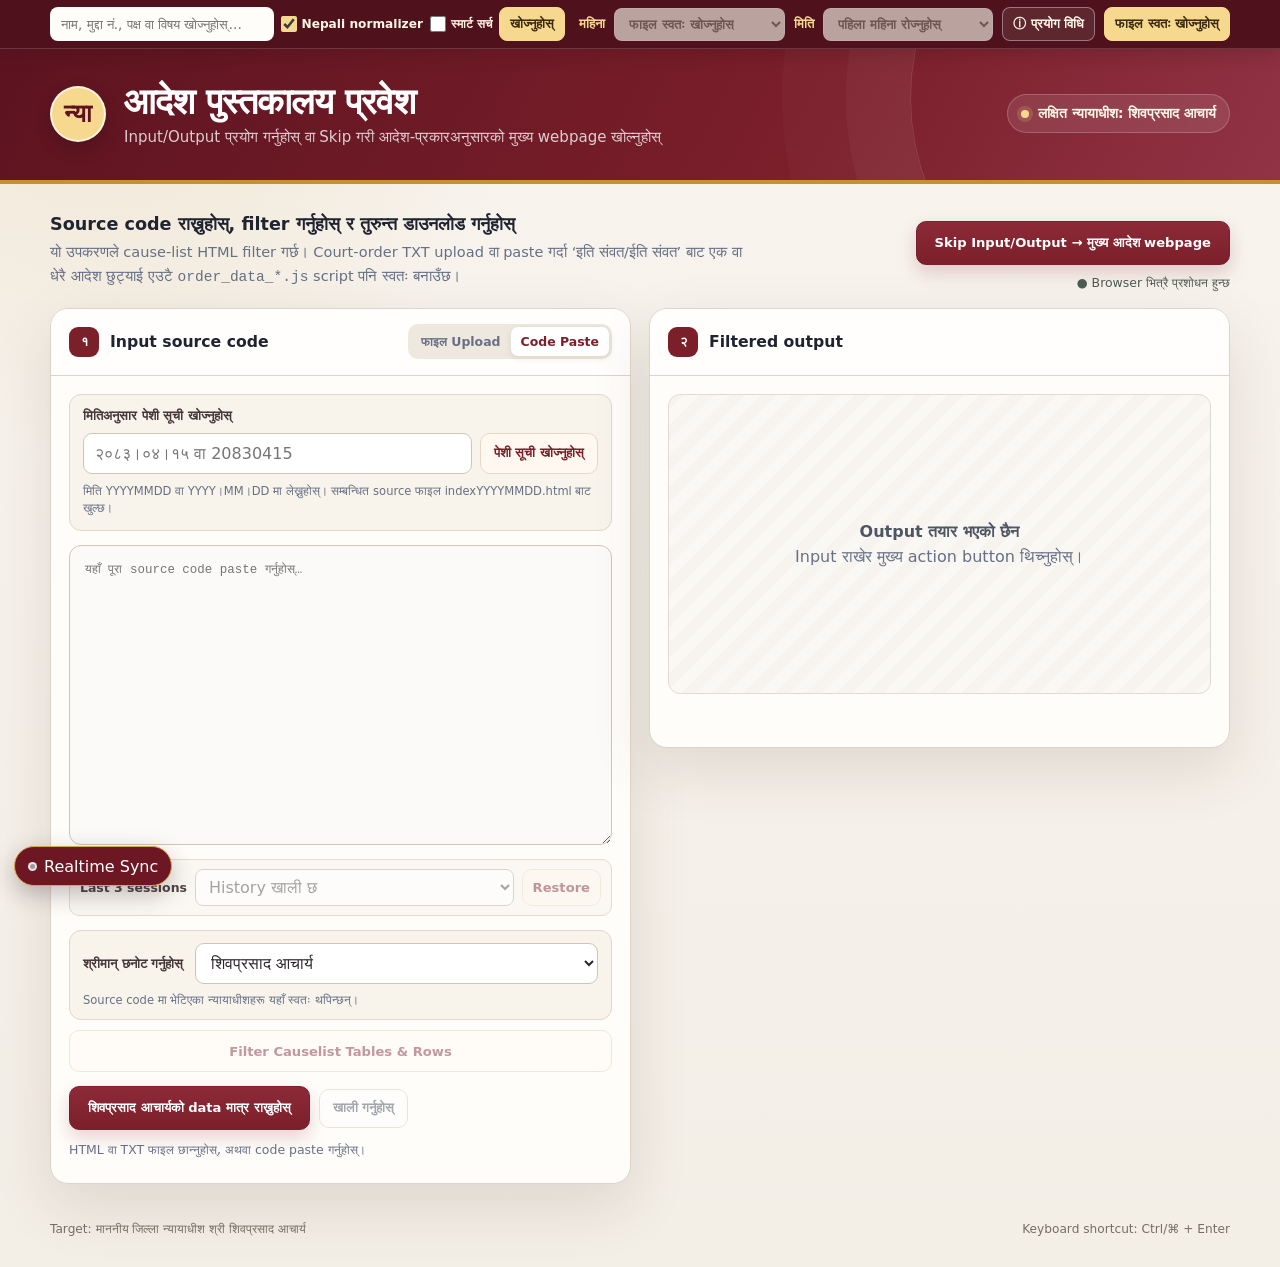
<file: index.html>
<!doctype html>
<html lang="ne">
<head>
  <meta charset="utf-8">
  <meta name="viewport" content="width=device-width, initial-scale=1">
  <meta name="theme-color" content="#7b1f2b">
  <title>आदेश पुस्तकालय प्रवेश — काठमाडौं जिल्ला अदालत</title>
  <style>
    :root {
      --ink: #1f2430;
      --muted: #667085;
      --paper: #fffdfa;
      --canvas: #f3eee6;
      --line: #ddd4c7;
      --maroon: #7b1f2b;
      --maroon-dark: #5d1420;
      --gold: #c59132;
      --success: #177245;
      --danger: #b42318;
      --shadow: 0 22px 60px rgba(66, 44, 27, .12);
      --radius: 18px;
    }

    * { box-sizing: border-box; }

    html { scroll-behavior: smooth; }

    body {
      margin: 0;
      min-height: 100vh;
      color: var(--ink);
      background:
        radial-gradient(circle at 8% 2%, rgba(197, 145, 50, .14), transparent 27rem),
        linear-gradient(180deg, #f8f4ee 0%, var(--canvas) 100%);
      font-family: "Noto Sans Devanagari", "Nirmala UI", Mangal, system-ui, sans-serif;
    }

    button, input, select, textarea { font: inherit; }

    button { cursor: pointer; }

    .sr-only {
      position: absolute;
      width: 1px;
      height: 1px;
      padding: 0;
      margin: -1px;
      overflow: hidden;
      clip: rect(0, 0, 0, 0);
      white-space: nowrap;
      border: 0;
    }

    .page-ribbon {
      position: sticky;
      top: 0;
      z-index: 1000;
      color: #fff;
      background: #4f111b;
      border-bottom: 1px solid rgba(255,255,255,.16);
      box-shadow: 0 5px 18px rgba(45, 14, 19, .2);
    }

    .page-ribbon-inner {
      position: relative;
      display: flex;
      align-items: center;
      justify-content: space-between;
      gap: 14px;
      width: min(1180px, calc(100% - 32px));
      min-height: 48px;
      margin-inline: auto;
    }

    .advanced-search {
      display: flex;
      align-items: center;
      gap: 7px;
      min-width: 0;
      padding: 6px 0;
    }

    .advanced-search-input {
      width: clamp(180px, 28vw, 355px);
      min-height: 34px;
      padding: 7px 10px;
      color: var(--ink);
      background: #fffdfa;
      border: 1px solid rgba(255,255,255,.38);
      border-radius: 8px;
      font-size: .84rem;
    }

    .advanced-search-input:focus-visible,
    .advanced-search button:focus-visible,
    .normalizer-toggle:focus-within {
      outline: 2px solid #f6d98e;
      outline-offset: 2px;
    }

    .advanced-search-btn,
    .advanced-search-clear {
      min-height: 34px;
      padding: 6px 10px;
      border-radius: 8px;
      font-size: .8rem;
      font-weight: 800;
      white-space: nowrap;
    }

    .advanced-search-btn {
      color: #3b2910;
      background: #f6d98e;
      border: 1px solid #f6d98e;
    }

    .advanced-search-clear {
      display: none;
      width: 34px;
      padding-inline: 0;
      color: #fff;
      background: transparent;
      border: 1px solid rgba(255,255,255,.42);
    }

    .advanced-search-clear.is-visible { display: inline-grid; place-items: center; }

    .normalizer-toggle {
      display: inline-flex;
      align-items: center;
      gap: 5px;
      color: #fff7e5;
      font-size: .76rem;
      font-weight: 700;
      white-space: nowrap;
      cursor: pointer;
    }

    .normalizer-toggle input {
      width: 16px;
      height: 16px;
      margin: 0;
      accent-color: #f6d98e;
    }

    .advanced-search-results {
      position: absolute;
      top: calc(100% + 8px);
      left: 0;
      z-index: 1010;
      width: min(760px, 100%);
      max-height: min(62vh, 560px);
      overflow: auto;
      color: var(--ink);
      background: #fffdfa;
      border: 1px solid #d8cdbf;
      border-radius: 12px;
      box-shadow: 0 18px 48px rgba(45, 14, 19, .28);
    }

    .advanced-search-results[hidden] { display: none; }

    .advanced-search-status {
      position: sticky;
      top: 0;
      z-index: 1;
      margin: 0;
      padding: 10px 13px;
      color: #5d1420;
      background: #f7efe3;
      border-bottom: 1px solid #e1d6c8;
      font-size: .8rem;
      font-weight: 750;
    }

    .advanced-search-list { margin: 0; padding: 0; list-style: none; }

    .advanced-search-result + .advanced-search-result { border-top: 1px solid #eee5da; }

    .advanced-search-result a {
      display: block;
      padding: 11px 13px;
      color: inherit;
      text-decoration: none;
    }

    .advanced-search-result a:hover,
    .advanced-search-result a:focus-visible { background: #fff6e6; }

    .advanced-search-date {
      display: block;
      margin-bottom: 4px;
      color: var(--maroon);
      font-size: .76rem;
      font-weight: 850;
    }

    .advanced-search-snippet {
      display: block;
      color: #403935;
      font-size: .82rem;
      line-height: 1.55;
    }

    .advanced-search-snippet mark {
      padding: 0 2px;
      color: #311006;
      background: #ffe08a;
      border-radius: 3px;
    }

    .cause-list-nav {
      display: flex;
      align-items: center;
      gap: 9px;
      padding: 6px 0;
    }

    .cause-list-nav label {
      color: #f6d98e;
      font-size: .84rem;
      font-weight: 700;
    }

    .cause-list-nav select {
      min-width: 170px;
      padding: 7px 34px 7px 10px;
      color: var(--ink);
      background: #fffdfa;
      border: 1px solid rgba(255,255,255,.38);
      border-radius: 8px;
      font-size: .84rem;
      font-weight: 650;
    }

    .cause-list-nav select:focus-visible { outline: 2px solid #f6d98e; outline-offset: 2px; }
    .cause-list-nav select:disabled { color: #7d7469; background: #e8e1d8; cursor: not-allowed; }

    .folder-scan-btn {
      display: none;
      min-height: 34px;
      padding: 6px 10px;
      color: #3b2910;
      background: #f6d98e;
      border: 1px solid #f6d98e;
      border-radius: 8px;
      font-size: .8rem;
      font-weight: 800;
      white-space: nowrap;
    }

    .folder-scan-btn.is-visible { display: inline-flex; align-items: center; }

    .readme-btn {
      display: inline-flex;
      align-items: center;
      gap: 5px;
      min-height: 34px;
      padding: 6px 10px;
      color: #fff7e5;
      background: rgba(255,255,255,.09);
      border: 1px solid rgba(255,255,255,.38);
      border-radius: 8px;
      font-size: .8rem;
      font-weight: 800;
      text-decoration: none;
      white-space: nowrap;
    }

    .readme-btn:hover,
    .readme-btn:focus-visible { color: #3b2910; background: #f6d98e; outline: none; }

    .masthead {
      position: relative;
      overflow: hidden;
      color: #fff;
      background: linear-gradient(118deg, var(--maroon-dark), var(--maroon) 64%, #913345);
      border-bottom: 4px solid var(--gold);
    }

    .masthead::after {
      content: "";
      position: absolute;
      inset: -12rem -7rem auto auto;
      width: 30rem;
      height: 30rem;
      border: 1px solid rgba(255,255,255,.13);
      border-radius: 50%;
      box-shadow: 0 0 0 4rem rgba(255,255,255,.035), 0 0 0 8rem rgba(255,255,255,.025);
    }

    .masthead-inner, main, footer {
      width: min(1180px, calc(100% - 32px));
      margin-inline: auto;
    }

    .masthead-inner {
      position: relative;
      z-index: 1;
      display: grid;
      grid-template-columns: 56px 1fr auto;
      gap: 18px;
      align-items: center;
      padding: 32px 0 34px;
    }

    .seal {
      display: grid;
      place-items: center;
      width: 56px;
      height: 56px;
      color: var(--maroon-dark);
      background: #f6d98e;
      border: 2px solid rgba(255,255,255,.72);
      border-radius: 50%;
      box-shadow: 0 7px 18px rgba(0,0,0,.19);
      font: 800 25px/1 Georgia, serif;
    }

    h1 {
      margin: 0 0 5px;
      font-size: clamp(1.42rem, 3vw, 2.25rem);
      line-height: 1.18;
      letter-spacing: -.025em;
    }

    .subtitle {
      margin: 0;
      color: rgba(255,255,255,.78);
      font-size: .94rem;
    }

    .target-pill {
      display: inline-flex;
      align-items: center;
      gap: 9px;
      padding: 10px 13px;
      white-space: nowrap;
      color: #fff7e5;
      background: rgba(255,255,255,.1);
      border: 1px solid rgba(255,255,255,.2);
      border-radius: 999px;
      backdrop-filter: blur(8px);
      font-size: .86rem;
      font-weight: 700;
    }

    .target-pill::before {
      content: "";
      width: 8px;
      height: 8px;
      background: #f6d98e;
      border-radius: 50%;
      box-shadow: 0 0 0 4px rgba(246,217,142,.16);
    }

    main { padding: 30px 0 18px; }

    .intro {
      display: flex;
      justify-content: space-between;
      gap: 24px;
      align-items: end;
      margin: 0 0 18px;
    }

    .intro h2 { margin: 0 0 5px; font-size: 1.1rem; }
    .intro p { max-width: 750px; margin: 0; color: var(--muted); font-size: .91rem; line-height: 1.65; }

    .privacy-note {
      display: inline-flex;
      gap: 7px;
      align-items: center;
      flex: none;
      color: #4d5b50;
      font-size: .78rem;
    }

    .workspace {
      display: grid;
      grid-template-columns: minmax(0, 1fr) minmax(0, 1fr);
      gap: 18px;
      align-items: start;
    }

    .panel {
      overflow: hidden;
      background: var(--paper);
      border: 1px solid var(--line);
      border-radius: var(--radius);
      box-shadow: var(--shadow);
    }

    .panel-head {
      display: flex;
      align-items: center;
      justify-content: space-between;
      gap: 14px;
      min-height: 67px;
      padding: 15px 18px;
      border-bottom: 1px solid var(--line);
      background: rgba(255,255,255,.68);
    }

    .panel-title { display: flex; gap: 11px; align-items: center; }

    .step {
      display: grid;
      place-items: center;
      width: 30px;
      height: 30px;
      flex: none;
      color: #fff;
      background: var(--maroon);
      border-radius: 9px;
      font-weight: 800;
      font-size: .84rem;
    }

    .panel h3 { margin: 0; font-size: .98rem; }

    .segmented {
      display: flex;
      padding: 3px;
      background: #eee8df;
      border-radius: 10px;
    }

    .segmented button {
      padding: 7px 10px;
      color: var(--muted);
      background: transparent;
      border: 0;
      border-radius: 7px;
      font-size: .78rem;
      font-weight: 700;
    }

    .segmented button[aria-selected="true"] {
      color: var(--maroon);
      background: #fff;
      box-shadow: 0 2px 7px rgba(57,40,27,.1);
    }

    .panel-body { padding: 18px; }

    .drop-zone {
      display: grid;
      place-items: center;
      min-height: 300px;
      padding: 30px;
      text-align: center;
      background: #fbf8f3;
      border: 1.5px dashed #c9bba9;
      border-radius: 14px;
      transition: .18s ease;
    }

    .drop-zone.is-dragging {
      color: var(--maroon);
      background: #fff7ed;
      border-color: var(--gold);
      transform: translateY(-2px);
    }

    .upload-icon {
      display: grid;
      place-items: center;
      width: 58px;
      height: 58px;
      margin: 0 auto 14px;
      color: var(--maroon);
      background: #f3e4e6;
      border-radius: 16px;
      font-size: 27px;
    }

    .drop-zone strong { display: block; margin-bottom: 7px; }
    .drop-zone p { margin: 0 0 15px; color: var(--muted); font-size: .82rem; }

    .file-name {
      display: block;
      max-width: 100%;
      margin-top: 12px;
      overflow: hidden;
      color: var(--success);
      font-size: .8rem;
      font-weight: 700;
      text-overflow: ellipsis;
      white-space: nowrap;
    }

    textarea {
      width: 100%;
      min-height: 300px;
      padding: 15px;
      resize: vertical;
      color: #263042;
      background: #fbfaf8;
      border: 1px solid #cfc6ba;
      border-radius: 12px;
      outline: 0;
      font-family: Consolas, "Cascadia Code", monospace;
      font-size: .78rem;
      line-height: 1.55;
      tab-size: 2;
    }

    textarea:focus { border-color: var(--gold); box-shadow: 0 0 0 3px rgba(197,145,50,.15); }
    textarea[readonly] { background: #f7f7f6; }

    .hidden { display: none !important; }

    .actions {
      display: flex;
      flex-wrap: wrap;
      gap: 9px;
      align-items: center;
      margin-top: 14px;
    }

    .btn {
      display: inline-flex;
      align-items: center;
      justify-content: center;
      gap: 8px;
      min-height: 39px;
      padding: 9px 13px;
      color: #344054;
      background: #fff;
      border: 1px solid #cfc6ba;
      border-radius: 10px;
      font-size: .82rem;
      font-weight: 750;
      transition: .15s ease;
    }

    .btn:hover:not(:disabled) { border-color: #ae9b83; transform: translateY(-1px); }
    .btn:focus-visible { outline: 3px solid rgba(197,145,50,.28); outline-offset: 2px; }
    .btn:disabled { cursor: not-allowed; opacity: .45; }

    .btn-primary {
      min-height: 44px;
      padding-inline: 18px;
      color: #fff;
      background: linear-gradient(180deg, #8d2a38, var(--maroon));
      border-color: var(--maroon);
      box-shadow: 0 8px 18px rgba(123,31,43,.19);
    }

    .btn-subtle { color: var(--maroon); background: #fff8f0; border-color: #e7d8c3; }
    .btn.is-copied { color:#fff; background:#238636; border-color:#238636; box-shadow:0 7px 18px rgba(35,134,54,.24); }

    .input-history {
      display:grid;
      grid-template-columns:auto minmax(0,1fr) auto;
      gap:8px;
      align-items:center;
      margin-top:10px;
      padding:9px 10px;
      background:#fbf8f3;
      border:1px solid #e4dbcf;
      border-radius:10px;
    }
    .input-history label { color:#514347; font-size:.78rem; font-weight:800; }
    .input-history select { min-width:0; width:100%; min-height:37px; padding:7px 30px 7px 9px; border:1px solid #cfc6ba; border-radius:8px; background:#fff; }
    .input-history .btn { min-height:37px; padding:7px 10px; }

    .judge-picker {
      display: grid;
      grid-template-columns: auto minmax(190px, 1fr);
      gap: 9px 12px;
      align-items: center;
      width: 100%;
      margin-top: 14px;
      padding: 12px 13px;
      background: #f8f3eb;
      border: 1px solid #e2d7c8;
      border-radius: 12px;
    }

    .judge-picker label {
      color: #46383a;
      font-size: .82rem;
      font-weight: 800;
    }

    .judge-picker select {
      width: 100%;
      min-height: 41px;
      padding: 8px 34px 8px 11px;
      color: #2c2530;
      background: #fff;
      border: 1px solid #cfc6ba;
      border-radius: 9px;
      outline: 0;
    }

    .judge-picker select:focus { border-color: var(--gold); box-shadow: 0 0 0 3px rgba(197,145,50,.15); }
    .judge-picker small { grid-column: 1 / -1; color: var(--muted); font-size: .72rem; }

    .row-filter-control {
      display: grid;
      gap: 9px;
      margin-top: 10px;
    }
    .row-filter-toggle {
      width: 100%;
      min-height: 42px;
      color: var(--maroon);
      background: #fffaf2;
      border: 1px solid #dfcda9;
      font-weight: 850;
    }
    .row-filter-toggle[aria-expanded="true"] {
      color: #fff;
      background: var(--maroon);
      border-color: var(--maroon);
    }
    .row-filter-panel {
      display: grid;
      gap: 9px;
      padding: 12px;
      background: #fbf8f2;
      border: 1px solid #e2d7c8;
      border-radius: 12px;
    }
    .row-filter-panel[hidden] { display: none; }
    .row-filter-intro,
    .row-filter-status { margin: 0; color: var(--muted); font-size: .72rem; line-height: 1.55; }
    .row-filter-status { color: #6b1a27; font-weight: 750; }
    .row-filter-list { display: grid; gap: 8px; }
    .row-filter-item {
      display: grid;
      grid-template-columns: minmax(150px, .72fr) minmax(180px, 1fr);
      gap: 6px 10px;
      align-items: center;
      padding: 9px 10px;
      background: #fff;
      border: 1px solid #e1d8cc;
      border-radius: 9px;
    }
    .row-filter-item label { color: #443538; font-size: .79rem; font-weight: 850; }
    .row-filter-item input {
      width: 100%;
      min-width: 0;
      min-height: 39px;
      padding: 7px 10px;
      color: #2d2528;
      background: #fff;
      border: 1px solid #cfc6ba;
      border-radius: 8px;
      font: 700 .82rem/1.35 inherit;
    }
    .row-filter-item input:focus { border-color: var(--gold); outline: 0; box-shadow: 0 0 0 3px rgba(197,145,50,.15); }
    .row-filter-item small { grid-column: 1 / -1; color: #786d70; font-size: .68rem; line-height: 1.45; }

    .date-loader {
      display: grid;
      gap: 9px;
      margin-bottom: 14px;
      padding: 13px;
      background: #f8f3eb;
      border: 1px solid #e2d7c8;
      border-radius: 12px;
    }

    .date-loader label { color: #46383a; font-size: .82rem; font-weight: 800; }
    .date-loader-row { display: flex; gap: 8px; }
    .date-loader input {
      min-width: 0;
      min-height: 41px;
      flex: 1;
      padding: 8px 11px;
      color: #2c2530;
      background: #fff;
      border: 1px solid #cfc6ba;
      border-radius: 9px;
      outline: 0;
    }
    .date-loader input:focus { border-color: var(--gold); box-shadow: 0 0 0 3px rgba(197,145,50,.15); }
    .date-loader small { color: var(--muted); font-size: .72rem; line-height: 1.5; }

    .inline-preview {
      width: 100%;
      min-height: 520px;
      margin-top: 14px;
      background: #fff;
      border: 1px solid #cfc6ba;
      border-radius: 12px;
    }
    .inline-preview.is-monthly { min-height: 760px; }
    .monthly-preview { display: grid; gap: 18px; margin-top: 14px; }
    .monthly-preview-item { padding: 10px; background: #fff; border: 1px solid #cfc6ba; border-radius: 12px; }
    .monthly-preview-item h4 { margin: 0 0 9px; color: var(--maroon); font-size: .94rem; }
    .monthly-preview-item iframe { display: block; width: 100%; height: 1100px; background: #fff; border: 1px solid #d7cec4; border-radius: 8px; }

    .lookup-modal {
      position: fixed;
      inset: 0;
      z-index: 9999;
      display: none;
      place-items: center;
      padding: 18px;
      background: rgba(20,16,18,.62);
    }
    .lookup-modal.is-open { display: grid; }
    .lookup-modal-card {
      width: min(430px, 100%);
      padding: 22px;
      background: var(--paper);
      border: 1px solid var(--line);
      border-radius: 16px;
      box-shadow: var(--shadow);
    }
    .lookup-modal-card h2 { margin: 0 0 8px; color: var(--maroon); font-size: 1.08rem; }
    .lookup-modal-card p { margin: 0 0 16px; color: var(--muted); line-height: 1.6; }

    .output-empty {
      display: grid;
      place-items: center;
      min-height: 300px;
      padding: 36px;
      color: var(--muted);
      text-align: center;
      background: repeating-linear-gradient(-45deg, #faf8f4, #faf8f4 11px, #f7f4ef 11px, #f7f4ef 22px);
      border: 1px solid #e2dad0;
      border-radius: 12px;
    }

    .output-empty b { display: block; margin-bottom: 6px; color: #4e5664; }

    .stats {
      display: grid;
      grid-template-columns: repeat(6, minmax(0, 1fr));
      gap: 8px;
      margin-bottom: 12px;
    }

    .stat {
      padding: 10px 9px;
      text-align: center;
      background: #f6f1e9;
      border: 1px solid #e4dbce;
      border-radius: 10px;
    }

    .stat strong { display: block; color: var(--maroon); font-size: 1rem; }
    .stat span { color: var(--muted); font-size: .69rem; }

    .status {
      min-height: 24px;
      margin-top: 11px;
      color: var(--muted);
      font-size: .78rem;
      line-height: 1.45;
    }

    .status.success { color: var(--success); }
    .status.error { color: var(--danger); }

    footer {
      display: flex;
      justify-content: space-between;
      gap: 16px;
      padding: 20px 0 32px;
      color: #766e64;
      font-size: .76rem;
    }

    @media (max-width: 1080px) {
      .page-ribbon-inner { align-items: stretch; flex-direction: column; gap: 0; padding-block: 4px; }
      .advanced-search { width: 100%; padding-bottom: 3px; }
      .advanced-search-input { flex: 1; width: auto; }
      .cause-list-nav { justify-content: flex-end; }
      .advanced-search-results { top: calc(100% + 8px); }
    }

    @media (max-width: 860px) {
      .page-ribbon-inner { align-items: stretch; flex-direction: column; gap: 0; padding-block: 4px; }
      .advanced-search { width: 100%; padding-bottom: 3px; }
      .advanced-search-input { flex: 1; width: auto; }
      .cause-list-nav { justify-content: flex-end; }
      .advanced-search-results { top: calc(100% + 8px); }
      .masthead-inner { grid-template-columns: 48px 1fr; }
      .seal { width: 48px; height: 48px; }
      .target-pill { grid-column: 1 / -1; width: fit-content; }
      .intro { align-items: start; flex-direction: column; gap: 9px; }
      .workspace { grid-template-columns: 1fr; }
    }

    @media (max-width: 520px) {
      .page-ribbon-inner { width: min(100% - 20px, 1180px); }
      .advanced-search { display: grid; grid-template-columns: minmax(0, 1fr) minmax(0, 1fr) auto auto; }
      .advanced-search-input { grid-column: 1 / -1; width: 100%; }
      .normalizer-toggle { justify-self: start; }
      .cause-list-nav { display: grid; grid-template-columns: auto 1fr; width: 100%; }
      .cause-list-nav select { width: 100%; min-width: 0; }
      .folder-scan-btn, .readme-btn { grid-column: 1 / -1; justify-content: center; }
      .masthead-inner, main, footer { width: min(100% - 20px, 1180px); }
      .masthead-inner { padding-block: 24px; gap: 12px; }
      .panel-head { align-items: flex-start; flex-direction: column; }
      .segmented { width: 100%; }
      .segmented button { flex: 1; }
      .panel-body { padding: 13px; }
      .drop-zone { min-height: 245px; padding: 22px 15px; }
      textarea { min-height: 245px; }
      .actions .btn { flex: 1 1 auto; }
      .btn-primary { flex-basis: 100% !important; }
      .judge-picker { grid-template-columns: 1fr; }
      .judge-picker small { grid-column: auto; }
      .row-filter-item { grid-template-columns: 1fr; }
      .row-filter-item small { grid-column: auto; }
      .input-history { grid-template-columns:1fr; }
      .date-loader-row { align-items: stretch; flex-direction: column; }
      .inline-preview { min-height: 420px; }
      .stats { grid-template-columns: repeat(2, minmax(0, 1fr)); }
      footer { flex-direction: column; }
    }
  </style>
  <link id="cause-list-firebase-sync-style" rel="stylesheet" href="firebase-sync.css">
</head>
<body>
  <nav id="causeListSiblingManifest" hidden aria-hidden="true">
    <a data-project-file href="orders.html">orders.html</a>
    <a data-project-file href="order_data_part_01.js">order_data_part_01.js</a>
    <a data-project-file href="order_data_part_02.js">order_data_part_02.js</a>
    <a data-project-file href="order_data_part_03.js">order_data_part_03.js</a>
    <a data-project-file href="order_data_part_04.js">order_data_part_04.js</a>
    <a data-project-file href="order-library.js">order-library.js</a>
    <a data-project-file href="order-library.css">order-library.css</a>
    <a data-project-file href="README.html">README.html</a>
    <a data-project-file href="cause-list-runtime.js">cause-list-runtime.js</a>
    <a data-project-file href="cause-list-runtime.css">cause-list-runtime.css</a>
    <a data-project-file href="firebase-sync.js">firebase-sync.js</a>
    <a data-project-file href="firebase-sync.css">firebase-sync.css</a>
    <a data-project-file href="nepali-proofreader-engine.js">nepali-proofreader-engine.js</a>
    <a data-project-file href="cause-list-files.js">cause-list-files.js</a>
    <a data-project-file href="cause-list-ribbon.js">cause-list-ribbon.js</a>
    <a data-project-file href="cause-list-ribbon.css">cause-list-ribbon.css</a>
  </nav>
  <nav class="page-ribbon" aria-label="उपलब्ध पेशी सूची">
    <div class="page-ribbon-inner">
      <form class="advanced-search" id="advancedSearchForm" role="search">
        <label class="sr-only" for="advancedSearchInput">सबै पेशी सूचीमा खोज्नुहोस्</label>
        <input class="advanced-search-input" type="search" id="advancedSearchInput" autocomplete="off" placeholder="नाम, मुद्दा नं., पक्ष वा विषय खोज्नुहोस्…">
        <label class="normalizer-toggle" title="रि/री/ऋ, श/ष/स, व/ब, नासिक्य अक्षर, नेपाली अंक र space लाई मिलाएर खोज्छ">
          <input type="checkbox" id="nepaliNormalizerToggle" checked>
          <span>Nepali normalizer</span>
        </label>
        <label class="normalizer-toggle" title="Checked हुँदा order/index.json मा जोडिएका attachment files को content मात्र खोज्छ">
          <input type="checkbox" id="smartSearchToggle">
          <span>स्मार्ट सर्च</span>
        </label>
        <button type="submit" class="advanced-search-btn" id="advancedSearchBtn">खोज्नुहोस्</button>
        <button type="button" class="advanced-search-clear" id="advancedSearchClear" aria-label="खोज नतिजा बन्द गर्नुहोस्" title="खोज नतिजा बन्द गर्नुहोस्">×</button>
      </form>
      <div class="cause-list-nav">
        <label for="causeMonthSelect">महिना</label>
        <select id="causeMonthSelect" aria-controls="causeRibbonDateSelect">
          <option value="">पेशी सूची खोजिँदैछ…</option>
        </select>
        <label for="causeRibbonDateSelect">मिति</label>
        <select id="causeRibbonDateSelect" disabled>
          <option value="">पहिला महिना रोज्नुहोस्</option>
        </select>
        <a class="readme-btn" href="README.html" target="_blank" rel="noopener" title="प्रयोग विधि खोल्नुहोस्">ⓘ प्रयोग विधि</a>
        <button type="button" class="folder-scan-btn" id="scanCauseFolder">फाइल स्वतः खोज्नुहोस्</button>
        <input type="file" id="causeFolderInput" webkitdirectory directory multiple hidden>
      </div>
      <section class="advanced-search-results" id="advancedSearchResults" aria-live="polite" hidden>
        <p class="advanced-search-status" id="advancedSearchStatus"></p>
        <ol class="advanced-search-list" id="advancedSearchList"></ol>
      </section>
    </div>
  </nav>
  <header class="masthead">
    <div class="masthead-inner">
      <div class="seal" aria-hidden="true">न्या</div>
      <div>
        <h1>आदेश पुस्तकालय प्रवेश</h1>
        <p class="subtitle">Input/Output प्रयोग गर्नुहोस् वा Skip गरी आदेश-प्रकारअनुसारको मुख्य webpage खोल्नुहोस्</p>
      </div>
      <div class="target-pill" id="targetPill">लक्षित न्यायाधीश: शिवप्रसाद आचार्य</div>
    </div>
  </header>

  <main>
    <div class="intro">
      <div>
        <h2>Source code राख्नुहोस्, filter गर्नुहोस् र तुरुन्त डाउनलोड गर्नुहोस्</h2>
        <p>यो उपकरणले cause-list HTML filter गर्छ। Court-order TXT upload वा paste गर्दा ‘इति संवत/ईति संवत’ बाट एक वा धेरै आदेश छुट्याई एउटै <code>order_data_*.js</code> script पनि स्वतः बनाउँछ।</p>
      </div>
      <div style="display:flex;flex-wrap:wrap;gap:10px;align-items:center;justify-content:flex-end">
        <a class="btn btn-primary" href="orders.html" style="text-decoration:none">Skip Input/Output → मुख्य आदेश webpage</a>
        <div class="privacy-note" title="फाइल बाह्य server मा पठाइँदैन">● Browser भित्रै प्रशोधन हुन्छ</div>
      </div>
    </div>

    <section class="workspace" aria-label="Source code filter workspace">
      <article class="panel">
        <div class="panel-head">
          <div class="panel-title">
            <span class="step">१</span>
            <h3>Input source code</h3>
          </div>
          <div class="segmented" role="tablist" aria-label="Input method">
            <button type="button" id="uploadTab" role="tab" aria-selected="false" aria-controls="uploadPane">फाइल Upload</button>
            <button type="button" id="pasteTab" role="tab" aria-selected="true" aria-controls="pastePane">Code Paste</button>
          </div>
        </div>

        <div class="panel-body">
          <div class="date-loader" id="causeDateLoader">
            <label for="causeDateSearch">मितिअनुसार पेशी सूची खोज्नुहोस्</label>
            <div class="date-loader-row">
              <input id="causeDateSearch" inputmode="numeric" autocomplete="off" placeholder="२०८३।०४।१५ वा 20830415" aria-describedby="causeDateHint">
              <button type="button" class="btn btn-subtle" id="causeDateSearchBtn">पेशी सूची खोज्नुहोस्</button>
            </div>
            <small id="causeDateHint">मिति YYYYMMDD वा YYYY।MM।DD मा लेख्नुहोस्। सम्बन्धित source फाइल indexYYYYMMDD.html बाट खुल्छ।</small>
          </div>

          <div id="uploadPane" class="hidden" role="tabpanel" aria-labelledby="uploadTab">
            <div class="drop-zone" id="dropZone">
              <div>
                <div class="upload-icon" aria-hidden="true">⇧</div>
                <strong>HTML वा TXT फाइल यहाँ राख्नुहोस्</strong>
                <p>Drag &amp; drop गर्नुहोस् वा तलको button बाट छान्नुहोस्</p>
                <button type="button" class="btn btn-subtle" id="chooseFile">फाइल छान्नुहोस्</button>
                <input type="file" id="fileInput" accept=".html,.htm,.txt,text/html,text/plain" hidden>
                <span class="file-name" id="fileName"></span>
              </div>
            </div>
          </div>

          <div id="pastePane" role="tabpanel" aria-labelledby="pasteTab">
            <label for="sourceInput" class="hidden">पूरा HTML source code</label>
            <textarea id="sourceInput" spellcheck="false" placeholder="यहाँ पूरा source code paste गर्नुहोस्…"></textarea>
          </div>

          <div class="input-history" aria-label="पछिल्ला input sessions">
            <label for="inputHistorySelect">Last 3 sessions</label>
            <select id="inputHistorySelect" disabled><option value="">History खाली छ</option></select>
            <button type="button" class="btn btn-subtle" id="restoreInputHistory" disabled>Restore</button>
          </div>

          <div class="judge-picker" id="judgePickerControl">
            <label for="judgeSelect">श्रीमान् छनोट गर्नुहोस्</label>
            <select id="judgeSelect" aria-label="Filter र आदेशका लागि न्यायाधीश छान्नुहोस्">
              <option value="शिवप्रसाद आचार्य">शिवप्रसाद आचार्य</option>
            </select>
            <small>Source code मा भेटिएका न्यायाधीशहरू यहाँ स्वतः थपिन्छन्।</small>
          </div>

          <div class="row-filter-control" id="rowFilterControl">
            <button type="button" class="btn row-filter-toggle" id="rowFilterToggle" aria-expanded="false" aria-controls="rowFilterPanel" disabled>Filter Causelist Tables &amp; Rows</button>
            <section class="row-filter-panel" id="rowFilterPanel" aria-label="प्रत्येक causelist table का rows छान्नुहोस्" hidden>
              <p class="row-filter-intro">प्रत्येक table मा <b>ALL</b> default हो। निश्चित rows मात्र राख्न serial हरू comma ले छुट्याएर लेख्नुहोस्—जस्तै: <b>क, ग, २, ४</b>।</p>
              <div class="row-filter-list" id="rowFilterList"></div>
              <p class="row-filter-status" id="rowFilterStatus" role="status" aria-live="polite"></p>
            </section>
          </div>

          <div class="actions">
            <button type="button" class="btn btn-primary" id="filterBtn">शिवप्रसाद आचार्यको data मात्र राख्नुहोस्</button>
            <button type="button" class="btn" id="clearBtn" disabled>खाली गर्नुहोस्</button>
          </div>
          <div class="status" id="inputStatus" role="status" aria-live="polite">HTML वा TXT फाइल छान्नुहोस्, अथवा code paste गर्नुहोस्।</div>
        </div>
      </article>

      <article class="panel">
        <div class="panel-head">
          <div class="panel-title">
            <span class="step">२</span>
            <h3 id="outputPanelTitle">Filtered output</h3>
          </div>
        </div>

        <div class="panel-body">
          <div class="output-empty" id="outputEmpty">
            <div><b>Output तयार भएको छैन</b>Input राखेर मुख्य action button थिच्नुहोस्।</div>
          </div>

          <div id="outputReady" class="hidden">
            <div class="stats" aria-label="Filter summary">
              <div class="stat"><strong id="inputSizeStat">० B</strong><span>Input data size</span></div>
              <div class="stat"><strong id="retainedCount">०</strong><span id="retainedCountLabel">लक्षित इजलास</span></div>
              <div class="stat"><strong id="removedCount">०</strong><span id="removedCountLabel">हटाइएका इजलास</span></div>
              <div class="stat"><strong id="outputSize">० KB</strong><span>Output size</span></div>
              <div class="stat"><strong id="causeListDateStat">—</strong><span id="causeListDateLabel">पेशी सूची मिति</span></div>
              <div class="stat"><strong id="selectedRowCount">०</strong><span id="selectedRowCountLabel">Output rows</span></div>
            </div>
            <label for="sourceOutput" class="hidden">Filtered source code</label>
            <textarea id="sourceOutput" readonly spellcheck="false"></textarea>
            <div class="actions">
              <button type="button" class="btn btn-primary" id="copyBtn">Copy to clipboard</button>
              <button type="button" class="btn btn-primary hidden" id="downloadJs">Download order_data.js</button>
              <button type="button" class="btn" id="downloadHtml">Download .html</button>
              <button type="button" class="btn" id="downloadTxt">Download .txt</button>
              <button type="button" class="btn" id="downloadJson">Download .json</button>
              <button type="button" class="btn" id="previewBtn">Preview</button>
            </div>
            <iframe id="inlinePreview" class="inline-preview" title="छानिएको मितिको पेशी सूची" sandbox="allow-scripts allow-forms allow-modals allow-downloads allow-popups"></iframe>
            <div id="monthlyPreview" class="monthly-preview hidden" aria-label="महिनाका सबै पेशी सूची"></div>
          </div>
          <div class="status" id="outputStatus" role="status" aria-live="polite"></div>
        </div>
      </article>
    </section>
  </main>

  <footer>
    <span id="footerTarget">Target: माननीय जिल्ला न्यायाधीश श्री शिवप्रसाद आचार्य</span>
    <span>Keyboard shortcut: Ctrl/⌘ + Enter</span>
  </footer>

  <div class="lookup-modal" id="causeListMissingDialog" role="dialog" aria-modal="true" aria-labelledby="causeListMissingTitle" aria-describedby="causeListMissingMessage">
    <div class="lookup-modal-card">
      <h2 id="causeListMissingTitle">पेशी सूची भेटिएन</h2>
      <p id="causeListMissingMessage">उक्त मितिको पेशी सूची भेटिएन।</p>
      <button type="button" class="btn btn-primary" id="causeListMissingClose">ठीक छ</button>
    </div>
  </div>

  <script>
    (() => {
      "use strict";

      const DEFAULT_TARGET_NAME = "शिवप्रसाद आचार्य";
      const BS_MONTH_NAMES = ["वैशाख", "जेठ", "असार", "साउन", "भदौ", "असोज", "कात्तिक", "मंसिर", "पुस", "माघ", "फागुन", "चैत"];
      const CAUSE_LIST_CACHE_KEY = "cause-list-auto-files-v1";
      const INPUT_HISTORY_KEY = "cause-list-input-history-v1";

      // Nepali spelling variants, digits and optional spaces are unified only for search.
      const NepaliNormalizer = {
        vowelMap: {
          'ी': 'ि',
          'ू': 'ु',
          'ृ': 'ि',
          'ऋ': 'रि',
        },
        sibilantMap: { 'श': 'स', 'ष': 'स' },
        nasalMap:    { 'ङ': 'न', 'ण': 'न', 'ञ': 'न', 'ं': 'न्' },
        vaBaMap:     { 'व': 'ब' },
        numberMap:   { '०':'0','१':'1','२':'2','३':'3','४':'4','५':'5','६':'6','७':'7','८':'8','९':'9' },

        _isDropped(ch, ignoreSpaces) {
          if (ch === '\u200D' || ch === '\u200C') return true;
          if (ignoreSpaces && /\s/.test(ch)) return true;
          return false;
        },

        _transformChar(ch) {
          let s = ch;
          for (const [f, t] of Object.entries(this.vowelMap))    if (s === f) s = t;
          for (const [f, t] of Object.entries(this.sibilantMap)) if (s === f) s = t;
          for (const [f, t] of Object.entries(this.nasalMap))    if (s === f) s = t;
          for (const [f, t] of Object.entries(this.vaBaMap))     if (s === f) s = t;
          for (const [f, t] of Object.entries(this.numberMap))   if (s === f) s = t;
          return s;
        },

        normalize(text, opts = {}) {
          if (!text) return '';
          return this._normalizeWithMap(text, opts).text;
        },

        _normalizeWithMap(text, opts = {}) {
          const ignoreSpaces = !!opts.ignoreSpaces;
          const src = text.normalize('NFC');
          let out = '';
          const indexMap = [];
          for (let i = 0; i < src.length; i++) {
            const ch = src[i];
            if (this._isDropped(ch, ignoreSpaces)) continue;
            const mapped = this._transformChar(ch);
            for (const outCh of mapped) {
              out += outCh;
              indexMap.push(i);
            }
          }
          return { text: out, indexMap };
        },

        isDevanagari(text) { return /[\u0900-\u097F]/.test(text); },

        mapToOriginal(normPos, original, normalized, opts = {}) {
          const { indexMap } = this._normalizeWithMap(original, opts);
          if (normPos <= 0) return 0;
          if (normPos >= indexMap.length) return original.length;
          return indexMap[normPos];
        },

        search(query, text) {
          if (!query || !text) return [];
          const normQuery = this._normalizeWithMap(query, { ignoreSpaces: true }).text;
          const { text: normText, indexMap } = this._normalizeWithMap(text, { ignoreSpaces: true });
          if (!normQuery) return [];

          const matches = [];
          let fromIndex = 0;
          while (fromIndex <= normText.length) {
            const idx = normText.indexOf(normQuery, fromIndex);
            if (idx === -1) break;
            const startOrig = indexMap[idx];
            const endOrig   = indexMap[idx + normQuery.length - 1] + 1;
            matches.push({ start: startOrig, end: endOrig });
            fromIndex = idx + 1;
          }
          return matches;
        },

        matches(query, text) {
          return this.search(query, text).length > 0;
        },
      };

      let targetName = DEFAULT_TARGET_NAME;
      let targetKey = normalize(targetName);
      let availableJudges = [DEFAULT_TARGET_NAME];

      const uploadTab = document.getElementById("uploadTab");
      const pasteTab = document.getElementById("pasteTab");
      const uploadPane = document.getElementById("uploadPane");
      const pastePane = document.getElementById("pastePane");
      const dropZone = document.getElementById("dropZone");
      const fileInput = document.getElementById("fileInput");
      const chooseFile = document.getElementById("chooseFile");
      const fileName = document.getElementById("fileName");
      const sourceInput = document.getElementById("sourceInput");
      const sourceOutput = document.getElementById("sourceOutput");
      const judgeSelect = document.getElementById("judgeSelect");
      const judgePickerControl = document.getElementById("judgePickerControl");
      const rowFilterControl = document.getElementById("rowFilterControl");
      const causeDateLoader = document.getElementById("causeDateLoader");
      const targetPill = document.getElementById("targetPill");
      const footerTarget = document.getElementById("footerTarget");
      const filterBtn = document.getElementById("filterBtn");
      const rowFilterToggle = document.getElementById("rowFilterToggle");
      const rowFilterPanel = document.getElementById("rowFilterPanel");
      const rowFilterList = document.getElementById("rowFilterList");
      const rowFilterStatus = document.getElementById("rowFilterStatus");
      const clearBtn = document.getElementById("clearBtn");
      const inputStatus = document.getElementById("inputStatus");
      const outputStatus = document.getElementById("outputStatus");
      const outputEmpty = document.getElementById("outputEmpty");
      const outputReady = document.getElementById("outputReady");
      const retainedCount = document.getElementById("retainedCount");
      const removedCount = document.getElementById("removedCount");
      const outputSize = document.getElementById("outputSize");
      const inputSizeStat = document.getElementById("inputSizeStat");
      const causeListDateStat = document.getElementById("causeListDateStat");
      const selectedRowCount = document.getElementById("selectedRowCount");
      const retainedCountLabel = document.getElementById("retainedCountLabel");
      const removedCountLabel = document.getElementById("removedCountLabel");
      const causeListDateLabel = document.getElementById("causeListDateLabel");
      const selectedRowCountLabel = document.getElementById("selectedRowCountLabel");
      const outputPanelTitle = document.getElementById("outputPanelTitle");
      const downloadJs = document.getElementById("downloadJs");
      const downloadHtml = document.getElementById("downloadHtml");
      const downloadTxt = document.getElementById("downloadTxt");
      const downloadJson = document.getElementById("downloadJson");
      const previewBtn = document.getElementById("previewBtn");
      const causeDateSearch = document.getElementById("causeDateSearch");
      const causeDateSearchBtn = document.getElementById("causeDateSearchBtn");
      const inlinePreview = document.getElementById("inlinePreview");
      const monthlyPreview = document.getElementById("monthlyPreview");
      const missingDialog = document.getElementById("causeListMissingDialog");
      const missingMessage = document.getElementById("causeListMissingMessage");
      const missingClose = document.getElementById("causeListMissingClose");
      const causeMonthSelect = document.getElementById("causeMonthSelect");
      const causeRibbonDateSelect = document.getElementById("causeRibbonDateSelect");
      const scanCauseFolder = document.getElementById("scanCauseFolder");
      const causeFolderInput = document.getElementById("causeFolderInput");
      const advancedSearchForm = document.getElementById("advancedSearchForm");
      const advancedSearchInput = document.getElementById("advancedSearchInput");
      const advancedSearchBtn = document.getElementById("advancedSearchBtn");
      const advancedSearchClear = document.getElementById("advancedSearchClear");
      const nepaliNormalizerToggle = document.getElementById("nepaliNormalizerToggle");
      const smartSearchToggle = document.getElementById("smartSearchToggle");
      const advancedSearchResults = document.getElementById("advancedSearchResults");
      const advancedSearchStatus = document.getElementById("advancedSearchStatus");
      const advancedSearchList = document.getElementById("advancedSearchList");
      const inputHistorySelect = document.getElementById("inputHistorySelect");
      const restoreInputHistory = document.getElementById("restoreInputHistory");
      const copyBtn = document.getElementById("copyBtn");

      let sourceCode = "";
      let outputCode = "";
      let inputMode = "causelist";
      let outputMode = "causelist";
      let generatedScriptFilename = "order_data_generated_orders.js";
      let generatedOrderCount = 0;
      let loadedCauseDateKey = "";
      let monthlyOutputs = [];
      let activeMonthKey = "";
      let monthlyManifestResources = {};
      let monthlyReceivedDates = new Set();
      let causeListPages = [];
      let inputHistory = [];
      let copyResetTimer = 0;
      let lastDiscoveryAt = 0;
      let causeListDirectoryHandle = null;
      let folderWatchTimer = 0;
      let lastFolderSignature = "";
      let causeListLocalFiles = new Map();
      let localProjectFiles = new Map();
      let advancedSearchCache = new Map();
      let smartSearchPdfLibrary = null;
      let smartSearchInflateLibrary = null;
      let pendingAdvancedSearch = "";
      let rowFilterSelections = new Map();
      let rowFilterTables = [];

      function broadcastRealtimePreview(mode = "single") {
        document.dispatchEvent(new CustomEvent("cause-list:preview-updated", {
          detail: {
            html: outputCode,
            mode,
            stats: {
              inputSize: inputSizeStat.textContent,
              retained: retainedCount.textContent,
              removed: removedCount.textContent,
              outputSize: outputSize.textContent,
              date: causeListDateStat.textContent,
              selectedRows: selectedRowCount.textContent
            }
          }
        }));
      }

      document.addEventListener("cause-list:preview-remote", (event) => {
        const detail = event.detail || {};
        outputCode = typeof detail.html === "string" ? detail.html : "";
        sourceOutput.value = outputCode;
        inlinePreview.srcdoc = outputCode;
        monthlyPreview.replaceChildren();
        monthlyPreview.classList.add("hidden");
        inlinePreview.classList.remove("hidden");
        inlinePreview.classList.toggle("is-monthly", detail.mode === "monthly");
        const stats = detail.stats || {};
        if (stats.inputSize) inputSizeStat.textContent = stats.inputSize;
        if (stats.retained) retainedCount.textContent = stats.retained;
        if (stats.removed) removedCount.textContent = stats.removed;
        if (stats.outputSize) outputSize.textContent = stats.outputSize;
        if (stats.date) causeListDateStat.textContent = stats.date;
        if (stats.selectedRows) selectedRowCount.textContent = stats.selectedRows;
        outputReady.classList.toggle("hidden", !outputCode);
        outputEmpty.classList.toggle("hidden", Boolean(outputCode));
        clearBtn.disabled = !sourceCode.trim() && !outputCode;
        outputStatus.textContent = outputCode ? "अर्को device बाट synced preview प्राप्त भयो।" : "";
        outputStatus.className = outputCode ? "status success" : "status";
      });
      let advancedSearchRunId = 0;

      function normalize(value) {
        return String(value || "")
          .normalize("NFC")
          .replace(/[\u200B-\u200D\uFEFF\u00A0]/g, "")
          .replace(/[\s\u0964\u0965.,:;()\[\]{}\-_/'\"`]+/g, "")
          .toLowerCase();
      }

      function isTarget(value) {
        return normalize(value).includes(targetKey);
      }

      function isJudgeLabel(value) {
        const compact = normalize(value);
        return compact.includes(normalize("माननीय न्यायाधीश")) ||
          compact.includes(normalize("माननीय जिल्ला न्यायाधीश"));
      }

      function cleanText(value) {
        return String(value || "").replace(/[\u200B-\u200D\uFEFF]/g, "").replace(/\u00A0/g, " ").replace(/\s+/g, " ").trim();
      }

      function cleanJudgeName(value) {
        return cleanText(value)
          .replace(/^.*?माननीय\s+(?:जिल्ला\s+)?न्यायाधीश\s*/i, "")
          .replace(/^श्री\s*/i, "")
          .replace(/\s+(?:इजलास|इजलाश).*$/i, "")
          .trim();
      }

      function toAsciiDigits(value) {
        const nepali = "०१२३४५६७८९";
        return String(value || "").replace(/[०-९]/g, (digit) => String(nepali.indexOf(digit)));
      }

      function normalizeBsDate(value) {
        const compact = compactBsDate(value);
        if (!compact) return "";
        return toNepaliDigits(`${compact.slice(0, 4)}।${compact.slice(4, 6)}।${compact.slice(6, 8)}`);
      }

      function compactBsDate(value) {
        const ascii = toAsciiDigits(value).trim();
        let year;
        let month;
        let day;
        const compact = ascii.replace(/\D/g, "");
        if (/^\d{8}$/.test(compact)) {
          year = compact.slice(0, 4);
          month = compact.slice(4, 6);
          day = compact.slice(6, 8);
        } else {
          const match = ascii.match(/(?:^|\D)(\d{4})[\s।./_-]+(\d{1,2})[\s।./_-]+(\d{1,2})(?:\D|$)/);
          if (!match) return "";
          year = match[1];
          month = String(Number(match[2])).padStart(2, "0");
          day = String(Number(match[3])).padStart(2, "0");
        }
        const monthNumber = Number(month);
        const dayNumber = Number(day);
        if (Number(year) < 1900 || monthNumber < 1 || monthNumber > 12 || dayNumber < 1 || dayNumber > 32) return "";
        return `${year}${String(monthNumber).padStart(2, "0")}${String(dayNumber).padStart(2, "0")}`;
      }

      function causeListFilename(dateKey) {
        return `index${dateKey}.html`;
      }

      function parseCauseListFilename(value) {
        let filename = String(value || "").split(/[?#]/)[0].split(/[\\/]/).pop() || "";
        try { filename = decodeURIComponent(filename); } catch (error) { /* filename is already decoded */ }
        const match = filename.match(/^index(\d{8})\.html?$/i);
        if (!match) return null;
        const dateKey = match[1];
        const monthNumber = Number(dateKey.slice(4, 6));
        const dayNumber = Number(dateKey.slice(6, 8));
        if (Number(dateKey.slice(0, 4)) < 1900 || monthNumber < 1 || monthNumber > 12 || dayNumber < 1 || dayNumber > 32) return null;
        return {
          dateKey,
          monthKey: dateKey.slice(0, 6),
          label: toNepaliDigits(`${dateKey.slice(0, 4)}।${dateKey.slice(4, 6)}।${dateKey.slice(6, 8)}`),
          href: causeListFilename(dateKey)
        };
      }

      function monthLabel(monthKey) {
        const monthNumber = Number(String(monthKey).slice(4, 6));
        const name = BS_MONTH_NAMES[monthNumber - 1] || "";
        return toNepaliDigits(`${String(monthKey).slice(0, 4)}।${String(monthKey).slice(4, 6)}`) + (name ? ` — ${name}` : "");
      }

      function pagesForMonth(monthKey) {
        return causeListPages.filter((item) => item.monthKey === monthKey);
      }

      function discoverFromMasterLinks() {
        return Array.from(document.querySelectorAll("#causeListSiblingManifest a[data-cause-list-file][href]"))
          .map((link) => parseCauseListFilename(link.getAttribute("href")))
          .filter(Boolean);
      }

      function readCachedCauseListPages() {
        try {
          const names = JSON.parse(localStorage.getItem(CAUSE_LIST_CACHE_KEY) || "[]");
          return Array.isArray(names) ? names.map(parseCauseListFilename).filter(Boolean) : [];
        } catch (error) {
          return [];
        }
      }

      function cacheCauseListPages(pages) {
        try {
          localStorage.setItem(CAUSE_LIST_CACHE_KEY, JSON.stringify(pages.map((item) => item.href)));
        } catch (error) {
          /* Some file:// browsers disable localStorage. The current scan still works. */
        }
      }

      function setCauseListPages(pages, shouldCache) {
        const unique = new Map();
        (pages || []).forEach((item) => {
          const parsed = item && item.dateKey ? parseCauseListFilename(item.href || causeListFilename(item.dateKey)) : parseCauseListFilename(item);
          if (parsed) unique.set(parsed.dateKey, parsed);
        });
        causeListPages = Array.from(unique.values()).sort((a, b) => a.dateKey.localeCompare(b.dateKey));
        if (shouldCache && causeListPages.length) cacheCauseListPages(causeListPages);

        const previousMonth = causeMonthSelect.value;
        const monthKeys = Array.from(new Set(causeListPages.map((item) => item.monthKey))).sort();
        causeMonthSelect.replaceChildren();
        const prompt = document.createElement("option");
        prompt.value = "";
        prompt.textContent = monthKeys.length ? "महिना रोज्नुहोस्" : "फाइल स्वतः खोज्नुहोस्";
        causeMonthSelect.appendChild(prompt);
        monthKeys.forEach((monthKey) => {
          const option = document.createElement("option");
          option.value = monthKey;
          option.textContent = monthLabel(monthKey);
          causeMonthSelect.appendChild(option);
        });
        causeMonthSelect.disabled = !monthKeys.length;
        if (monthKeys.includes(previousMonth)) causeMonthSelect.value = previousMonth;
        scanCauseFolder.textContent = causeListDirectoryHandle
          ? "✓ Folder auto-sync"
          : (causeListPages.length ? "Folder auto-sync (optional)" : "फाइल स्वतः खोज्नुहोस्");
        updateRibbonDates();
      }

      function showFolderScanButton(show) {
        scanCauseFolder.classList.toggle("is-visible", Boolean(show));
      }

      async function discoverFromGeneratedManifest() {
        if (!/^https?:$/.test(location.protocol)) return [];
        try {
          const manifestUrl = new URL("cause-list-files.js", new URL(".", location.href));
          manifestUrl.searchParams.set("v", String(Date.now()));
          const response = await fetch(manifestUrl, {cache:"no-store"});
          if (!response.ok) return [];
          const names = await response.json();
          return Array.isArray(names) ? names.map(parseCauseListFilename).filter(Boolean) : [];
        } catch (error) {
          return [];
        }
      }

      async function discoverFromDirectoryListing() {
        if (!/^https?:$/.test(location.protocol)) return [];
        try {
          const response = await fetch(new URL(".", location.href), {cache:"no-store"});
          if (!response.ok) return [];
          const html = await response.text();
          const doc = new DOMParser().parseFromString(html, "text/html");
          return Array.from(doc.querySelectorAll("a[href]"))
            .map((anchor) => parseCauseListFilename(anchor.getAttribute("href")))
            .filter(Boolean);
        } catch (error) {
          return [];
        }
      }

      function githubContentsApiUrls() {
        if (!/\.github\.io$/i.test(location.hostname)) return [];
        const owner = location.hostname.split(".")[0];
        const segments = location.pathname.split("/").filter(Boolean);
        if (segments.length && /\.html?$/i.test(segments[segments.length - 1])) segments.pop();
        const candidates = [];
        if (segments.length) {
          const projectSegments = segments.slice();
          const repo = projectSegments.shift();
          candidates.push({repo, path:projectSegments.join("/")});
        }
        candidates.push({repo:owner + ".github.io", path:segments.join("/")});
        return candidates
          .filter((item, index, list) => list.findIndex((entry) => entry.repo === item.repo && entry.path === item.path) === index)
          .map((item) => `https://api.github.com/repos/${encodeURIComponent(owner)}/${encodeURIComponent(item.repo)}/contents/${item.path}`);
      }

      async function discoverFromGithub() {
        for (const apiUrl of githubContentsApiUrls()) {
          try {
            const response = await fetch(apiUrl, {headers:{Accept:"application/vnd.github+json"}, cache:"no-store"});
            if (!response.ok) continue;
            const entries = await response.json();
            if (!Array.isArray(entries)) continue;
            const pages = entries
              .filter((entry) => entry && entry.type === "file")
              .map((entry) => parseCauseListFilename(entry.name))
              .filter(Boolean);
            if (pages.length) return pages;
          } catch (error) {
            /* Try the next GitHub Pages repository/path candidate. */
          }
        }
        return [];
      }

      function openFolderHandleDb() {
        return new Promise((resolve) => {
          if (!window.indexedDB) return resolve(null);
          try {
            const request = indexedDB.open("cause-list-folder-db", 1);
            request.onupgradeneeded = () => request.result.createObjectStore("handles");
            request.onsuccess = () => resolve(request.result);
            request.onerror = () => resolve(null);
          } catch (error) {
            resolve(null);
          }
        });
      }

      async function rememberFolderHandle(handle) {
        const db = await openFolderHandleDb();
        if (!db) return;
        try {
          const transaction = db.transaction("handles", "readwrite");
          transaction.objectStore("handles").put(handle, "cause-list-folder");
        } catch (error) { /* The current handle still works in memory. */ }
      }

      async function recallFolderHandle() {
        const db = await openFolderHandleDb();
        if (!db) return null;
        return new Promise((resolve) => {
          try {
            const request = db.transaction("handles", "readonly").objectStore("handles").get("cause-list-folder");
            request.onsuccess = () => resolve(request.result || null);
            request.onerror = () => resolve(null);
          } catch (error) {
            resolve(null);
          }
        });
      }

      async function folderPermission(handle, requestAccess) {
        if (!handle || typeof handle.queryPermission !== "function") return Boolean(handle);
        let state = await handle.queryPermission({mode:"read"});
        if (state === "prompt" && requestAccess && typeof handle.requestPermission === "function") {
          state = await handle.requestPermission({mode:"read"});
        }
        return state === "granted";
      }

      async function scanFolderHandle(handle, announce) {
        if (!await folderPermission(handle, false)) return false;
        const names = [];
        try {
          for await (const entry of handle.values()) {
            if (entry && entry.kind === "file") names.push(entry.name);
          }
        } catch (error) {
          if (announce) showInputError("Folder पढ्न सकिएन। पुनः अनुमति दिनुहोस्।");
          return false;
        }
        const pages = names.map(parseCauseListFilename).filter(Boolean);
        if (!pages.length) {
          if (announce) showInputError("छानिएको folder मा indexYYYYMMDD.html फाइल भेटिएन।");
          return false;
        }
        const signature = pages.map((item) => item.href).sort().join("|");
        if (signature !== lastFolderSignature) {
          lastFolderSignature = signature;
          setCauseListPages(pages, true);
        }
        scanCauseFolder.textContent = "✓ Folder auto-sync";
        showFolderScanButton(true);
        if (announce) {
          inputStatus.textContent = toNepaliDigits(pages.length) + " वटा पेशी सूची भेटिए। नयाँ file थपिँदा dropdown स्वतः update हुन्छ।";
          inputStatus.className = "status success";
        }
        return true;
      }

      function watchFolderHandle() {
        clearInterval(folderWatchTimer);
        if (!causeListDirectoryHandle) return;
        folderWatchTimer = setInterval(() => {
          if (document.visibilityState === "visible") scanFolderHandle(causeListDirectoryHandle, false);
        }, 4000);
      }

      async function chooseCauseListFolder() {
        if (typeof window.showDirectoryPicker === "function") {
          try {
            const handle = await window.showDirectoryPicker({mode:"read"});
            if (!await folderPermission(handle, true)) return false;
            causeListDirectoryHandle = handle;
            await rememberFolderHandle(handle);
            const ready = await scanFolderHandle(handle, true);
            if (ready) watchFolderHandle();
            return ready;
          } catch (error) {
            if (error && error.name === "AbortError") return false;
          }
        }
        causeFolderInput.value = "";
        causeFolderInput.click();
        return null;
      }

      async function refreshCauseListDiscovery(force) {
        if (location.protocol === "file:") {
          if (causeListDirectoryHandle) await scanFolderHandle(causeListDirectoryHandle, false);
          showFolderScanButton(true);
          return;
        }
        if (!force && Date.now() - lastDiscoveryAt < 30000) return;
        lastDiscoveryAt = Date.now();
        let discovered = await discoverFromGeneratedManifest();
        if (!discovered.length) {
          const [listing, github] = await Promise.all([discoverFromDirectoryListing(), discoverFromGithub()]);
          discovered = [...listing, ...github];
        }
        if (discovered.length) {
          setCauseListPages(discovered, true);
          showFolderScanButton(false);
          return;
        }
        showFolderScanButton(!causeListPages.length);
      }

      async function initializeCauseListDiscovery() {
        const linked = discoverFromMasterLinks();
        const cached = readCachedCauseListPages();
        if (linked.length) setCauseListPages(linked, true);
        else if (cached.length) setCauseListPages(cached, false);
        else setCauseListPages([], false);
        if (location.protocol === "file:") {
          causeListDirectoryHandle = await recallFolderHandle();
          if (causeListDirectoryHandle && await scanFolderHandle(causeListDirectoryHandle, false)) watchFolderHandle();
          showFolderScanButton(true);
          return;
        }
        await refreshCauseListDiscovery(true);
        if (/^https?:$/.test(location.protocol)) {
          setInterval(() => {
            if (document.visibilityState === "visible") refreshCauseListDiscovery(false);
          }, 120000);
          window.addEventListener("focus", () => refreshCauseListDiscovery(false));
        }
      }

      function normalizeProjectPath(value) {
        return String(value || "").replace(/\\/g, "/").replace(/^\.\//, "").replace(/^\/+|\/+$/g, "");
      }

      function projectPathForSelectedFile(file) {
        const relative = normalizeProjectPath(file && file.webkitRelativePath);
        if (!relative) return normalizeProjectPath(file && file.name);
        const parts = relative.split("/");
        return normalizeProjectPath(parts.length > 1 ? parts.slice(1).join("/") : relative);
      }

      function scanSelectedFolder(files) {
        causeListLocalFiles = new Map();
        localProjectFiles = new Map();
        const discovered = Array.from(files || []).map((file) => {
          const projectPath = projectPathForSelectedFile(file);
          if (projectPath) localProjectFiles.set(projectPath, file);
          const basename = normalizeProjectPath(file && file.name);
          if (basename && !localProjectFiles.has(basename)) localProjectFiles.set(basename, file);
          const parsed = parseCauseListFilename(file && (file.name || file.webkitRelativePath));
          if (parsed) causeListLocalFiles.set(parsed.href, file);
          return parsed;
        }).filter(Boolean);
        if (!discovered.length) {
          showInputError("छानिएको folder मा indexYYYYMMDD.html फाइल भेटिएन।");
          return;
        }
        setCauseListPages(discovered, true);
        showFolderScanButton(location.protocol === "file:");
        scanCauseFolder.textContent = "Folder refresh";
        inputStatus.textContent = toNepaliDigits(discovered.length) + " वटा पेशी सूची भेटिए। नयाँ file पछि Folder refresh थिच्नुहोस्।";
        inputStatus.className = "status success";
        if (pendingAdvancedSearch) {
          const query = pendingAdvancedSearch;
          pendingAdvancedSearch = "";
          advancedSearchInput.value = query;
          runAdvancedSearch(query);
        }
      }

      function openAdvancedSearchPanel(message) {
        advancedSearchResults.hidden = false;
        advancedSearchClear.classList.add("is-visible");
        advancedSearchStatus.textContent = message;
      }

      function closeAdvancedSearchPanel(clearQuery) {
        advancedSearchRunId += 1;
        pendingAdvancedSearch = "";
        advancedSearchResults.hidden = true;
        advancedSearchClear.classList.remove("is-visible");
        advancedSearchList.replaceChildren();
        advancedSearchStatus.textContent = "";
        advancedSearchBtn.disabled = false;
        if (clearQuery) advancedSearchInput.value = "";
      }

      async function ensureAdvancedSearchAccess(query) {
        if (location.protocol !== "file:") return true;
        if (causeListLocalFiles.size) return true;
        if (causeListDirectoryHandle && await folderPermission(causeListDirectoryHandle, true)) {
          await scanFolderHandle(causeListDirectoryHandle, false);
          return true;
        }

        pendingAdvancedSearch = query;
        openAdvancedSearchPanel("स्थानीय पेशी सूची पढ्न folder छान्नुहोस्…");
        const state = await chooseCauseListFolder();
        if (state === true) {
          pendingAdvancedSearch = "";
          return true;
        }
        if (state === false) {
          pendingAdvancedSearch = "";
          openAdvancedSearchPanel("Folder नछानिएकाले खोजी चलाइएन।");
        }
        return false;
      }

      async function readCauseListPage(item) {
        if (advancedSearchCache.has(item.href)) return advancedSearchCache.get(item.href);
        let source = "";
        if (location.protocol === "file:") {
          const localFile = causeListLocalFiles.get(item.href);
          if (localFile && typeof localFile.text === "function") {
            source = await localFile.text();
          } else if (causeListDirectoryHandle && typeof causeListDirectoryHandle.getFileHandle === "function") {
            const fileHandle = await causeListDirectoryHandle.getFileHandle(item.href);
            const file = await fileHandle.getFile();
            source = await file.text();
          } else {
            throw new Error("Local file access is unavailable");
          }
        } else {
          const response = await fetch(new URL(item.href, location.href), {cache:"no-store"});
          if (!response.ok) throw new Error("HTTP " + response.status);
          source = await response.text();
        }
        advancedSearchCache.set(item.href, source);
        return source;
      }

      async function fileFromDirectoryPath(path) {
        const parts = normalizeProjectPath(path).split("/").filter(Boolean);
        if (!parts.length || !causeListDirectoryHandle) throw new Error("Invalid local attachment path");
        let directory = causeListDirectoryHandle;
        for (let index = 0; index < parts.length - 1; index += 1) {
          directory = await directory.getDirectoryHandle(parts[index]);
        }
        const handle = await directory.getFileHandle(parts[parts.length - 1]);
        return handle.getFile();
      }

      async function fileArrayBuffer(file) {
        if (file && typeof file.arrayBuffer === "function") return file.arrayBuffer();
        if (file && typeof file.text === "function") return new TextEncoder().encode(await file.text()).buffer;
        throw new Error("File bytes are unavailable");
      }

      async function readProjectFile(path) {
        const normalizedPath = normalizeProjectPath(path);
        if (!normalizedPath || normalizedPath.includes("..")) throw new Error("Invalid attachment path");
        if (location.protocol === "file:") {
          const selectedFile = localProjectFiles.get(normalizedPath);
          const file = selectedFile || await fileFromDirectoryPath(normalizedPath);
          return fileArrayBuffer(file);
        }
        const response = await fetch(new URL(normalizedPath, location.href), {cache:"no-store"});
        if (!response.ok) throw new Error("HTTP " + response.status);
        if (typeof response.arrayBuffer === "function") return response.arrayBuffer();
        return new TextEncoder().encode(await response.text()).buffer;
      }

      async function readProjectText(path) {
        return new TextDecoder("utf-8").decode(await readProjectFile(path)).replace(/^\uFEFF/, "");
      }

      function zipDirectoryEntries(buffer) {
        const bytes = new Uint8Array(buffer);
        const view = new DataView(buffer);
        let end = -1;
        const minimum = Math.max(0, bytes.length - 65557);
        for (let offset = bytes.length - 22; offset >= minimum; offset -= 1) {
          if (view.getUint32(offset, true) === 0x06054b50) {
            end = offset;
            break;
          }
        }
        if (end < 0) throw new Error("ZIP directory भेटिएन");
        const count = view.getUint16(end + 10, true);
        let offset = view.getUint32(end + 16, true);
        const decoder = new TextDecoder("utf-8");
        const entries = [];
        for (let index = 0; index < count; index += 1) {
          if (view.getUint32(offset, true) !== 0x02014b50) throw new Error("ZIP entry invalid छ");
          const nameLength = view.getUint16(offset + 28, true);
          const extraLength = view.getUint16(offset + 30, true);
          const commentLength = view.getUint16(offset + 32, true);
          entries.push({
            name: decoder.decode(bytes.slice(offset + 46, offset + 46 + nameLength)),
            method: view.getUint16(offset + 10, true),
            compressedSize: view.getUint32(offset + 20, true),
            localOffset: view.getUint32(offset + 42, true)
          });
          offset += 46 + nameLength + extraLength + commentLength;
        }
        return entries;
      }

      async function inflateZipBytes(bytes) {
        if (typeof window.DecompressionStream === "function") {
          const stream = new Blob([bytes]).stream().pipeThrough(new DecompressionStream("deflate-raw"));
          return new Uint8Array(await new Response(stream).arrayBuffer());
        }
        smartSearchInflateLibrary ||= import("https://cdn.jsdelivr.net/npm/fflate@0.8.2/esm/browser.js");
        return (await smartSearchInflateLibrary).inflateSync(bytes);
      }

      async function readZipEntry(buffer, entry) {
        const view = new DataView(buffer);
        const bytes = new Uint8Array(buffer);
        if (view.getUint32(entry.localOffset, true) !== 0x04034b50) throw new Error("ZIP local entry invalid छ");
        const nameLength = view.getUint16(entry.localOffset + 26, true);
        const extraLength = view.getUint16(entry.localOffset + 28, true);
        const start = entry.localOffset + 30 + nameLength + extraLength;
        const compressed = bytes.slice(start, start + entry.compressedSize);
        if (entry.method === 0) return compressed;
        if (entry.method === 8) return inflateZipBytes(compressed);
        throw new Error("Unsupported ZIP compression");
      }

      async function extractDocxText(buffer) {
        const entries = zipDirectoryEntries(buffer).filter((entry) =>
          /^word\/(?:document|footnotes|endnotes|header\d+|footer\d+)\.xml$/i.test(entry.name)
        );
        if (!entries.length) throw new Error("DOCX text भेटिएन");
        const parts = [];
        for (const entry of entries) {
          const xml = new TextDecoder("utf-8").decode(await readZipEntry(buffer, entry));
          const doc = new DOMParser().parseFromString(xml, "application/xml");
          const paragraphs = Array.from(doc.getElementsByTagName("*")).filter((node) => node.localName === "p");
          paragraphs.forEach((paragraph) => {
            const line = Array.from(paragraph.getElementsByTagName("*")).map((node) => {
              if (node.localName === "t") return node.textContent || "";
              if (node.localName === "tab") return "\t";
              if (node.localName === "br") return "\n";
              return "";
            }).join("");
            if (line.trim()) parts.push(line);
          });
        }
        return parts.join("\n");
      }

      async function extractPdfText(buffer) {
        smartSearchPdfLibrary ||= new Promise((resolve, reject) => {
          const finish = () => {
            if (!window.pdfjsLib) {
              reject(new Error("PDF parser load हुन सकेन"));
              return;
            }
            window.pdfjsLib.GlobalWorkerOptions.workerSrc = new URL("pdf.worker.min.js", location.href).href;
            resolve(window.pdfjsLib);
          };
          if (window.pdfjsLib) {
            finish();
            return;
          }
          const script = document.createElement("script");
          script.src = new URL("pdf.min.js", location.href).href;
          script.onload = finish;
          script.onerror = () => reject(new Error("pdf.min.js भेटिएन"));
          document.head.appendChild(script);
        });
        const library = await smartSearchPdfLibrary;
        const pdf = await library.getDocument({data:new Uint8Array(buffer)}).promise;
        const pages = [];
        for (let pageNumber = 1; pageNumber <= pdf.numPages; pageNumber += 1) {
          const page = await pdf.getPage(pageNumber);
          const content = await page.getTextContent();
          pages.push(content.items.map((item) => item.str || "").join(" "));
        }
        return pages.join("\n");
      }

      function extractRtfText(source) {
        return String(source || "")
          .replace(/\\u(-?\d+)\??/g, (_, value) => String.fromCharCode(Number(value) < 0 ? Number(value) + 65536 : Number(value)))
          .replace(/\\par[d]?\b/g, "\n")
          .replace(/\\'[0-9a-f]{2}/gi, " ")
          .replace(/\\[a-z]+-?\d* ?/gi, "")
          .replace(/[{}]/g, "");
      }

      async function extractAttachmentText(resource, buffer) {
        const path = resource.path;
        const extension = (path.match(/\.([a-z0-9]+)(?:[?#]|$)/i) || [])[1]?.toLowerCase() || "";
        if (extension === "docx") return extractDocxText(buffer);
        if (extension === "pdf") return extractPdfText(buffer);
        const source = new TextDecoder("utf-8").decode(buffer).replace(/^\uFEFF/, "");
        if (["html", "htm", "xml"].includes(extension)) {
          const doc = new DOMParser().parseFromString(source, extension === "xml" ? "application/xml" : "text/html");
          return doc.documentElement ? doc.documentElement.textContent || "" : source;
        }
        if (extension === "rtf") return extractRtfText(source);
        if (["txt", "md", "csv", "json"].includes(extension)) return source;
        throw new Error("Unsupported attachment type");
      }

      async function smartSearchResources() {
        const manifest = JSON.parse(await readProjectText("order/index.json"));
        const resources = manifest && manifest.resources ? manifest.resources : manifest;
        if (!resources || typeof resources !== "object") return [];
        const found = [];
        const seen = new Set();
        Object.entries(resources).forEach(([stem, entries]) => {
          (Array.isArray(entries) ? entries : [entries]).forEach((entry) => {
            const rawPath = typeof entry === "string" ? entry : entry && (entry.path || entry.file || entry.name || entry.href);
            const path = normalizeProjectPath(rawPath);
            if (!path || seen.has(path) || /^https?:\/\//i.test(rawPath || "")) return;
            seen.add(path);
            const dateMatch = String(stem).match(/\d{8}/) || path.match(/(?:^|\/)(\d{8})(?:\/|\.)/);
            found.push({
              path,
              href:path,
              dateKey:dateMatch ? (dateMatch[1] || dateMatch[0]) : "Attachment",
              attachmentLabel:cleanText(entry && entry.label) || path.split("/").pop() || path
            });
          });
        });
        return found;
      }

      function findAdvancedSearchMatch(query, text, useNormalizer) {
        const queryText = String(query).normalize("NFC").toLocaleLowerCase();
        const sourceText = String(text).normalize("NFC").toLocaleLowerCase();
        if (useNormalizer) return NepaliNormalizer.search(queryText, sourceText)[0] || null;
        const start = sourceText.indexOf(queryText);
        return start < 0 ? null : {start, end:start + queryText.length};
      }

      function searchCauseListSource(item, source, query, useNormalizer) {
        const doc = new DOMParser().parseFromString(source, "text/html");
        const rows = Array.from(doc.querySelectorAll("tr")).filter((row) => row.querySelector("td"));
        const found = [];
        const seen = new Set();
        rows.forEach((row, rowIndex) => {
          const text = cleanText(row.textContent);
          if (!text || seen.has(text)) return;
          const match = findAdvancedSearchMatch(query, text, useNormalizer);
          if (!match) return;
          seen.add(text);
          found.push({item, rowIndex, text, match});
        });
        return found;
      }

      function appendSearchSnippet(container, text, match) {
        const before = 82;
        const after = 175;
        const clipStart = Math.max(0, match.start - before);
        const clipEnd = Math.min(text.length, match.end + after);
        if (clipStart) container.appendChild(document.createTextNode("… "));
        container.appendChild(document.createTextNode(text.slice(clipStart, match.start)));
        const mark = document.createElement("mark");
        mark.textContent = text.slice(match.start, match.end);
        container.appendChild(mark);
        container.appendChild(document.createTextNode(text.slice(match.end, clipEnd)));
        if (clipEnd < text.length) container.appendChild(document.createTextNode(" …"));
      }

      function renderAdvancedSearchResults(matches, failedPages, totalPages, smartMode = false) {
        advancedSearchList.replaceChildren();
        const limited = matches.slice(0, 250);
        limited.forEach((result) => {
          const row = document.createElement("li");
          row.className = "advanced-search-result";
          const link = document.createElement("a");
          link.href = result.item.href;
          link.title = result.item.href + " खोल्नुहोस्";
          if (result.item.attachmentLabel) {
            link.target = "_blank";
            link.rel = "noopener noreferrer";
          }
          const date = document.createElement("span");
          date.className = "advanced-search-date";
          date.textContent = result.item.attachmentLabel
            ? result.item.dateKey + " · " + result.item.attachmentLabel
            : result.item.dateKey;
          const snippet = document.createElement("span");
          snippet.className = "advanced-search-snippet";
          appendSearchSnippet(snippet, result.text, result.match);
          link.append(date, snippet);
          row.appendChild(link);
          advancedSearchList.appendChild(row);
        });

        const sourceLabel = smartMode ? " संलग्न फाइलको content खोजियो" : " पेशी सूची खोजियो";
        let status = toNepaliDigits(matches.length) + " नतिजा · " + toNepaliDigits(totalPages) + sourceLabel;
        if (matches.length > limited.length) status += " · पहिलो " + toNepaliDigits(limited.length) + " देखाइएको";
        if (failedPages) status += " · " + toNepaliDigits(failedPages) + " फाइल पढ्न सकिएन";
        openAdvancedSearchPanel(status);
      }

      async function runSmartAttachmentSearch(query, useNormalizer, runId) {
        let resources;
        try {
          resources = (await smartSearchResources()).sort((a, b) =>
            a.dateKey.localeCompare(b.dateKey) || a.path.localeCompare(b.path)
          );
        } catch (error) {
          if (runId !== advancedSearchRunId) return;
          advancedSearchBtn.disabled = false;
          openAdvancedSearchPanel("order/index.json पढ्न सकिएन। Attachment paths जाँच्नुहोस्।");
          return;
        }

        if (!resources.length) {
          if (runId !== advancedSearchRunId) return;
          advancedSearchBtn.disabled = false;
          renderAdvancedSearchResults([], 0, 0, true);
          return;
        }

        const matches = [];
        let failedFiles = 0;
        let completedFiles = 0;
        const queue = resources.slice();
        openAdvancedSearchPanel("Attachment content खोजिँदैछ… ०/" + toNepaliDigits(resources.length));

        async function worker() {
          while (queue.length && runId === advancedSearchRunId) {
            const item = queue.shift();
            try {
              const buffer = await readProjectFile(item.path);
              const text = cleanText(await extractAttachmentText(item, buffer));
              const match = findAdvancedSearchMatch(query, text, useNormalizer);
              if (match) matches.push({item, rowIndex:0, text, match});
            } catch (error) {
              failedFiles += 1;
            }
            completedFiles += 1;
            advancedSearchStatus.textContent = "Attachment content खोजिँदैछ… " +
              toNepaliDigits(completedFiles) + "/" + toNepaliDigits(resources.length);
          }
        }

        await Promise.all(Array.from({length:Math.min(4, resources.length)}, () => worker()));
        if (runId !== advancedSearchRunId) return;
        matches.sort((a, b) => a.item.dateKey.localeCompare(b.item.dateKey) || a.item.path.localeCompare(b.item.path));
        advancedSearchBtn.disabled = false;
        renderAdvancedSearchResults(matches, failedFiles, resources.length, true);
      }

      async function runAdvancedSearch(value) {
        const smartMode = smartSearchToggle.checked;
        const query = cleanText(value === undefined ? advancedSearchInput.value : value);
        advancedSearchInput.value = query;
        if (!query) {
          openAdvancedSearchPanel(smartMode
            ? "Attachment content खोज्न शब्द लेख्नुहोस्।"
            : "खोज्न नाम, मुद्दा नं., पक्ष वा विषय लेख्नुहोस्।");
          advancedSearchInput.focus();
          return;
        }
        if (!smartMode && !causeListPages.length) {
          openAdvancedSearchPanel("खोज्न मिल्ने indexYYYYMMDD.html फाइल भेटिएन।");
          return;
        }
        if (!await ensureAdvancedSearchAccess(query)) return;

        const runId = ++advancedSearchRunId;
        const useNormalizer = nepaliNormalizerToggle.checked;
        const pages = causeListPages.slice().sort((a, b) => a.dateKey.localeCompare(b.dateKey));
        const matches = [];
        let failedPages = 0;
        let completedPages = 0;
        advancedSearchCache = new Map();
        advancedSearchList.replaceChildren();
        advancedSearchBtn.disabled = true;
        if (smartMode) {
          await runSmartAttachmentSearch(query, useNormalizer, runId);
          return;
        }
        openAdvancedSearchPanel("खोजिँदैछ… ०/" + toNepaliDigits(pages.length));

        const queue = pages.slice();
        async function worker() {
          while (queue.length && runId === advancedSearchRunId) {
            const item = queue.shift();
            try {
              const source = await readCauseListPage(item);
              matches.push(...searchCauseListSource(item, source, query, useNormalizer));
            } catch (error) {
              failedPages += 1;
            }
            completedPages += 1;
            advancedSearchStatus.textContent = "खोजिँदैछ… " + toNepaliDigits(completedPages) + "/" + toNepaliDigits(pages.length);
          }
        }

        const workers = Array.from({length:Math.min(4, pages.length)}, () => worker());
        await Promise.all(workers);
        if (runId !== advancedSearchRunId) return;
        matches.sort((a, b) => a.item.dateKey.localeCompare(b.item.dateKey) || a.rowIndex - b.rowIndex);
        advancedSearchBtn.disabled = false;
        renderAdvancedSearchResults(matches, failedPages, pages.length);
      }

      function updateRibbonDates() {
        const dates = pagesForMonth(causeMonthSelect.value);
        causeRibbonDateSelect.replaceChildren();
        const prompt = document.createElement("option");
        prompt.value = "";
        prompt.textContent = dates.length ? "मिति रोज्नुहोस्" : "पहिला महिना रोज्नुहोस्";
        causeRibbonDateSelect.appendChild(prompt);
        if (dates.length) {
          const allOption = document.createElement("option");
          const files = dates.map((item) => item.dateKey).join(",");
          allOption.value = "month.html?month=" + encodeURIComponent(causeMonthSelect.value) + "&files=" + encodeURIComponent(files);
          allOption.textContent = "ALL — महिनाका सबै पेशी सूची";
          causeRibbonDateSelect.appendChild(allOption);
        }
        dates.forEach((item) => {
          const option = document.createElement("option");
          option.value = item.href;
          option.textContent = item.dateKey;
          causeRibbonDateSelect.appendChild(option);
        });
        causeRibbonDateSelect.disabled = !dates.length;
      }

      function openRibbonCauseList() {
        if (!causeRibbonDateSelect.value) return;
        window.location.href = causeRibbonDateSelect.value;
      }

      function escapeAttribute(value) {
        return String(value || "")
          .replace(/&/g, "&amp;")
          .replace(/"/g, "&quot;")
          .replace(/</g, "&lt;")
          .replace(/>/g, "&gt;");
      }

      function buildMonthlyDocument(outputs, monthKey) {
        const monthLabel = causeMonthSelect.options[causeMonthSelect.selectedIndex]
          ? causeMonthSelect.options[causeMonthSelect.selectedIndex].textContent
          : monthKey;
        const sections = outputs.map((item) =>
          '\x3Csection class="month-item">\x3Ch2>' + escapeAttribute(item.label) + '\x3C/h2>' +
          '\x3Ciframe title="' + escapeAttribute(item.label) + ' को पेशी सूची" src="' + escapeAttribute(item.href) + '">\x3C/iframe>\x3C/section>'
        ).join("");
        return '\x3C!doctype html>\x3Chtml lang="ne">\x3Chead>\x3Cmeta charset="utf-8">\x3Cmeta name="viewport" content="width=device-width,initial-scale=1">' +
          '\x3Ctitle>' + escapeAttribute(monthLabel) + ' — सबै पेशी सूची\x3C/title>\x3Clink rel="stylesheet" href="cause-list-ribbon.css">\x3Cstyle>' +
          'html{color:#2f2724;background:#f4efe8;font-family:"Noto Sans Devanagari","Nirmala UI",sans-serif}body{margin:0;padding:18px}' +
          'header{position:relative;z-index:5;margin:-18px -18px 18px;padding:14px 20px;color:#fff;background:#5f1723;border-bottom:3px solid #c59132}' +
          'header h1{margin:0;font-size:1.12rem}.month-item{margin:0 0 22px;padding:12px;background:#fff;border:1px solid #d5cabe;border-radius:12px;box-shadow:0 8px 24px rgba(56,35,30,.08)}' +
          '.month-item h2{margin:0 0 10px;color:#6d1a27;font-size:1rem}.month-item iframe{display:block;width:100%;height:1450px;border:1px solid #d5cabe;border-radius:8px;background:#fff}' +
          '@media(max-width:700px){body{padding:8px}header{margin:-8px -8px 12px}.month-item{padding:7px}.month-item iframe{height:1100px}}' +
          '\x3C/style>\x3C/head>\x3Cbody>\x3Cheader>\x3Ch1>' + escapeAttribute(monthLabel) + ' — सबै उपलब्ध पेशी सूची\x3C/h1>\x3C/header>' + sections + '\x3Cscript src="cause-list-ribbon.js">\x3C/script>\x3C/body>\x3C/html>';
      }

      function renderMonthlyPreview(outputs) {
        monthlyPreview.replaceChildren();
        outputs.forEach((item) => {
          const section = document.createElement("section");
          section.className = "monthly-preview-item";
          section.dataset.dateKey = item.dateKey;
          const title = document.createElement("h4");
          title.textContent = item.label;
          const frame = document.createElement("iframe");
          frame.title = item.label + " को पेशी सूची";
          frame.src = item.href;
          frame.setAttribute("loading", "eager");
          section.appendChild(title);
          section.appendChild(frame);
          monthlyPreview.appendChild(section);
        });
        inlinePreview.srcdoc = "";
        inlinePreview.classList.add("hidden");
        inlinePreview.classList.remove("is-monthly");
        monthlyPreview.classList.remove("hidden");
      }

      function loadMonthCauseLists() {
        const monthKey = causeMonthSelect.value;
        const dates = pagesForMonth(monthKey);
        if (!dates.length) return;
        monthlyOutputs = dates.map((item) => ({ dateKey:item.dateKey, label:item.label, href:item.href }));
        monthlyManifestResources = {};
        monthlyReceivedDates = new Set();
        activeMonthKey = monthKey;
        loadedCauseDateKey = "";
        outputCode = buildMonthlyDocument(monthlyOutputs, monthKey);
        sourceOutput.value = outputCode;
        retainedCount.textContent = toNepaliDigits(monthlyOutputs.length);
        removedCount.textContent = "०";
        inputSizeStat.textContent = "—";
        outputSize.textContent = formatBytes(new Blob([outputCode]).size);
        causeListDateStat.textContent = toNepaliDigits(monthKey.slice(0, 4) + "।" + monthKey.slice(4, 6)) + " — ALL";
        selectedRowCount.textContent = "ALL";
        outputEmpty.classList.add("hidden");
        outputReady.classList.remove("hidden");
        renderMonthlyPreview(monthlyOutputs);
        clearBtn.disabled = false;
        inputStatus.textContent = toNepaliDigits(monthlyOutputs.length) + " वटा पेशी सूची खोलिँदैछन्।";
        inputStatus.className = "status success";
        outputStatus.textContent = "महिनाका सबै उपलब्ध पेशी सूची एकैचोटि देखाइएका छन्। Rows प्राप्त भएपछि Download .json ले सबैको एउटै index.json तयार गर्छ।";
        outputStatus.className = "status success";
        broadcastRealtimePreview("monthly");
        if (typeof outputReady.scrollIntoView === "function") outputReady.scrollIntoView({ behavior: "smooth", block: "start" });
      }

      function handleMonthlyManifestMessage(event) {
        const data = event.data;
        if (!data || data.type !== "cob-month-manifest" || !monthlyOutputs.length) return;
        const dateKey = compactBsDate(data.dateKey);
        const item = monthlyOutputs.find((entry) => entry.dateKey === dateKey);
        if (!item) return;
        const section = Array.from(monthlyPreview.querySelectorAll(".monthly-preview-item"))
          .find((node) => node.dataset.dateKey === dateKey);
        const frame = section && section.querySelector("iframe");
        if (!frame || (event.source && event.source !== frame.contentWindow)) return;
        const stems = Array.isArray(data.stems) ? data.stems : [];
        stems.forEach((stem) => {
          const value = String(stem || "");
          if (!new RegExp("^" + dateKey + "\\.\\d{2}\\.\\d{2}\\.[a-z0-9]+-\\d+$", "i").test(value)) return;
          const filename = value + ".txt";
          monthlyManifestResources[value] = [{
            type: "file",
            path: "order/" + dateKey + "/" + filename,
            label: filename
          }];
        });
        monthlyReceivedDates.add(dateKey);
        const rowCount = Object.keys(monthlyManifestResources).length;
        inputStatus.textContent = toNepaliDigits(monthlyReceivedDates.size) + "/" + toNepaliDigits(monthlyOutputs.length) + " वटा पेशी सूची तयार भए।";
        if (monthlyReceivedDates.size === monthlyOutputs.length) {
          outputStatus.textContent = "महिनाका सबै पेशी सूची तयार छन्। Download .json ले " + toNepaliDigits(rowCount) + " rows को एउटै index.json डाउनलोड गर्छ।";
          outputStatus.className = "status success";
        }
      }

      function showMissingCauseList(dateKey) {
        const displayDate = dateKey
          ? toNepaliDigits(`${dateKey.slice(0, 4)}।${dateKey.slice(4, 6)}।${dateKey.slice(6, 8)}`)
          : "दिइएको";
        missingMessage.textContent = `उक्त मितिको पेशी सूची भेटिएन। खोजिएको मिति ${displayDate} हो; हाल देखाइएको पेशी सूची यथावत् राखिएको छ।`;
        missingDialog.classList.add("is-open");
        missingClose.focus();
      }

      function closeMissingCauseList() {
        missingDialog.classList.remove("is-open");
        causeDateSearch.focus();
      }

      async function loadCauseListByDate() {
        const dateKey = compactBsDate(causeDateSearch.value);
        if (!dateKey) {
          showInputError("मिति YYYYMMDD वा YYYY।MM।DD ढाँचामा लेख्नुहोस्।");
          causeDateSearch.focus();
          return;
        }
        const page = causeListPages.find((item) => item.dateKey === dateKey);
        const filename = page ? page.href : causeListFilename(dateKey);
        causeDateSearch.value = dateKey;
        if (page) {
          window.location.href = filename;
          return;
        }
        showMissingCauseList(dateKey);
        inputStatus.textContent = `उक्त मितिको पेशी सूची भेटिएन (${filename})।`;
        inputStatus.className = "status error";
      }

      function extractSourceMeta(source) {
        const parser = new DOMParser();
        const doc = parser.parseFromString(source, "text/html");
        const names = [];
        const seen = new Set();
        let judgeNodes = Array.from(doc.querySelectorAll(".judge, [class*='judge' i]"));
        if (!judgeNodes.length) {
          judgeNodes = Array.from(doc.querySelectorAll("td, th")).filter((node) => isJudgeLabel(node.textContent));
        }
        judgeNodes.forEach((node) => {
          const name = cleanJudgeName(node.textContent);
          const key = normalize(name);
          if (!name || !key || seen.has(key)) return;
          seen.add(key);
          names.push(name);
        });

        const courtNode = Array.from(doc.querySelectorAll("h1, h2, .court, [class*='court' i]"))
          .find((node) => /अदालत/.test(cleanText(node.textContent)));
        const court = courtNode ? cleanText(courtNode.textContent).replace(/^श्री\s*/, "") : "काठमाडौं जिल्ला अदालत";

        const dateInput = doc.querySelector("#pesi_date, input[name='pesi_date'], input[name*='pesi' i][name*='date' i]");
        let causeDate = normalizeBsDate(dateInput ? dateInput.getAttribute("value") || dateInput.value : "");
        if (!causeDate) {
          const dateMatch = cleanText(doc.body ? doc.body.textContent : "").match(/मिति\s*([०-९0-9]{4}[-।./][०-९0-9]{1,2}[-।./][०-९0-9]{1,2})\s*को/);
          causeDate = normalizeBsDate(dateMatch ? dateMatch[1] : "");
        }
        return { judges: names, court, causeDate };
      }

      function updateTargetUI() {
        targetName = cleanText(judgeSelect.value) || DEFAULT_TARGET_NAME;
        targetKey = normalize(targetName);
        targetPill.textContent = inputMode === "orders" ? "Output: order_data_*.js" : `लक्षित न्यायाधीश: ${targetName}`;
        footerTarget.textContent = `Target: माननीय जिल्ला न्यायाधीश श्री ${targetName}`;
        filterBtn.textContent = inputMode === "orders" ? "आदेश data script बनाउनुहोस्" : `${targetName}को data मात्र राख्नुहोस्`;
      }

      function detectInputMode(value) {
        const source = String(value || "");
        const looksLikeHtml = /<(?:!doctype|html|head|body|table|tr|td|th)\b/i.test(source);
        const hasOrderEnding = /(?:इति|ईति)\s*(?:संवत्?|सम्वत्?|संम्वत्?|सम्बत्?)/i.test(source);
        return !looksLikeHtml && hasOrderEnding ? "orders" : "causelist";
      }

      function setOutputControls(mode) {
        const orderMode = mode === "orders";
        outputPanelTitle.textContent = orderMode ? "Generated order data script" : "Filtered output";
        downloadJs.classList.toggle("hidden", !orderMode);
        downloadHtml.classList.toggle("hidden", orderMode);
        downloadJson.classList.toggle("hidden", orderMode);
        previewBtn.classList.toggle("hidden", orderMode);
        downloadTxt.textContent = orderMode ? "Download source .txt" : "Download .txt";
        retainedCountLabel.textContent = orderMode ? "छुट्याइएका आदेश" : "लक्षित इजलास";
        removedCountLabel.textContent = orderMode ? "आदेशका प्रकार" : "हटाइएका इजलास";
        causeListDateLabel.textContent = orderMode ? "Script filename" : "पेशी सूची मिति";
        selectedRowCountLabel.textContent = orderMode ? "Script records" : "Output rows";
      }

      function updateInputModeUI() {
        const orderMode = inputMode === "orders";
        judgePickerControl.classList.toggle("hidden", orderMode);
        rowFilterControl.classList.toggle("hidden", orderMode);
        causeDateLoader.classList.toggle("hidden", orderMode);
        rowFilterToggle.disabled = orderMode || !sourceCode.trim();
        updateTargetUI();
        if (sourceCode.trim()) {
          inputStatus.textContent = orderMode
            ? "Court-order TXT पहिचान भयो। ‘आदेश data script बनाउनुहोस्’ थिच्नुहोस्।"
            : inputStatus.textContent;
        }
      }

      function refreshJudgeOptions(source) {
        const previous = judgeSelect.value || DEFAULT_TARGET_NAME;
        let meta;
        try {
          meta = extractSourceMeta(source);
        } catch (error) {
          meta = { judges: [] };
        }
        const judges = meta.judges || [];
        if (!judges.some((name) => normalize(name) === normalize(DEFAULT_TARGET_NAME))) judges.unshift(DEFAULT_TARGET_NAME);
        availableJudges = judges.filter((name, index, list) => list.findIndex((item) => normalize(item) === normalize(name)) === index);
        judgeSelect.replaceChildren(...availableJudges.map((name) => {
          const option = document.createElement("option");
          option.value = name;
          option.textContent = name;
          return option;
        }));
        const preferred = availableJudges.find((name) => normalize(name) === normalize(previous)) ||
          availableJudges.find((name) => normalize(name) === normalize(DEFAULT_TARGET_NAME)) || availableJudges[0];
        judgeSelect.value = preferred || DEFAULT_TARGET_NAME;
        updateTargetUI();
      }

      function setMode(mode) {
        const upload = mode === "upload";
        uploadTab.setAttribute("aria-selected", String(upload));
        pasteTab.setAttribute("aria-selected", String(!upload));
        uploadPane.classList.toggle("hidden", !upload);
        pastePane.classList.toggle("hidden", upload);
        if (!upload) sourceInput.focus();
      }

      function syncSource(value, label = "") {
        const nextSource = value || "";
        if (nextSource !== sourceCode) resetRowFilterPanel(true);
        sourceCode = nextSource;
        inputMode = detectInputMode(sourceCode);
        sourceInput.value = sourceCode;
        const datedFilename = toAsciiDigits(label).match(/^index(\d{6}|\d{8})\.html?$/i);
        loadedCauseDateKey = datedFilename
          ? (datedFilename[1].length === 6 ? `20${datedFilename[1]}` : datedFilename[1])
          : "";
        if (sourceCode.trim() && inputMode === "causelist") refreshJudgeOptions(sourceCode);
        filterBtn.disabled = false;
        rowFilterToggle.disabled = inputMode === "orders" || !sourceCode.trim();
        clearBtn.disabled = !sourceCode.trim() && !outputCode;
        fileName.textContent = label;
        inputStatus.className = "status";
        inputStatus.textContent = sourceCode
          ? `${label ? label + " — " : ""}${formatBytes(new Blob([sourceCode]).size)} source तयार छ।`
          : "HTML वा TXT फाइल छान्नुहोस्, अथवा code paste गर्नुहोस्।";
        updateInputModeUI();
        if (label) document.dispatchEvent(new CustomEvent("cause-list:field-snapshot"));
      }

      function readInputHistory() {
        try {
          const stored = JSON.parse(localStorage.getItem(INPUT_HISTORY_KEY) || "[]");
          inputHistory = Array.isArray(stored)
            ? stored.filter((item) => item && typeof item.source === "string").slice(0, 3)
            : [];
        } catch (error) {
          inputHistory = [];
        }
        renderInputHistory();
      }

      function renderInputHistory() {
        inputHistorySelect.replaceChildren();
        const prompt = document.createElement("option");
        prompt.value = "";
        prompt.textContent = inputHistory.length ? "Session रोज्नुहोस्" : "History खाली छ";
        inputHistorySelect.appendChild(prompt);
        inputHistory.forEach((item, index) => {
          const option = document.createElement("option");
          option.value = String(index);
          const identity = item.causeDate || item.fileLabel || "Input";
          option.textContent = `${identity} — ${item.target || DEFAULT_TARGET_NAME} — ${item.savedLabel || ""}`.replace(/\s+—\s*$/, "");
          inputHistorySelect.appendChild(option);
        });
        inputHistorySelect.disabled = !inputHistory.length;
        restoreInputHistory.disabled = !inputHistory.length || inputHistorySelect.value === "";
      }

      function saveInputSession(result) {
        const session = {
          source: sourceCode,
          fileLabel: fileName.textContent || "",
          target: targetName,
          causeDate: result && result.causeDate || "",
          savedLabel: new Date().toLocaleString("ne-NP", {dateStyle:"short", timeStyle:"short"})
        };
        inputHistory = [session, ...inputHistory.filter((item) => item.source !== sourceCode)].slice(0, 3);
        try { localStorage.setItem(INPUT_HISTORY_KEY, JSON.stringify(inputHistory)); } catch (error) { /* in-memory history remains usable */ }
        renderInputHistory();
      }

      function restoreSelectedInputSession() {
        const index = Number(inputHistorySelect.value);
        const session = Number.isInteger(index) ? inputHistory[index] : null;
        if (!session) return;
        setMode("paste");
        syncSource(session.source, session.fileLabel || "History");
        const judge = Array.from(judgeSelect.options).find((option) => normalize(option.value) === normalize(session.target));
        if (judge) judgeSelect.value = judge.value;
        updateTargetUI();
        inputStatus.textContent = "History बाट input restore भयो। Filter button थिच्नुहोस्।";
        inputStatus.className = "status success";
      }

      async function readFile(file) {
        if (!file) return;
        const validExtension = /\.(html?|txt)$/i.test(file.name);
        if (!validExtension && !["text/html", "text/plain", ""].includes(file.type)) {
          showInputError("कृपया .html, .htm वा .txt फाइल मात्र छान्नुहोस्।");
          return;
        }

        try {
          const text = await file.text();
          syncSource(text, file.name);
          inputStatus.className = "status success";
        } catch (error) {
          showInputError("फाइल पढ्न सकिएन। अर्को फाइल प्रयास गर्नुहोस्।");
        }
      }

      function showInputError(message) {
        inputStatus.textContent = message;
        inputStatus.className = "status error";
      }

      function findNextTable(table) {
        let next = table ? table.nextElementSibling : null;
        while (next && next.tagName !== "TABLE") {
          if (!/^(BR|HR)$/i.test(next.tagName)) return null;
          next = next.nextElementSibling;
        }
        return next && next.tagName === "TABLE" ? next : null;
      }

      function removeBenchGroup(headerTable) {
        const group = headerTable && headerTable.dataset ? headerTable.dataset.cobBenchGroup : "";
        if (group && headerTable.ownerDocument) {
          Array.from(headerTable.ownerDocument.querySelectorAll("table[data-cob-bench-group]")).forEach((table) => {
            if (table === headerTable || table.dataset.cobBenchGroup !== group) return;
            const after = table.nextElementSibling;
            table.remove();
            if (after && after.tagName === "BR") after.remove();
          });
          headerTable.remove();
          return;
        }
        const recordTable = findNextTable(headerTable);
        if (recordTable) {
          const afterRecord = recordTable.nextElementSibling;
          recordTable.remove();
          if (afterRecord && afterRecord.tagName === "BR") afterRecord.remove();
        }
        headerTable.remove();
      }

      function installCourtDocumentBuilder(doc, config) {
        doc.querySelectorAll("#cause-list-ribbon-runtime, #cause-list-ribbon-style, #court-order-builder-runtime, #court-order-builder-style, #nepali-proofreader-engine-runtime, #cause-list-firebase-sync-runtime, #cause-list-firebase-sync-style, #cause-list-config, script[data-cob-nepali-date]")
          .forEach((node) => node.remove());
        const head = doc.head || doc.documentElement.insertBefore(doc.createElement("head"), doc.body || null);
        const ribbonStyle = doc.createElement("link");
        ribbonStyle.id = "cause-list-ribbon-style";
        ribbonStyle.rel = "stylesheet";
        ribbonStyle.href = "cause-list-ribbon.css";
        head.appendChild(ribbonStyle);
        const style = doc.createElement("link");
        style.id = "court-order-builder-style";
        style.rel = "stylesheet";
        style.href = "cause-list-runtime.css";
        head.appendChild(style);
        const syncStyle = doc.createElement("link");
        syncStyle.id = "cause-list-firebase-sync-style";
        syncStyle.rel = "stylesheet";
        syncStyle.href = "firebase-sync.css";
        head.appendChild(syncStyle);
        const selectedJudge = cleanText(config && config.selectedJudge) || DEFAULT_TARGET_NAME;
        const minimalConfig = Object.assign({}, config || {}, { selectedJudge, judges:[selectedJudge] });
        const configNode = doc.createElement("script");
        configNode.id = "cause-list-config";
        configNode.type = "application/json";
        configNode.textContent = JSON.stringify(minimalConfig).replace(/</g, "\\u003c");
        (doc.body || doc.documentElement).appendChild(configNode);
        const ribbonRuntime = doc.createElement("script");
        ribbonRuntime.id = "cause-list-ribbon-runtime";
        ribbonRuntime.src = "cause-list-ribbon.js";
        (doc.body || doc.documentElement).appendChild(ribbonRuntime);
        const dateLibrary = doc.createElement("script");
        dateLibrary.setAttribute("data-cob-nepali-date", "3.4.0");
        dateLibrary.src = "https://cdn.jsdelivr.net/npm/nepali-date-converter@3.4.0/dist/nepali-date-converter.umd.js";
        (doc.body || doc.documentElement).appendChild(dateLibrary);
        const runtime = doc.createElement("script");
        runtime.id = "court-order-builder-runtime";
        runtime.setAttribute("data-version", "5");
        runtime.src = "cause-list-runtime.js";
        (doc.body || doc.documentElement).appendChild(runtime);
        const proofreaderRuntime = doc.createElement("script");
        proofreaderRuntime.id = "nepali-proofreader-engine-runtime";
        proofreaderRuntime.src = "nepali-proofreader-engine.js";
        (doc.body || doc.documentElement).appendChild(proofreaderRuntime);
        const syncRuntime = doc.createElement("script");
        syncRuntime.id = "cause-list-firebase-sync-runtime";
        syncRuntime.defer = true;
        syncRuntime.src = "firebase-sync.js";
        (doc.body || doc.documentElement).appendChild(syncRuntime);
      }

      function stripSourceChrome(doc) {
        const head = doc.head || doc.documentElement.insertBefore(doc.createElement("head"), doc.body || null);

        // Source website को header/navigation हटाइन्छ; cause-list date form र tables यथावत् राखिन्छन्।
        doc.querySelectorAll(".first_level_tab + br.clear, #top_bar, .first_level_tab, #tab2, #tab3, #tab4")
          .forEach((node) => node.remove());
        doc.querySelectorAll("script").forEach((node) => node.remove());
        doc.querySelectorAll("style").forEach((node) => {
          if (/firebugResetStyles|firebugLayoutBox/.test(node.textContent || "")) node.remove();
        });
        const compactContainers = new Set(["HTML","HEAD","BODY","DIV","TABLE","THEAD","TBODY","TFOOT","TR","FORM"]);
        const prune = (node) => {
          Array.from(node.childNodes || []).forEach((child) => {
            if (child.nodeType === 8) {
              child.remove();
              return;
            }
            if (child.nodeType === 3 && !child.nodeValue.trim() && compactContainers.has(node.nodeName)) {
              child.remove();
              return;
            }
            prune(child);
          });
        };
        prune(doc.documentElement);

        let adjustment = doc.getElementById("cause-list-output-adjustments");
        if (!adjustment) {
          adjustment = doc.createElement("style");
          adjustment.id = "cause-list-output-adjustments";
          adjustment.textContent = "#tab1{display:block!important}";
          head.appendChild(adjustment);
        }
      }

      function annotateCauseListTables(parsed) {
        const benchCauseCounts = new Map();
        let fallbackBenchNumber = 0;
        const benchHeaderTables = Array.from(parsed.querySelectorAll("table")).filter((table) => {
          const judgeCell = table.querySelector(".judge, [class*='judge' i]");
          return Boolean(judgeCell && isJudgeLabel(judgeCell.textContent));
        });
        benchHeaderTables.forEach((headerTable, headerIndex) => {
          const benchMatch = toAsciiDigits(cleanText(headerTable.textContent)).match(/इजलास|इजलाश/i);
          const textAfterBench = benchMatch
            ? toAsciiDigits(cleanText(headerTable.textContent)).slice(benchMatch.index + benchMatch[0].length)
            : "";
          const numberMatch = textAfterBench.match(/\d+/);
          const benchNumber = numberMatch ? String(Number(numberMatch[0])) : String(++fallbackBenchNumber);
          headerTable.dataset.cobBenchNumber = benchNumber;
          headerTable.dataset.cobBenchGroup = String(headerIndex + 1);
          const nextHeader = benchHeaderTables[headerIndex + 1] || null;
          let node = headerTable.nextElementSibling;
          let recordsFound = 0;
          while (node && node !== nextHeader) {
            const next = node.nextElementSibling;
            if (node.tagName === "TABLE") {
              const headingText = cleanText(Array.from(node.querySelectorAll("th")).map((cell) => cell.textContent).join(" "));
              if (/कैफियत/.test(headingText) && /मुद्दा|निवेदन/.test(headingText)) {
                const causeListNumber = (benchCauseCounts.get(benchNumber) || 0) + 1;
                benchCauseCounts.set(benchNumber, causeListNumber);
                node.dataset.cobBenchNumber = benchNumber;
                node.dataset.cobCauselistNumber = String(causeListNumber);
                node.dataset.cobBenchGroup = String(headerIndex + 1);
                recordsFound += 1;
              }
            }
            node = next;
          }
          if (!recordsFound) {
            const recordTable = findNextTable(headerTable);
            if (recordTable) {
              const causeListNumber = (benchCauseCounts.get(benchNumber) || 0) + 1;
              benchCauseCounts.set(benchNumber, causeListNumber);
              recordTable.dataset.cobBenchNumber = benchNumber;
              recordTable.dataset.cobCauselistNumber = String(causeListNumber);
              recordTable.dataset.cobBenchGroup = String(headerIndex + 1);
            }
          }
        });
        return benchHeaderTables;
      }

      function normalizeRowSerial(value) {
        return toAsciiDigits(cleanText(value))
          .replace(/[\s.,।॥:;\-_/\\]+/g, "")
          .toLowerCase();
      }

      function parseRowFilterValue(value) {
        const raw = String(value == null ? "ALL" : value).trim();
        if (!raw || /^(?:all|सबै)$/i.test(raw)) return { all: true, serials: new Set() };
        const serials = new Set(
          raw
            .split(/[,，、;\n]+/)
            .map(normalizeRowSerial)
            .filter(Boolean),
        );
        if (serials.has("all") || serials.has(normalizeRowSerial("सबै")))
          return { all: true, serials: new Set() };
        return { all: !serials.size, serials };
      }

      function causeListTableInfo(table) {
        const rows = Array.from(table.rows || []);
        let headerRow = null;
        let serialIndex = 0;
        let bestScore = -1;
        rows.slice(0, 5).forEach((row) => {
          const cells = Array.from(row.cells || []);
          let score = 0;
          let candidateSerial = -1;
          cells.forEach((cell, index) => {
            const heading = normalize(cell.textContent);
            if (["क्रस", "क्रसं", "क्रमसंख्या", "सिन", "सिनं"].some((key) => heading.includes(normalize(key)))) {
              candidateSerial = index;
              score += 3;
            }
            if (/मुद्दा|निवेदन/.test(cleanText(cell.textContent))) score += 1;
            if (/कैफियत/.test(cleanText(cell.textContent))) score += 1;
          });
          if (candidateSerial >= 0 && score > bestScore) {
            bestScore = score;
            headerRow = row;
            serialIndex = candidateSerial;
          }
        });
        if (!headerRow) {
          headerRow = rows.find((row) => row.querySelector("th")) || rows[0] || null;
          serialIndex = 0;
        }
        const dataRows = [];
        let currentSerial = "";
        rows.forEach((row) => {
          if (row === headerRow || row.querySelector("th")) return;
          const cells = Array.from(row.cells || []).filter((cell) => cell.tagName === "TD");
          if (cells.length < 2 || !cells[serialIndex]) return;
          const rawSerial = cleanText(cells[serialIndex].textContent);
          if (rawSerial) currentSerial = normalizeRowSerial(rawSerial);
          if (!currentSerial) return;
          dataRows.push({ row, serial: currentSerial, rawSerial: rawSerial || currentSerial });
        });
        const serials = Array.from(new Map(dataRows.map((item) => [item.serial, item.rawSerial])).values());
        return { headerRow, serialIndex, dataRows, serials };
      }

      function targetCauseListTables(parsed, shouldAnnotate = true) {
        const headers = shouldAnnotate
          ? annotateCauseListTables(parsed)
          : Array.from(parsed.querySelectorAll("table[data-cob-bench-group]")).filter((table) =>
              Boolean(table.querySelector(".judge, [class*='judge' i]")),
            );
        const groups = new Set(
          headers
            .filter((table) => {
              const judge = table.querySelector(".judge, [class*='judge' i]");
              return judge && isTarget(judge.textContent);
            })
            .map((table) => table.dataset.cobBenchGroup),
        );
        return Array.from(parsed.querySelectorAll("table[data-cob-causelist-number]") )
          .filter((table) => groups.has(table.dataset.cobBenchGroup))
          .map((table, index) => {
            const bench = table.dataset.cobBenchNumber || "1";
            const causeList = table.dataset.cobCauselistNumber || String(index + 1);
            return {
              table,
              bench,
              causeList,
              key: [table.dataset.cobBenchGroup || "1", bench, causeList].join(":"),
              info: causeListTableInfo(table),
            };
          });
      }

      function captureRowFilterInputs() {
        rowFilterList.querySelectorAll("[data-row-filter-key]").forEach((input) => {
          rowFilterSelections.set(input.dataset.rowFilterKey, input.value || "ALL");
        });
      }

      function renderRowFilterPanel() {
        captureRowFilterInputs();
        const source = sourceInput.value || sourceCode;
        rowFilterList.replaceChildren();
        rowFilterTables = [];
        if (!source.trim()) {
          rowFilterStatus.textContent = "पहिले HTML/TXT source राख्नुहोस्।";
          return;
        }
        try {
          const parsed = new DOMParser().parseFromString(source, "text/html");
          rowFilterTables = targetCauseListTables(parsed, true);
          rowFilterTables.forEach((entry, index) => {
            const item = document.createElement("div");
            item.className = "row-filter-item";
            const inputId = "rowFilterTable" + (index + 1);
            const label = document.createElement("label");
            label.htmlFor = inputId;
            label.textContent = `Table ${index + 1} · इजलास ${entry.bench} · सूची ${entry.causeList}`;
            const input = document.createElement("input");
            input.id = inputId;
            input.type = "text";
            input.value = rowFilterSelections.get(entry.key) || "ALL";
            input.placeholder = "ALL वा क, ग, २, ४";
            input.dataset.rowFilterKey = entry.key;
            input.setAttribute("aria-label", `Table ${index + 1} का serial rows`);
            input.addEventListener("input", () => {
              rowFilterSelections.set(entry.key, input.value || "ALL");
            });
            const hint = document.createElement("small");
            hint.textContent = entry.info.serials.length
              ? "उपलब्ध serial: " + entry.info.serials.join(", ")
              : "यस table मा serial rows भेटिएनन्।";
            item.append(label, input, hint);
            rowFilterList.appendChild(item);
          });
          rowFilterStatus.textContent = rowFilterTables.length
            ? `${targetName} का ${toNepaliDigits(rowFilterTables.length)} वटा causelist table भेटिए।`
            : `${targetName} को causelist table भेटिएन।`;
        } catch (error) {
          rowFilterStatus.textContent = "Source बाट causelist tables पढ्न सकिएन।";
        }
      }

      function resetRowFilterPanel(clearSelections = true) {
        if (clearSelections) rowFilterSelections.clear();
        rowFilterTables = [];
        rowFilterList.replaceChildren();
        rowFilterStatus.textContent = "";
        rowFilterPanel.hidden = true;
        rowFilterToggle.setAttribute("aria-expanded", "false");
      }

      function filterSource(source) {
        const parser = new DOMParser();
        const parsed = parser.parseFromString(source, "text/html");
        if (!parsed.documentElement || parsed.querySelector("parsererror")) {
          throw new Error("दिइएको code लाई HTML को रूपमा पढ्न सकिएन।");
        }

        // Filter गर्नु अघि प्रत्येक record table मा इजलास र सो इजलासको पेशी-सूची क्रम सुरक्षित गरिन्छ।
        const benchHeaderTables = annotateCauseListTables(parsed);

        const candidateRows = Array.from(parsed.querySelectorAll("tr")).filter((row) => {
          return row.querySelector("td") && isJudgeLabel(row.textContent);
        });

        if (!candidateRows.length) {
          throw new Error("Source code मा न्यायाधीशको विवरण पहिचान भएन।");
        }

        let retainedBenches = 0;
        let removedBenches = 0;
        let targetFound = false;
        const touchedSummaryTables = new Set();

        candidateRows.forEach((row) => {
          if (!row.isConnected) return;
          const table = row.closest("table");
          if (!table) return;

          const rowText = row.textContent || "";
          const looksLikeBenchHeader = Boolean(row.querySelector(".judge, [class*='judge' i]")) ||
            (/इजलाश|इजलास/.test(rowText) && table.querySelectorAll("tr").length <= 3);
          const matchesTarget = isTarget(rowText);

          if (matchesTarget) {
            targetFound = true;
            if (looksLikeBenchHeader) retainedBenches += 1;
            return;
          }

          if (looksLikeBenchHeader) {
            removeBenchGroup(table);
            removedBenches += 1;
          } else {
            touchedSummaryTables.add(table);
            row.remove();
          }
        });

        touchedSummaryTables.forEach((table) => {
          Array.from(table.querySelectorAll("tr")).forEach((row) => {
            if (/जम्मा\s*[:：]?/i.test(row.textContent || "")) row.remove();
          });
        });

        // दोस्रो सुरक्षा चरण: कुनै फरक न्यायाधीशको header बाँकी रहे हटाइन्छ।
        Array.from(parsed.querySelectorAll(".judge, [class*='judge' i]")).forEach((cell) => {
          if (isTarget(cell.textContent)) return;
          const table = cell.closest("table");
          if (table && table.isConnected) {
            removeBenchGroup(table);
            removedBenches += 1;
          }
        });

        // User ले प्रत्येक causelist table का लागि दिएको serial selection लागू गरिन्छ।
        let removedRequestedRows = 0;
        let explicitlyFilteredTables = 0;
        const unmatchedRowSerials = [];
        targetCauseListTables(parsed, false).forEach((entry, index) => {
          const requested = parseRowFilterValue(rowFilterSelections.get(entry.key) || "ALL");
          if (requested.all) return;
          explicitlyFilteredTables += 1;
          const matched = new Set();
          entry.info.dataRows.forEach((item) => {
            if (requested.serials.has(item.serial)) {
              matched.add(item.serial);
              return;
            }
            item.row.remove();
            removedRequestedRows += 1;
          });
          const missing = Array.from(requested.serials).filter((serial) => !matched.has(serial));
          if (missing.length)
            unmatchedRowSerials.push(`Table ${index + 1}: ${missing.join(", ")}`);
        });

        // लक्षित इजलासभित्र पनि अन्तिम disposition column मा यी अवस्था भएका मुद्दा output मा राखिँदैनन्।
        let removedDispositionRows = 0;
        const excludedDispositionKeys = ["हेर्न नभ्याइने", "हेर्न नभ्याईने", "स्थगित"].map(normalize);
        Array.from(parsed.querySelectorAll("table[data-cob-causelist-number]")).forEach((table) => {
          Array.from(table.querySelectorAll("tr")).forEach((row) => {
            const cells = Array.from(row.children).filter((cell) => cell.tagName === "TD");
            if (!cells.length) return;
            const disposition = normalize(cells[cells.length - 1].textContent);
            if (!excludedDispositionKeys.some((key) => disposition.includes(key))) return;
            row.remove();
            removedDispositionRows += 1;
          });
        });

        const selectedRows = targetCauseListTables(parsed, false).reduce(
          (total, entry) => total + causeListTableInfo(entry.table).dataRows.length,
          0,
        );

        if (!targetFound) {
          throw new Error(`Source code मा “${targetName}” को विवरण भेटिएन।`);
        }

        const sourceMeta = extractSourceMeta(source);
        stripSourceChrome(parsed);
        installCourtDocumentBuilder(parsed, {
          selectedJudge: targetName,
          judges: [targetName],
          court: sourceMeta.court,
          causeDate: sourceMeta.causeDate || normalizeBsDate(loadedCauseDateKey),
          causeDateKey: compactBsDate(sourceMeta.causeDate) || loadedCauseDateKey,
          orderRoot: "order",
          orderManifestPath: "order/index.json"
        });

        const originalDoctype = source.match(/<!doctype[^>]*>/i);
        const doctype = originalDoctype ? originalDoctype[0] : "<!doctype html>";
        const html = `${doctype}\n${parsed.documentElement.outerHTML}`;

        return {
          html,
          retainedBenches: Math.max(retainedBenches, 1),
          removedBenches,
          removedDispositionRows,
          removedRequestedRows,
          explicitlyFilteredTables,
          unmatchedRowSerials,
          selectedRows,
          causeDate: sourceMeta.causeDate || normalizeBsDate(loadedCauseDateKey)
        };
      }

      function splitCourtOrderText(source) {
        const text = String(source || "").replace(/^\uFEFF/, "").replace(/\r\n?/g, "\n").trim();
        if (!text) return [];
        const ending = /^[^\n]*(?:इति|ईति)\s*(?:संवत्?|सम्वत्?|संम्वत्?|सम्बत्?)[^\n]*$/gim;
        const parts = [];
        let cursor = 0;
        let match;
        while ((match = ending.exec(text))) {
          const end = match.index + match[0].length;
          const part = text.slice(cursor, end).trim();
          if (part) parts.push(part);
          cursor = end;
        }
        const remainder = text.slice(cursor).trim();
        if (remainder) {
          if (parts.length) parts[parts.length - 1] += "\n" + remainder;
          else parts.push(remainder);
        }
        return parts;
      }

      function orderDataCanonicalNumber(value) {
        return toNepaliDigits(String(value || "").replace(/\s*[-–—]\s*/g, "-").trim().toUpperCase());
      }

      function extractOrderNumbers(text) {
        const header = String(text || "").split(/\r?\n/).slice(0, 45).join("\n");
        const pattern = /(^|[^\w०-९])([०-९0-9]{2,4}\s*[-–—]\s*[A-Za-z०-९0-9]+\s*[-–—]\s*[०-९0-9]+)/gi;
        const values = [];
        let match;
        while ((match = pattern.exec(header))) {
          const value = orderDataCanonicalNumber(match[2]);
          if (!values.includes(value)) values.push(value);
        }
        return {
          petitionNumber: values.find((value) => value.includes("FN")) || "",
          caseNumber: values.find((value) => !value.includes("FN")) || ""
        };
      }

      function extractOrderDate(text) {
        const lines = String(text || "").split(/\r?\n/).map((line) => line.trim()).filter(Boolean);
        const dateLine = [...lines].reverse().find((line) => /(?:इति|ईति)\s*(?:संवत्?|सम्वत्?|संम्वत्?|सम्बत्?)/i.test(line)) || "";
        const numeric = dateLine.match(/([०-९0-9]{4})\s*[।./-]\s*([०-९0-9]{1,2})\s*[।./-]\s*([०-९0-9]{1,2})/);
        if (numeric) {
          return [numeric[1], numeric[2], numeric[3]].map((part, index) => {
            const ascii = toAsciiDigits(part);
            return toNepaliDigits(index ? ascii.padStart(2, "0") : ascii);
          }).join("।");
        }
        const months = {
          "बैशाख":"01", "वैशाख":"01", "जेठ":"02", "जेष्ठ":"02", "असार":"03", "आषाढ":"03",
          "श्रावण":"04", "साउन":"04", "भदौ":"05", "भाद्र":"05", "असोज":"06", "आश्विन":"06",
          "कार्तिक":"07", "कात्तिक":"07", "मंसिर":"08", "मङ्सिर":"08", "पुष":"09", "पौष":"09",
          "माघ":"10", "फागुन":"11", "फाल्गुन":"11", "फाल्गुण":"11", "चैत":"12", "चैत्र":"12"
        };
        const year = toAsciiDigits(dateLine).match(/(\d{4})\s*साल/);
        const monthName = Object.keys(months).find((name) => dateLine.includes(name));
        if (!year || !monthName) return "";
        const afterMonth = toAsciiDigits(dateLine.slice(dateLine.indexOf(monthName) + monthName.length));
        const day = afterMonth.match(/(?:महिना\s*)?(\d{1,2})\s*गते/);
        return day ? `${toNepaliDigits(year[1])}।${toNepaliDigits(months[monthName])}।${toNepaliDigits(day[1].padStart(2, "0"))}` : "";
      }

      function cleanOrderParty(line, role) {
        return String(line || "")
          .replace(new RegExp(role + "\\s*$"), "")
          .replace(/[.·_\-–—]{3,}/g, " ")
          .replace(/\s+/g, " ")
          .trim()
          .replace(/^[ .·_\-–—]+|[ .·_\-–—]+$/g, "");
      }

      function extractOrderParties(text) {
        const lines = String(text || "").split(/\r?\n/).map((line) => line.trim()).filter(Boolean).slice(0, 45);
        let petitioner = "";
        let respondent = "";
        for (const line of lines) {
          for (const role of ["निवेदक", "वादी", "पुनरावेदक"]) {
            if (!petitioner && new RegExp(role + "\\s*$").test(line)) petitioner = cleanOrderParty(line, role);
          }
          for (const role of ["विपक्षी", "प्रतिवादी", "प्रत्यर्थी"]) {
            if (!respondent && new RegExp(role + "\\s*$").test(line)) respondent = cleanOrderParty(line, role);
          }
        }
        if (!respondent) {
          const fallback = String(text || "").match(/प्रतिवादी\s+([^।,\n]{2,80}?)(?:लाई|ले|को|उपर|विरुद्ध)/);
          if (fallback) respondent = cleanText(fallback[1]);
        }
        return { petitioner, respondent };
      }

      function extractOrderSubjects(text) {
        const lines = String(text || "").split(/\r?\n/).map((line) => line.trim()).filter(Boolean).slice(0, 48);
        let petitionSubject = "";
        let caseName = "";
        const numberOnly = /^[०-९0-9]{2,4}\s*[-–—]\s*[A-Za-z०-९0-9]+\s*[-–—]\s*[०-९0-9]+$/i;
        lines.forEach((line) => {
          const petition = line.match(/^(?:निवेदन(?:को)?\s+)?विषय\s*[:ः\-–—]+\s*(.+)$/);
          const caseMatch = line.match(/^(?:मुद्दा|मूदा)\s*[:ः\-–—]+\s*(.+)$/);
          if (petition && !petitionSubject) petitionSubject = cleanText(petition[1]).replace(/[।.]+$/, "");
          if (caseMatch && !caseName) {
            const value = cleanText(caseMatch[1]).replace(/[।.]+$/, "");
            if (value && !numberOnly.test(value)) caseName = value;
          }
        });
        return { petitionSubject, caseName };
      }

      function extractOrderHeader(text) {
        const lines = String(text || "").split(/\r?\n/).map((line) => line.trim()).filter(Boolean);
        const courtLine = lines.slice(0, 20).find((line) => line.includes("अदालत")) || "काठमाडौं जिल्ला अदालत";
        const court = /जिल्ला अदालत/.test(courtLine) && /काठमाडौं|काठमाण्ड|काठमाडौँ/.test(courtLine)
          ? "काठमाडौं जिल्ला अदालत"
          : cleanText(courtLine);
        const judgeLine = lines.slice(0, 28).find((line) => line.includes("न्यायाधीश")) || "";
        const named = judgeLine.match(/श्री\s+(.+)$/);
        const stripped = cleanText(judgeLine.replace(/^(?:माननीय\s+)?(?:(?:जिल्ला|उच्च|मुख्य)\s+)?न्यायाधीश\s*/, ""));
        const judgeName = named ? "श्री " + cleanText(named[1]) : (stripped ? "श्री " + stripped.replace(/^श्री\s+/, "") : "");
        return { court, judgeName, judge: judgeName ? `${judgeName} (${court})` : `(${court})` };
      }

      function extractOrderBody(text) {
        const lines = String(text || "").split(/\r?\n/).map((line) => line.trim());
        let end = lines.length;
        for (let index = lines.length - 1; index >= 0; index -= 1) {
          if (/(?:इति|ईति)\s*(?:संवत्?|सम्वत्?|संम्वत्?|सम्बत्?)/i.test(lines[index])) end = index;
          if (index > lines.length / 2 && /^(?:जिल्ला\s+)?न्यायाधीश$/.test(lines[index])) {
            end = Math.min(end, index);
            break;
          }
        }
        const issuePositions = [];
        lines.slice(0, Math.min(end, 50)).forEach((line, index) => {
          if (/^(?:(?:निवेदन(?:को)?\s+)?विषय|मुद्दा|मूदा)\s*[:ः\-–—]/.test(line)) issuePositions.push(index);
        });
        let start = issuePositions.length ? issuePositions[issuePositions.length - 1] + 1 : 0;
        if (!issuePositions.length) {
          const marker = lines.slice(0, Math.min(end, 50)).findIndex((line) =>
            line.length >= 25 && /^(यसमा|प्रस्तुत|उपरोक्त|निवेदन|वादी|प्रतिवादी|मिसिल|यस अदालत)/.test(line));
          if (marker >= 0) start = marker;
        }
        return lines.slice(start, end).join("\n").replace(/\n{3,}/g, "\n\n").trim();
      }

      function inferOrderCategory(text, body) {
        const source = `${body}\n${text}`;
        const rules = [
          ["पाँचप्रतिशतधरौटीसमायोजन", "panchpratishatdharautisamayojan", /(?:पाँच|५)\s*प्रतिशत.*धरौटी.*समायोजन/i],
          ["पाँचप्रतिशतकैदीपुर्जीसंशोधन", "panchpratishatkaidipurjisanshodhan", /(?:पाँच|५)\s*प्रतिशत.*कैदी\s*पुर्जी|कैदी\s*पुर्जी.*संशोधन/i],
          ["पाँचप्रतिशतजरिवाना", "panchpratishatjaribana", /(?:पाँच|५)\s*प्रतिशत.*जरि[बव]ाना/i],
          ["अदालतीशुल्कसुविधा", "adalatishulkasubidha", /अदालती?\s*शुल्क.*सुविधा|अदालती?\s*शुल्क.*पछि\s*बुझाउन/i],
          ["अल्पकालीनआदेशनिरन्तरतानदिने", "alpakalinaadeshnirantaratanadine", /अल्पकालीन.*निरन्तरता.*नदिने|निरन्तरता\s*दिन.*नमिल/i],
          ["अल्पकालीनअन्तरिमआदेश", "alpakalinantarimaadesh", /अल्पकालीन\s+अन्तरिम\s+आदेश/i],
          ["अंशियारबुझ्ने", "anshiyarbujhne", /अंशियार.*(?:बुझ|खुलाउन|म्याद\s*जारी|प्रतिवादी\s*कायम)/i],
          ["अन्तरिमआदेशअस्वीकार", "antarimaadeshaswikar", /अन्तरिम\s+आदेश.*(?:जारी|दिन).*नमिल|अन्तरिम\s+आदेश.*अस्वीकार/i],
          ["अन्तरिमआदेशछलफल", "antarimaadeshchhalphal", /अन्तरिम.*छलफल|छलफल.*पेशी|दुवै\s*पक्ष.*छलफल/i],
          ["विदेशीप्रतिवादीपत्रिकाम्याद", "bideshiprativadipatrikamyad", /विदेशी.*प्रतिवादी.*पत्रिका/i],
          ["बिगोबापतकैद", "bigobapatkaid", /बिगो.*बापत.*कैद/i],
          ["व्यवसायअवरोधरोक", "byabasayaawarodharok", /व्यवसाय.*(?:नरोक|अवरोध)/i],
          ["कलडिटेलविवरण", "calldetailbibaran", /कल\s*डिटेल|call\s*detail/i],
          ["दफा१५५कैदसुविधा", "dapha155kaidsubidha", /दफा\s*(?:१५५|155).*सुविधा|दफा\s*(?:१५५|155).*कैद/i],
          ["दशीफिर्ताअस्वीकार", "dashiphirtaaswikar", /दशी.*फिर्ता.*(?:नदिने|अस्वीकार)/i],
          ["धरौटीफिर्ता", "dharautiphirta", /धरौटी.*फिर्ता/i],
          ["गैरकानूनीपक्राउरोक", "gairkanunipakraurok", /गैरकानूनी.*पक्राउ|पक्राउ.*(?:नगर्न|नरोक)/i],
          ["हालसाविकनिर्णयफाइल", "halsabiknirnayfile", /हाल\s*साविक.*निर्णय/i],
          ["कागजप्रमाणीकरण", "kagajpramanikaran", /कागज.*प्रमाणीकरण|प्रमाणीकरण.*कागज/i],
          ["कैदपूर्वसुनुवाइम्याद", "kaidapurwasunuwaimyad", /कैद.*पूर्व.*सुनुवाइ/i],
          ["कालोसूचीआदेशअस्वीकार", "kalosuchiaadeshaswikar", /कालो\s*सूची.*(?:नराख|अस्वीकार)/i],
          ["कम्पनीविवरण", "kampanibibaran", /कम्पनी.*विवरण/i],
          ["कारणदेखाउ", "karandekhau", /कारण\s*देखाउ/i],
          ["लगाउमुद्दा", "lagaumudda", /लगाउ.*मुद्दा/i],
          ["मेलमिलाप", "melmilap", /मेलमिलाप/i],
          ["मुद्दास्थानान्तरण", "muddasthanantaran", /मुद्दा.*स्थानान्तरण/i],
          ["मुल्तवीजगाउने", "multabijagaune", /मुल्तवी.*जगा/i],
          ["म्यादबदर", "myadbadar", /म्याद.*बदर|बदर.*म्याद/i],
          ["नाबालकभेटघाट", "nabalakbhetghat", /नाबालक.*भेटघाट/i],
          ["नापीविवरण", "napibibaran", /नापी.*विवरण/i],
          ["नापनक्सा", "napnaksa", /नाप\s*नक्सा/i],
          ["निर्माणरोक", "nirmanrok", /निर्माण.*(?:रोक|नगर्न)/i],
          ["पत्रिकाम्याद", "patrikamyad", /पत्रिका.*म्याद/i],
          ["पेशीजानकारी", "peshijanakari", /पेशी.*जानकारी/i],
          ["पेशीस्थगित", "peshisthagit", /पेशी.*स्थगित/i],
          ["पुनरावेदनजानकारी", "punarabedanjanakari", /पुनरावेदन.*जानकारी/i],
          ["पूर्वआदेशकार्यान्वयन", "purwaaadeshkaryanwayan", /पूर्व.*आदेश.*कार्यान्वयन/i],
          ["रोक्काफुकुवा", "rokkaphukuwa", /रोक्का.*फुकुवा/i],
          ["सक्कलचेकपेश", "sakkalchekpesh", /सक्कल.*चेक.*पेश/i],
          ["सक्कलकागजपेश", "sakkalkagajpesh", /सक्कल.*कागज.*पेश/i],
          ["सक्कलमिसिलझिकाउने", "sakkalmisiljhikaune", /सक्कल.*मिसिल.*झिका/i],
          ["साक्षीबकपत्र", "sakshibakpatra", /साक्षी.*बकपत्र|बकपत्र.*साक्षी/i],
          ["सम्बन्धितइजलासपेश", "sambandhitijalasapesh", /सम्बन्धित.*इजलास.*पेश/i],
          ["सम्झौतासाक्षीबयान", "samjhautasakshibayan", /सम्झौता.*साक्षी.*बयान/i],
          ["थमाउनेम्याद", "thamaunemyad", /थमाउने.*म्याद|म्याद.*थमाइ/i],
          ["निषेधाज्ञाआदेश", "nishedhagyadesh", /निषेधाज्ञा.*(?:जारी|आदेश)/i]
        ];
        const found = rules.find((rule) => rule[2].test(source));
        return found ? { nepali: found[0], english: found[1] } : { nepali: "अन्य", english: "anya" };
      }

      function summarizeOrderBody(body) {
        const sentences = String(body || "").split(/(?<=।)|\n+/).map(cleanText).filter(Boolean);
        const commands = /गर्नू|गर्नु|गरिदिएको|ठहर्छ|परेन|मिलेन|जारी|बदर|फिर्ता|राख्न/;
        const candidates = sentences.filter((sentence) => commands.test(sentence));
        let summary = (candidates.length ? candidates.slice(-2) : sentences.slice(-2)).join(" ");
        if (summary.length > 380) summary = summary.slice(-380).replace(/^\S*\s*/, "").replace(/^[ ,।]+/, "");
        return summary;
      }

      function safeOrderScriptSlug(value) {
        const ascii = String(value || "").replace(/\.[^.]+$/, "").toLowerCase().replace(/[^a-z0-9]+/g, "_").replace(/^_+|_+$/g, "");
        return ascii || "generated_orders";
      }

      function simpleOrderHash(value) {
        let hash = 2166136261;
        for (const character of String(value || "")) {
          hash ^= character.codePointAt(0);
          hash = Math.imul(hash, 16777619);
        }
        return (hash >>> 0).toString(36);
      }

      function buildOrderDataScript(source, sourceLabel) {
        const parts = splitCourtOrderText(source);
        if (!parts.length || !parts.every((part) => /(?:इति|ईति)\s*(?:संवत्?|सम्वत्?|संम्वत्?|सम्बत्?)/i.test(part))) {
          throw new Error("हरेक आदेशको अन्त्यमा ‘इति संवत’ वा ‘ईति संवत’ भएको TXT राख्नुहोस्।");
        }
        const originalFile = sourceLabel || "pasted_orders.txt";
        const originalStem = originalFile.replace(/\.[^.]+$/, "") || "pasted_orders";
        const orders = parts.map((content, index) => {
          const numbers = extractOrderNumbers(content);
          const subjects = extractOrderSubjects(content);
          const parties = extractOrderParties(content);
          const header = extractOrderHeader(content);
          const body = extractOrderBody(content);
          const category = inferOrderCategory(content, body);
          const categoryName = `${category.nepali}_${category.english}`;
          const file = `${categoryName}_${originalStem}_${index + 1}.txt`;
          return {
            id: `generated-${category.english}-${index + 1}-${simpleOrderHash(content)}`,
            category: categoryName,
            categoryNepali: category.nepali,
            categoryEnglish: category.english,
            originalFile,
            sourceIndex: index + 1,
            sourceOrderName: file,
            file,
            path: "",
            petitionNumber: numbers.petitionNumber,
            caseNumber: numbers.caseNumber,
            orderDate: extractOrderDate(content),
            petitionSubject: subjects.petitionSubject,
            caseName: subjects.caseName,
            subject: subjects.petitionSubject || subjects.caseName || category.nepali,
            petitioner: parties.petitioner,
            respondent: parties.respondent,
            judgeName: header.judgeName,
            court: header.court,
            judge: header.judge,
            summary: summarizeOrderBody(body),
            bodyPreview: cleanText(body).slice(0, 700),
            searchAliases: [category.nepali, category.english, originalFile],
            content
          };
        });
        const categories = Array.from(new Set(orders.map((order) => order.categoryEnglish)));
        const sourceSlug = safeOrderScriptSlug(originalStem);
        const basename = categories.length === 1 ? `${categories[0]}_${sourceSlug}` : sourceSlug;
        const filename = `order_data_${basename}.js`;
        const payload = JSON.stringify(orders, null, 2).replace(/</g, "\\u003c");
        const script = `(function (root) {\n  "use strict";\n\n  const data = root.KDC_ORDER_DATA = root.KDC_ORDER_DATA || {\n    schemaVersion: 5,\n    title: "अदालत — आदेश प्रकार अनुसार अभिलेख",\n    court: ${JSON.stringify(orders[0].court || "काठमाडौं जिल्ला अदालत")},\n    displayPolicy: {\n      number: "FN निवेदन नम्बर पहिले; मूल मुद्दा नम्बर भए कोष्ठकमा",\n      subject: "निवेदन विषय पहिले; मुद्दाको नाम भए कोष्ठकमा",\n      judge: "श्रीसहित नाम; अदालतको नाम कोष्ठकमा",\n      smartSearch: "छानिएको TXT को पूरा content मात्र"\n    },\n    categoryDataFiles: [],\n    orders: []\n  };\n\n  const categoryDataFile = ${JSON.stringify(filename)};\n  if (!data.categoryDataFiles.includes(categoryDataFile)) data.categoryDataFiles.push(categoryDataFile);\n  const categoryOrders = ${payload};\n  categoryOrders.forEach((order) => {\n    if (!data.orders.some((item) => item.id === order.id)) data.orders.push(order);\n  });\n})(window);\n`;
        return { script, filename, orders };
      }

      function runOrderScriptGeneration() {
        try {
          const result = buildOrderDataScript(sourceCode, fileName.textContent || "pasted_orders.txt");
          outputMode = "orders";
          generatedScriptFilename = result.filename;
          generatedOrderCount = result.orders.length;
          outputCode = result.script;
          sourceOutput.value = outputCode;
          const categoryTotal = new Set(result.orders.map((order) => order.category)).size;
          inputSizeStat.textContent = formatBytes(new Blob([sourceCode]).size);
          retainedCount.textContent = toNepaliDigits(result.orders.length);
          removedCount.textContent = toNepaliDigits(categoryTotal);
          outputSize.textContent = formatBytes(new Blob([outputCode]).size);
          causeListDateStat.textContent = result.filename;
          selectedRowCount.textContent = toNepaliDigits(result.orders.length);
          setOutputControls("orders");
          outputEmpty.classList.add("hidden");
          outputReady.classList.remove("hidden");
          inlinePreview.srcdoc = "";
          inlinePreview.classList.add("hidden");
          monthlyPreview.replaceChildren();
          monthlyPreview.classList.add("hidden");
          outputStatus.textContent = `${toNepaliDigits(result.orders.length)} आदेश छुट्याएर ${result.filename} तयार भयो। एउटै script भित्र सबै order records समावेश छन्।`;
          outputStatus.className = "status success";
          clearBtn.disabled = false;
          resetCopyButton();
          saveInputSession({ causeDate: "" });
          broadcastRealtimePreview("order-data");
        } catch (error) {
          outputMode = "orders";
          outputCode = "";
          sourceOutput.value = "";
          outputReady.classList.add("hidden");
          outputEmpty.classList.remove("hidden");
          outputStatus.textContent = error.message || "Order data script बनाउन सकिएन।";
          outputStatus.className = "status error";
        }
      }

      function runFilter() {
        sourceCode = sourceInput.value || sourceCode;
        if (!sourceCode.trim()) {
          showInputError("पहिले source code राख्नुहोस्।");
          return;
        }

        inputMode = detectInputMode(sourceCode);
        updateInputModeUI();
        if (inputMode === "orders") {
          runOrderScriptGeneration();
          return;
        }

        try {
          outputMode = "causelist";
          setOutputControls("causelist");
          captureRowFilterInputs();
          monthlyOutputs = [];
          activeMonthKey = "";
          monthlyManifestResources = {};
          monthlyReceivedDates = new Set();
          inlinePreview.classList.remove("is-monthly");
          inlinePreview.classList.remove("hidden");
          monthlyPreview.replaceChildren();
          monthlyPreview.classList.add("hidden");
          const result = filterSource(sourceCode);
          outputCode = result.html;
          sourceOutput.value = outputCode;
          retainedCount.textContent = toNepaliDigits(result.retainedBenches);
          removedCount.textContent = toNepaliDigits(result.removedBenches);
          inputSizeStat.textContent = formatBytes(new Blob([sourceCode]).size);
          outputSize.textContent = formatBytes(new Blob([outputCode]).size);
          causeListDateStat.textContent = result.causeDate || "—";
          selectedRowCount.textContent = toNepaliDigits(result.selectedRows);
          outputEmpty.classList.add("hidden");
          outputReady.classList.remove("hidden");
          inlinePreview.srcdoc = outputCode;
          const dispositionNote = result.removedDispositionRows
            ? ` ‘हेर्न नभ्याइने’ वा ‘स्थगित’ भएका ${toNepaliDigits(result.removedDispositionRows)} मुद्दा हटाइए।`
            : "";
          const rowFilterNote = result.explicitlyFilteredTables
            ? ` ${toNepaliDigits(result.explicitlyFilteredTables)} table मा serial filter लागू गरी ${toNepaliDigits(result.removedRequestedRows)} अन्य row हटाइए।`
            : " सबै causelist tables मा ALL लागू छ।";
          const unmatchedNote = result.unmatchedRowSerials.length
            ? ` नभेटिएका serial—${result.unmatchedRowSerials.join("; ")}।`
            : "";
          outputStatus.textContent = `Filter सफल भयो—${targetName}को इजलास सुरक्षित छ।${rowFilterNote}${dispositionNote}${unmatchedNote} मिल्ने order resource भए ‘आदेश हेर्नुहोस्’, नभए ‘आदेश बनाउनुहोस्’ देखिन्छ।`;
          outputStatus.className = "status success";
          clearBtn.disabled = false;
          resetCopyButton();
          saveInputSession(result);
          broadcastRealtimePreview("single");
        } catch (error) {
          outputCode = "";
          inlinePreview.srcdoc = "";
          selectedRowCount.textContent = "०";
          outputReady.classList.add("hidden");
          outputEmpty.classList.remove("hidden");
          outputStatus.textContent = error.message || "Source code filter गर्न सकिएन।";
          outputStatus.className = "status error";
          broadcastRealtimePreview("single");
        }
      }

      function resetCopyButton() {
        clearTimeout(copyResetTimer);
        copyBtn.textContent = "Copy to clipboard";
        copyBtn.classList.remove("is-copied");
      }

      async function copyOutput() {
        if (!outputCode) return;
        try {
          await navigator.clipboard.writeText(outputCode);
        } catch (error) {
          sourceOutput.focus();
          sourceOutput.select();
          document.execCommand("copy");
        }
        copyBtn.textContent = "✓ Copied";
        copyBtn.classList.add("is-copied");
        copyResetTimer = setTimeout(resetCopyButton, 2200);
        outputStatus.textContent = outputMode === "orders"
          ? "Order data script clipboard मा copy भयो।"
          : "Filtered source code clipboard मा copy भयो।";
        outputStatus.className = "status success";
      }

      function downloadBlob(content, filename, type) {
        const blob = new Blob([content], { type: `${type};charset=utf-8` });
        const url = URL.createObjectURL(blob);
        const anchor = document.createElement("a");
        anchor.href = url;
        anchor.download = filename;
        document.body.appendChild(anchor);
        anchor.click();
        anchor.remove();
        setTimeout(() => URL.revokeObjectURL(url), 1500);
      }

      function download(extension, type) {
        if (!outputCode) return;
        if (outputMode === "orders") {
          const sourceName = fileName.textContent && /\.txt$/i.test(fileName.textContent)
            ? fileName.textContent
            : "court_orders_source.txt";
          downloadBlob(sourceCode, sourceName, "text/plain");
          return;
        }
        const dateKey = compactBsDate(causeListDateStat.textContent) || loadedCauseDateKey;
        const fileKey = monthlyOutputs.length && activeMonthKey ? `${activeMonthKey}-all` : (dateKey || "filtered");
        downloadBlob(outputCode, `index${fileKey}.${extension}`, type);
      }

      function downloadOrderDataScript() {
        if (outputMode !== "orders" || !outputCode) return;
        downloadBlob(outputCode, generatedScriptFilename, "text/javascript");
        outputStatus.textContent = `${generatedScriptFilename} डाउनलोड भयो—${toNepaliDigits(generatedOrderCount)} आदेश समावेश छन्।`;
        outputStatus.className = "status success";
      }

      function buildIndexManifest() {
        if (monthlyOutputs.length) {
          const rowKeys = Object.keys(monthlyManifestResources).sort();
          if (!rowKeys.length) throw new Error("पेशी सूचीका rows अझै लोड हुँदैछन्। केही क्षणपछि पुनः Download .json थिच्नुहोस्।");
          const allResources = {};
          rowKeys.forEach((key) => { allResources[key] = monthlyManifestResources[key]; });
          return { version: 1, resources: allResources };
        }
        const parser = new DOMParser();
        const serialCodes = {
          "क":"ka","ख":"kha","ग":"ga","घ":"gha","ङ":"nga",
          "च":"cha","छ":"chha","ज":"ja","झ":"jha","ञ":"nya",
          "ट":"tta","ठ":"ttha","ड":"dda","ढ":"ddha","ण":"nna",
          "त":"ta","थ":"tha","द":"da","ध":"dha","न":"na",
          "प":"pa","फ":"pha","ब":"ba","भ":"bha","म":"ma"
        };
        const twoDigits = (value) => String(Number(toAsciiDigits(value).replace(/\D/g, "") || 1)).padStart(2, "0");
        const serialCode = (value) => {
          const raw = cleanText(value).replace(/[.।\s]+/g, "");
          const ascii = toAsciiDigits(raw);
          return /^\d+$/.test(ascii) ? String(Number(ascii)) : (serialCodes[raw] || "");
        };
        const headingMatch = (value, labels) => {
          const normalized = normalize(value);
          return labels.some((label) => normalized.includes(normalize(label)));
        };
        const headerMap = (table) => {
          let best = null;
          Array.from(table.rows || []).slice(0, 5).forEach((row) => {
            const cells = Array.from(row.cells || []);
            const score = cells.filter((cell) => headingMatch(cell.textContent, ["कैफियत","मुद्दा","निवेदन","वादी","प्रतिवादी","विषय","दर्ता"])).length;
            if (!best || score > best.score) best = { row, cells, score };
          });
          if (!best || best.score < 2) return null;
          const map = {};
          best.cells.forEach((cell, index) => {
            const heading = cleanText(cell.textContent);
            if (headingMatch(heading, ["क्र. स.","क्र.सं.","क्रम संख्या","सि.न.","सि.नं."])) map.serial = index;
            else if (headingMatch(heading, ["कैफियत","कै."])) map.remarks = index;
            else if (headingMatch(heading, ["मुद्दा न","मुद्दा नं","मुद्दा नम्बर","निवेदन न","निवेदन नं","रजिष्ट्रेशन","रजिस्ट्रेशन"])) map.caseNo = index;
          });
          return Number.isInteger(map.remarks) && Number.isInteger(map.caseNo) ? { map, headerRow: best.row } : null;
        };
        const cell = (row, index) => Number.isInteger(index) && row.cells[index] ? cleanText(row.cells[index].textContent) : "";
        const resources = {};

        const singleDateKey = compactBsDate(causeListDateStat.textContent) ||
          compactBsDate(extractSourceMeta(outputCode).causeDate) || loadedCauseDateKey;
        const sources = [{ html: outputCode, dateKey: singleDateKey }];

        sources.forEach((source) => {
          const dateKey = compactBsDate(source.dateKey) || compactBsDate(extractSourceMeta(source.html).causeDate);
          if (!dateKey) return;
          const doc = parser.parseFromString(source.html, "text/html");
          Array.from(doc.querySelectorAll("table")).forEach((table) => {
            const info = headerMap(table);
            if (!info) return;
            let currentSerial = "";
            const serialRows = {};
            Array.from(table.rows || []).forEach((row) => {
              if (row === info.headerRow || !row.cells[info.map.remarks]) return;
              const rowSerial = cell(row, info.map.serial) || currentSerial;
              const code = serialCode(rowSerial);
              if (cell(row, info.map.serial)) currentSerial = cell(row, info.map.serial);
              if (!code || !cell(row, info.map.caseNo)) return;
              serialRows[code] = (serialRows[code] || 0) + 1;
              const bench = twoDigits(table.dataset.cobBenchNumber || "1");
              const causeList = twoDigits(table.dataset.cobCauselistNumber || "1");
              const stem = [dateKey, bench, causeList, code + "-" + serialRows[code]].join(".");
              const filename = stem + ".txt";
              resources[stem] = [{
                type: "file",
                path: "order/" + dateKey + "/" + filename,
                label: filename
              }];
            });
          });
        });

        if (!Object.keys(resources).length) throw new Error("index.json का लागि कुनै मुद्दा row भेटिएन।");
        return { version: 1, resources };
      }

      function downloadIndexJson() {
        if (!outputCode) return;
        try {
          const manifest = buildIndexManifest();
          const json = JSON.stringify(manifest, null, 2) + "\n";
          const url = URL.createObjectURL(new Blob([json], { type: "application/json;charset=utf-8" }));
          const anchor = document.createElement("a");
          anchor.href = url;
          anchor.download = "index.json";
          document.body.appendChild(anchor);
          anchor.click();
          anchor.remove();
          setTimeout(() => URL.revokeObjectURL(url), 1500);
          outputStatus.textContent = "सम्बन्धित index.json डाउनलोड भयो—प्रत्येक row मा एउटा default .txt file राखिएको छ।";
          outputStatus.className = "status success";
        } catch (error) {
          outputStatus.textContent = error.message || "index.json तयार गर्न सकिएन।";
          outputStatus.className = "status error";
        }
      }

      function previewOutput() {
        if (!outputCode) return;
        const preview = window.open("", "_blank");
        if (preview) {
          preview.document.open();
          preview.document.write(outputCode);
          preview.document.close();
          preview.opener = null;
        }
        if (!preview) {
          outputStatus.textContent = "Preview रोकिएको छ। Browser को pop-up अनुमति दिनुहोस्।";
          outputStatus.className = "status error";
        }
      }

      function clearAll() {
        sourceCode = "";
        outputCode = "";
        inputMode = "causelist";
        outputMode = "causelist";
        generatedScriptFilename = "order_data_generated_orders.js";
        generatedOrderCount = 0;
        loadedCauseDateKey = "";
        monthlyOutputs = [];
        activeMonthKey = "";
        monthlyManifestResources = {};
        monthlyReceivedDates = new Set();
        sourceInput.value = "";
        sourceOutput.value = "";
        inlinePreview.srcdoc = "";
        inlinePreview.classList.remove("is-monthly");
        inlinePreview.classList.remove("hidden");
        monthlyPreview.replaceChildren();
        monthlyPreview.classList.add("hidden");
        fileInput.value = "";
        fileName.textContent = "";
        filterBtn.disabled = false;
        rowFilterToggle.disabled = true;
        clearBtn.disabled = true;
        outputReady.classList.add("hidden");
        outputEmpty.classList.remove("hidden");
        inputStatus.textContent = "HTML वा TXT फाइल छान्नुहोस्, अथवा code paste गर्नुहोस्।";
        inputStatus.className = "status";
        outputStatus.textContent = "";
        outputStatus.className = "status";
        availableJudges = [DEFAULT_TARGET_NAME];
        judgeSelect.innerHTML = `<option value="${DEFAULT_TARGET_NAME}">${DEFAULT_TARGET_NAME}</option>`;
        judgeSelect.value = DEFAULT_TARGET_NAME;
        updateTargetUI();
        selectedRowCount.textContent = "०";
        setOutputControls("causelist");
        updateInputModeUI();
        resetRowFilterPanel(true);
        resetCopyButton();
        document.dispatchEvent(new CustomEvent("cause-list:field-snapshot"));
        broadcastRealtimePreview("single");
      }

      function formatBytes(bytes) {
        if (bytes < 1024) return `${toNepaliDigits(bytes)} B`;
        const value = bytes / 1024;
        if (value < 1024) return `${toNepaliDigits(value.toFixed(value >= 100 ? 0 : 1))} KB`;
        return `${toNepaliDigits((value / 1024).toFixed(2))} MB`;
      }

      function toNepaliDigits(value) {
        const map = "०१२३४५६७८९";
        return String(value).replace(/\d/g, (digit) => map[Number(digit)]);
      }

      uploadTab.addEventListener("click", () => setMode("upload"));
      pasteTab.addEventListener("click", () => setMode("paste"));
      chooseFile.addEventListener("click", () => fileInput.click());
      fileInput.addEventListener("change", () => readFile(fileInput.files[0]));
      sourceInput.addEventListener("input", () => syncSource(sourceInput.value));
      judgeSelect.addEventListener("change", () => {
        resetRowFilterPanel(true);
        updateTargetUI();
        if (monthlyOutputs.length && activeMonthKey === causeMonthSelect.value) loadMonthCauseLists();
        else if (sourceCode.trim()) runFilter();
      });
      rowFilterToggle.addEventListener("click", () => {
        if (!sourceCode.trim()) {
          showInputError("पहिले HTML/TXT source राख्नुहोस्।");
          return;
        }
        const open = rowFilterPanel.hidden;
        rowFilterPanel.hidden = !open;
        rowFilterToggle.setAttribute("aria-expanded", String(open));
        if (open) renderRowFilterPanel();
      });
      filterBtn.addEventListener("click", runFilter);
      clearBtn.addEventListener("click", clearAll);
      causeDateSearchBtn.addEventListener("click", loadCauseListByDate);
      causeDateSearch.addEventListener("keydown", (event) => {
        if (event.key === "Enter") {
          event.preventDefault();
          loadCauseListByDate();
        }
      });
      causeMonthSelect.addEventListener("change", updateRibbonDates);
      causeRibbonDateSelect.addEventListener("change", openRibbonCauseList);
      scanCauseFolder.addEventListener("click", chooseCauseListFolder);
      causeFolderInput.addEventListener("change", () => scanSelectedFolder(causeFolderInput.files));
      advancedSearchForm.addEventListener("submit", (event) => {
        event.preventDefault();
        runAdvancedSearch();
      });
      advancedSearchClear.addEventListener("click", () => {
        closeAdvancedSearchPanel(true);
        advancedSearchInput.focus();
      });
      nepaliNormalizerToggle.addEventListener("change", () => {
        if (advancedSearchInput.value.trim()) runAdvancedSearch();
      });
      smartSearchToggle.addEventListener("change", () => {
        advancedSearchInput.placeholder = smartSearchToggle.checked
          ? "Attachment को content खोज्नुहोस्…"
          : "नाम, मुद्दा नं., पक्ष वा विषय खोज्नुहोस्…";
        if (advancedSearchInput.value.trim()) runAdvancedSearch();
      });
      inputHistorySelect.addEventListener("change", () => {
        restoreInputHistory.disabled = inputHistorySelect.value === "";
      });
      restoreInputHistory.addEventListener("click", restoreSelectedInputSession);
      window.addEventListener("message", handleMonthlyManifestMessage);
      missingClose.addEventListener("click", closeMissingCauseList);
      missingDialog.addEventListener("click", (event) => {
        if (event.target === missingDialog) closeMissingCauseList();
      });
      copyBtn.addEventListener("click", copyOutput);
      downloadJs.addEventListener("click", downloadOrderDataScript);
      downloadHtml.addEventListener("click", () => download("html", "text/html"));
      downloadTxt.addEventListener("click", () => download("txt", "text/plain"));
      downloadJson.addEventListener("click", downloadIndexJson);
      previewBtn.addEventListener("click", previewOutput);

      ["dragenter", "dragover"].forEach((eventName) => {
        dropZone.addEventListener(eventName, (event) => {
          event.preventDefault();
          dropZone.classList.add("is-dragging");
        });
      });

      ["dragleave", "drop"].forEach((eventName) => {
        dropZone.addEventListener(eventName, (event) => {
          event.preventDefault();
          dropZone.classList.remove("is-dragging");
        });
      });

      dropZone.addEventListener("drop", (event) => readFile(event.dataTransfer.files[0]));

      document.addEventListener("keydown", (event) => {
        if (event.key === "Escape" && missingDialog.classList.contains("is-open")) {
          closeMissingCauseList();
          return;
        }
        if (event.key === "Escape" && !advancedSearchResults.hidden) {
          closeAdvancedSearchPanel(false);
          advancedSearchInput.focus();
          return;
        }
        if ((event.ctrlKey || event.metaKey) && event.key === "Enter") {
          event.preventDefault();
          runFilter();
        }
      });
      setOutputControls("causelist");
      updateInputModeUI();
      readInputHistory();
      const openSharedRibbonSearch = () => {
        const params = new URLSearchParams(location.search);
        const query = String(params.get("search") || "").trim();
        if (!query) return;
        advancedSearchInput.value = query;
        nepaliNormalizerToggle.checked = params.get("normalizer") !== "0";
        smartSearchToggle.checked = params.get("smart") === "1";
        advancedSearchInput.placeholder = smartSearchToggle.checked
          ? "Attachment को content खोज्नुहोस्…"
          : "नाम, मुद्दा नं., पक्ष वा विषय खोज्नुहोस्…";
        runAdvancedSearch(query);
      };
      initializeCauseListDiscovery().then(
        openSharedRibbonSearch,
        openSharedRibbonSearch,
      );
    })();
  </script>
  <script id="nepali-proofreader-engine-runtime" src="nepali-proofreader-engine.js"></script>
  <script id="cause-list-firebase-sync-runtime" defer src="firebase-sync.js"></script>
</body>
</html>
</file>
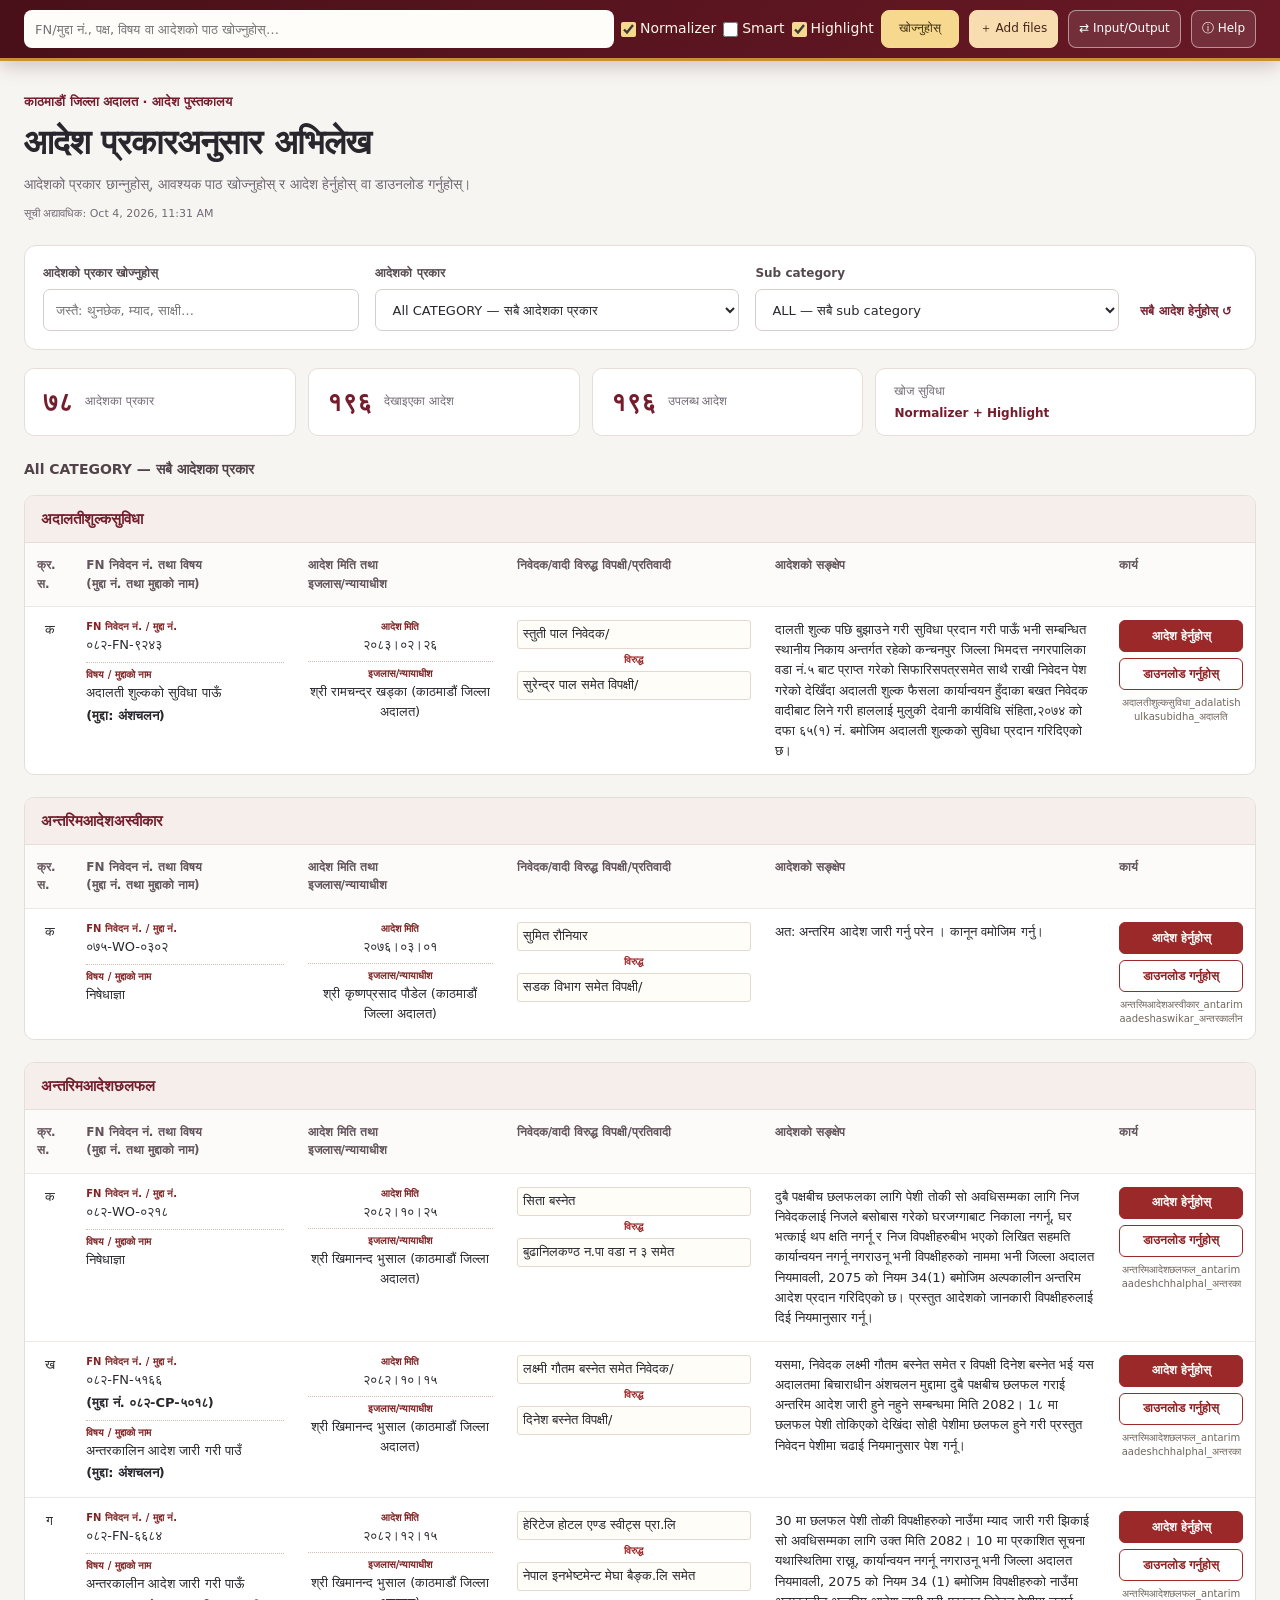
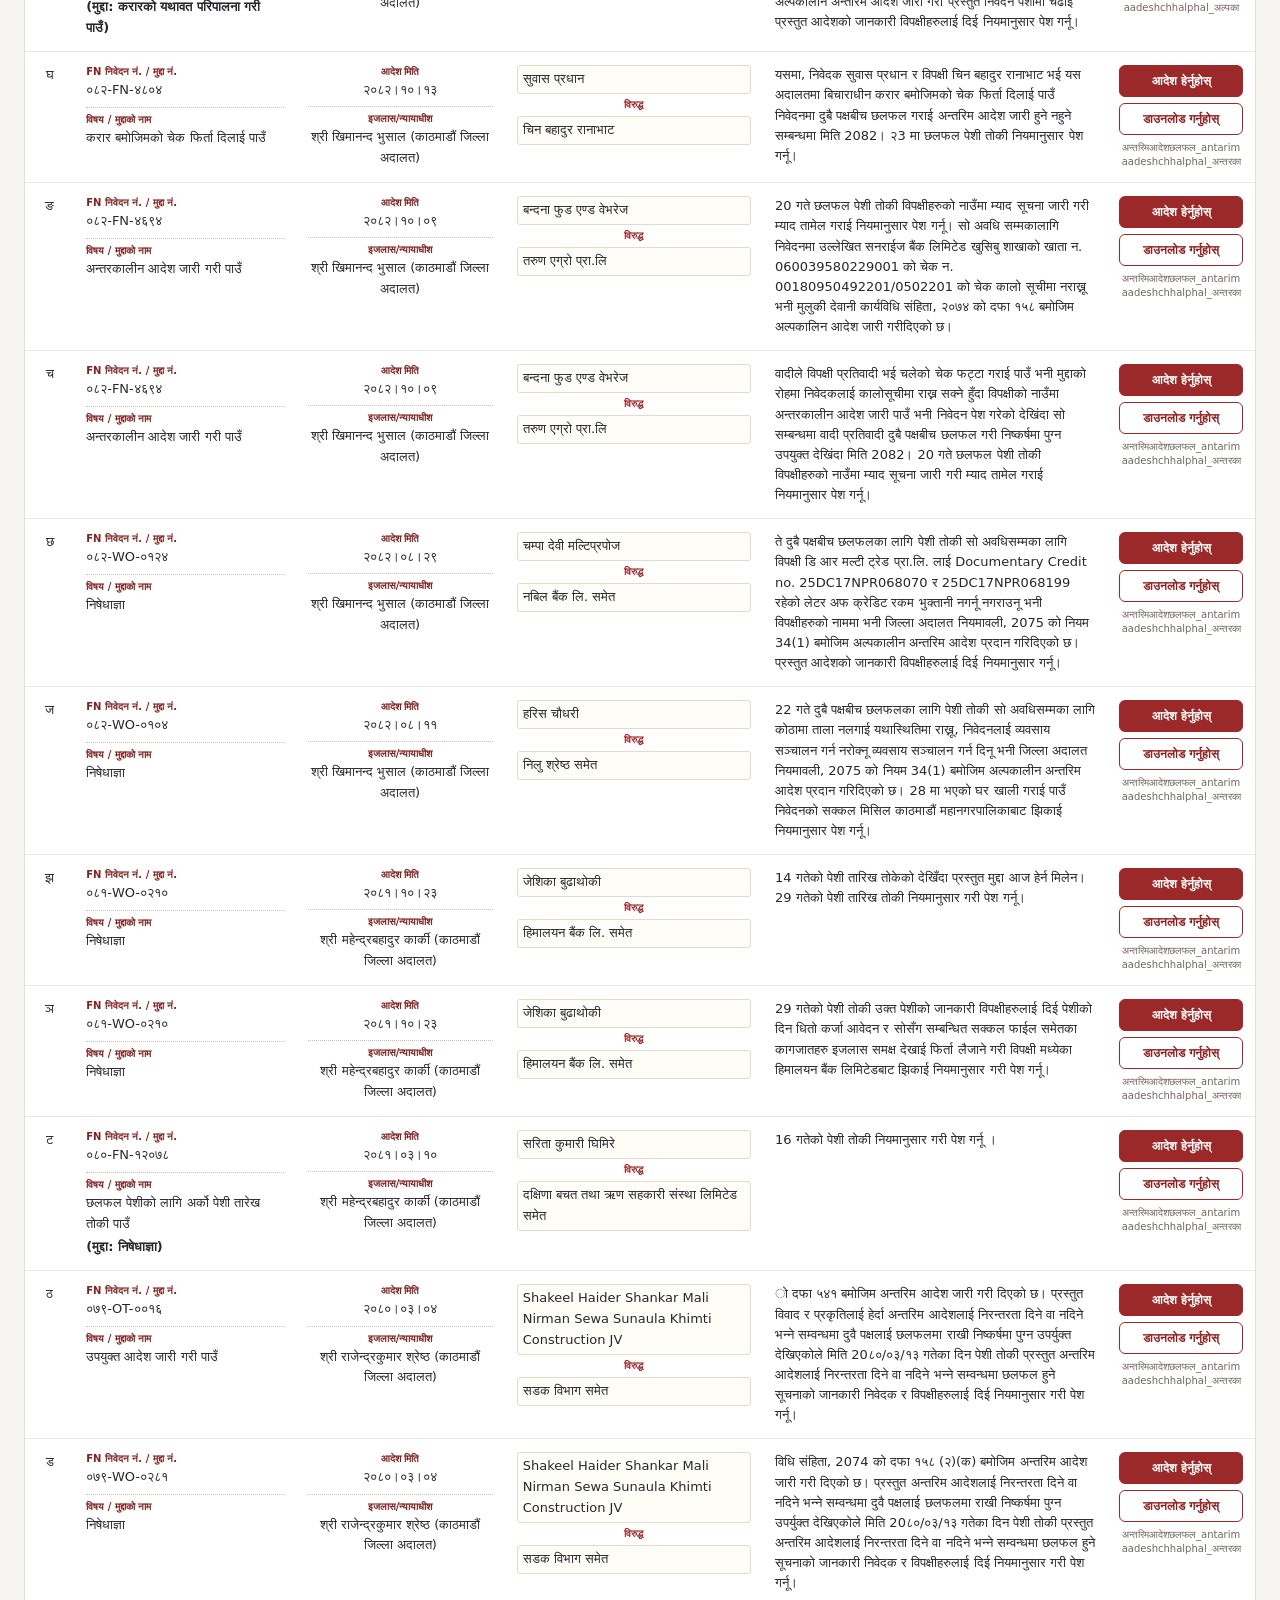
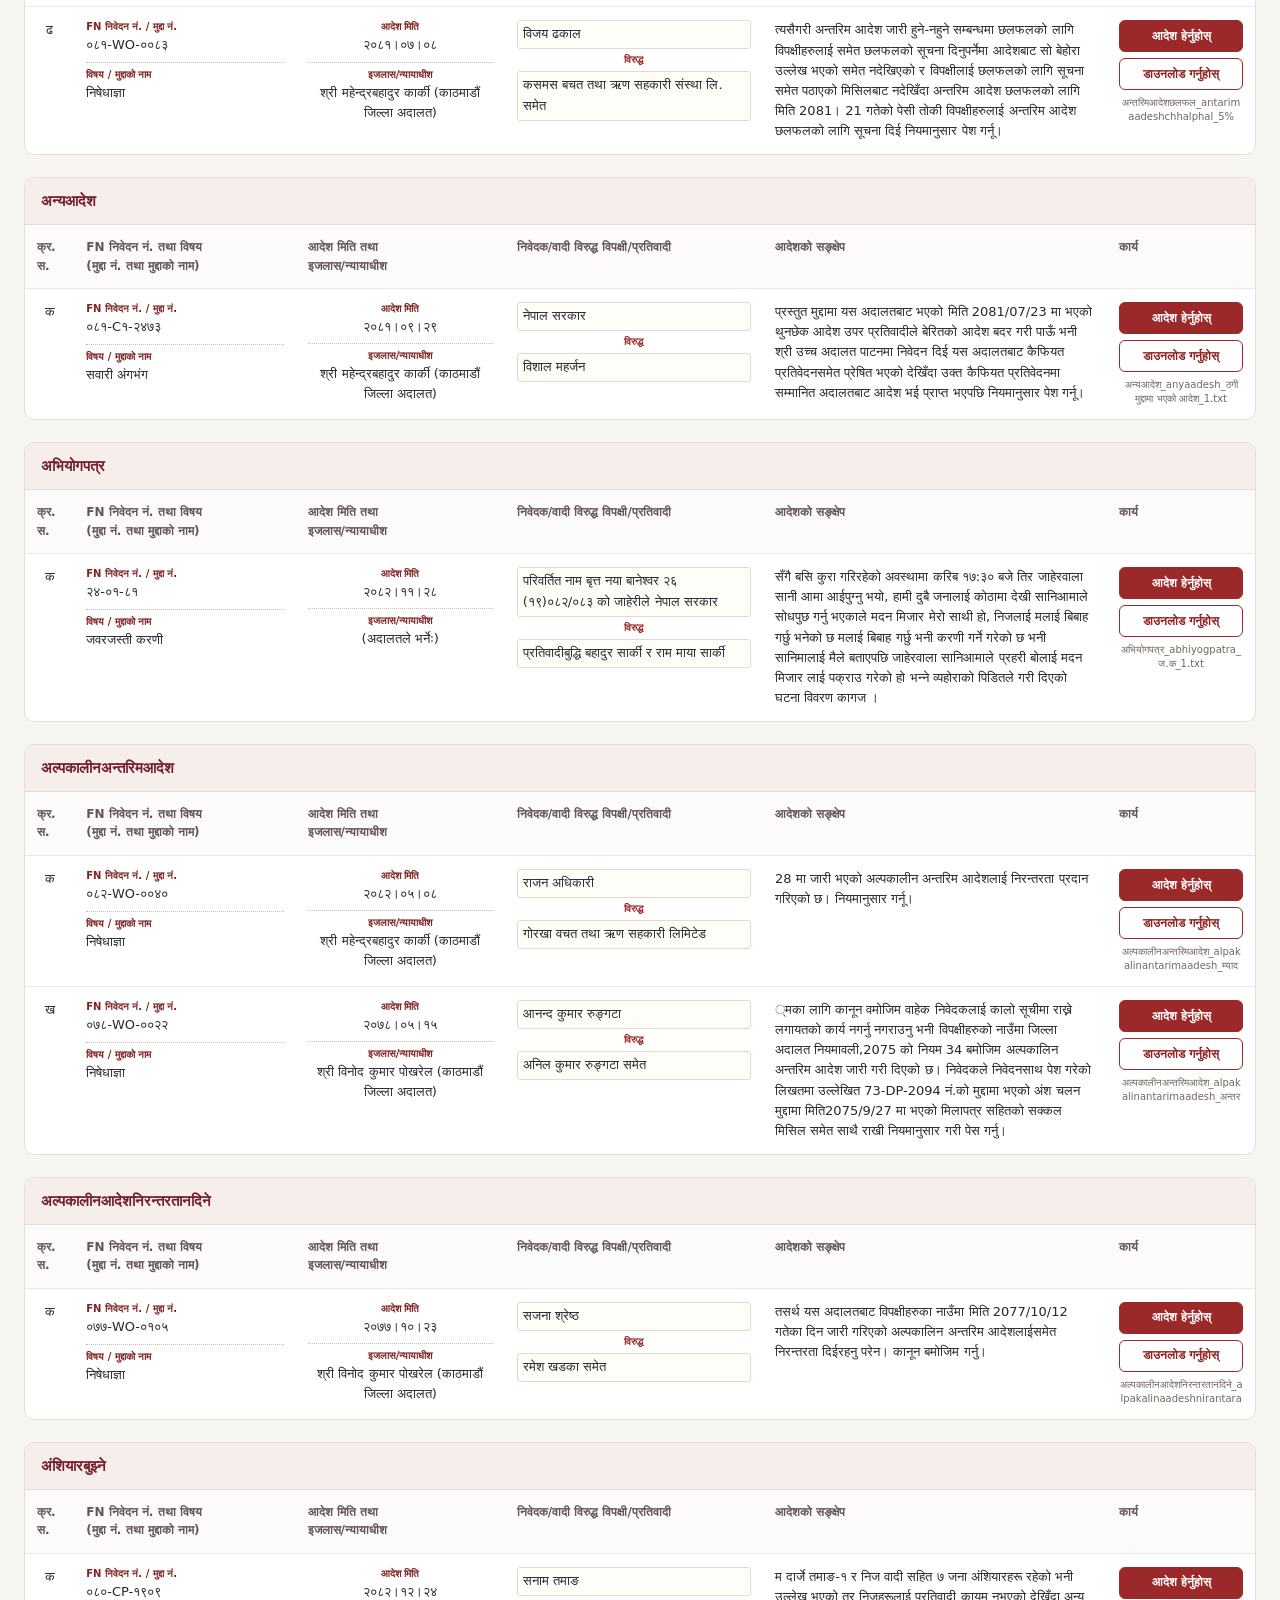
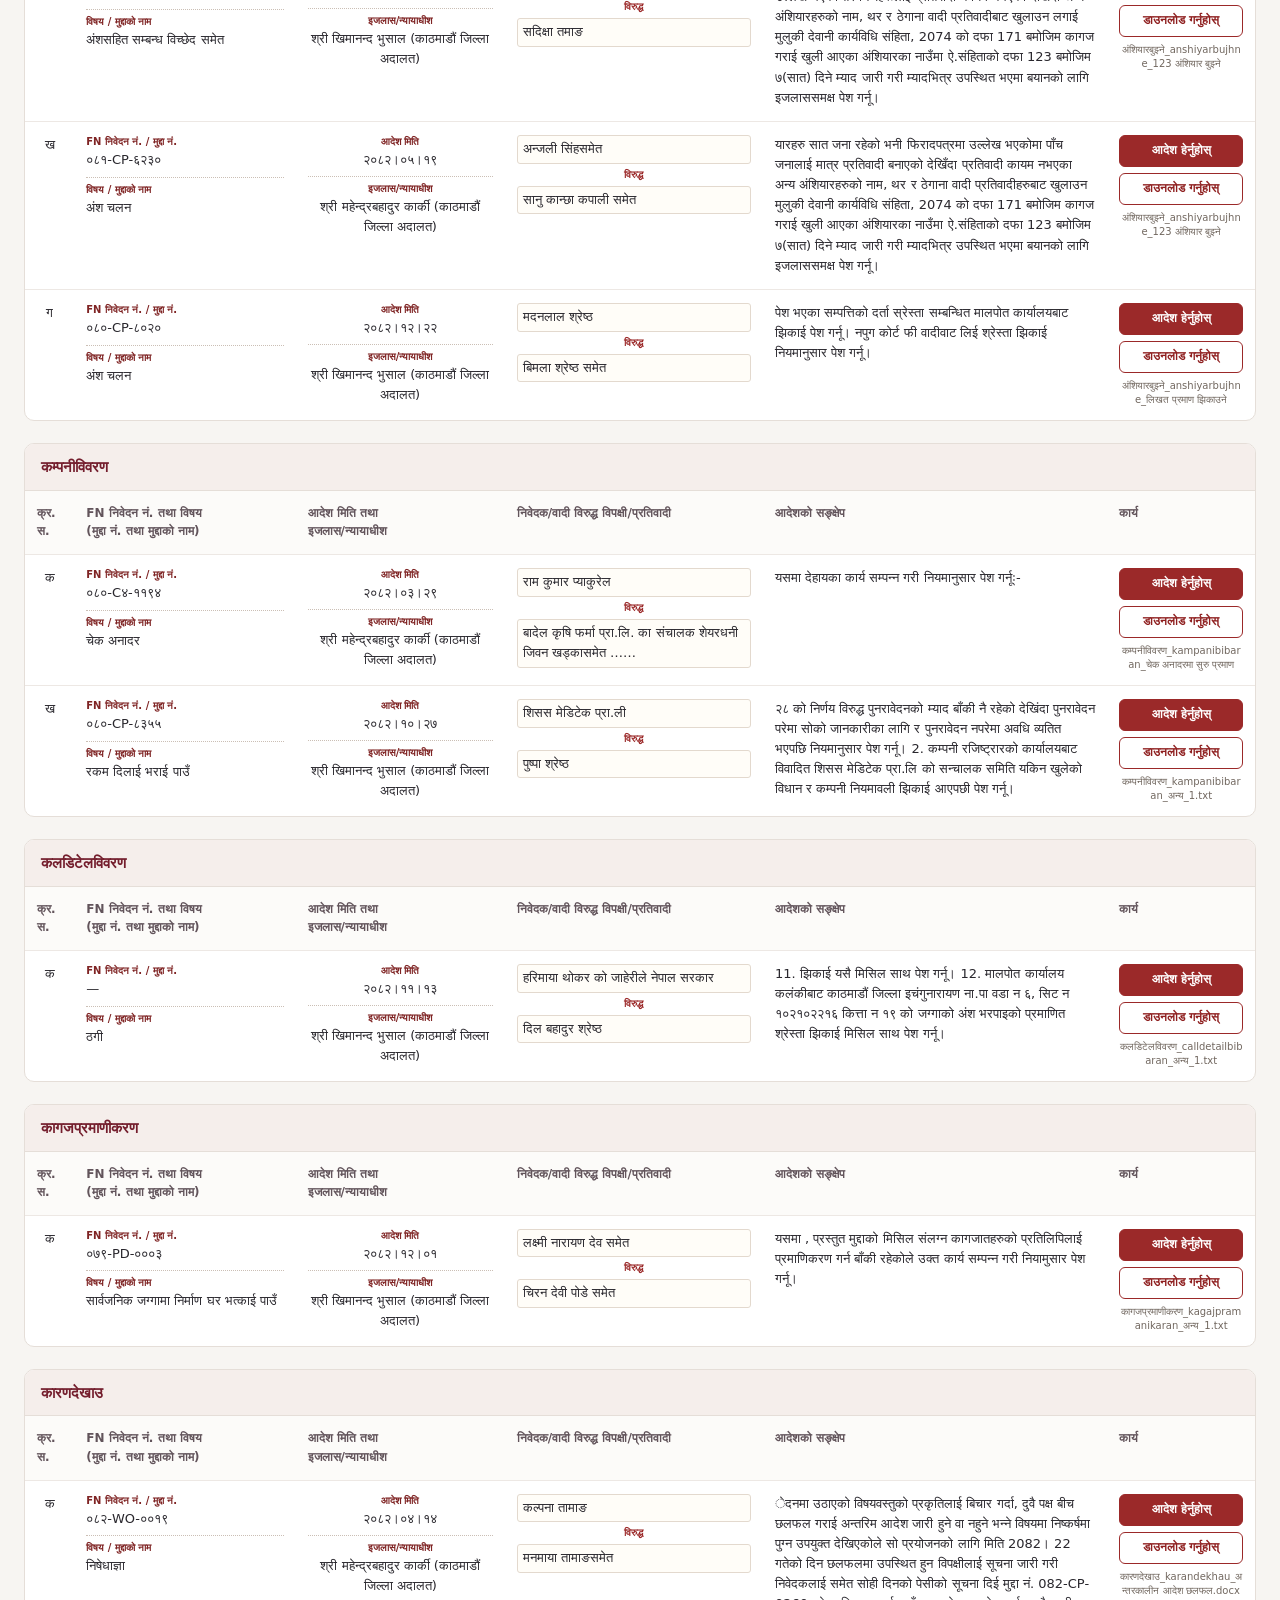
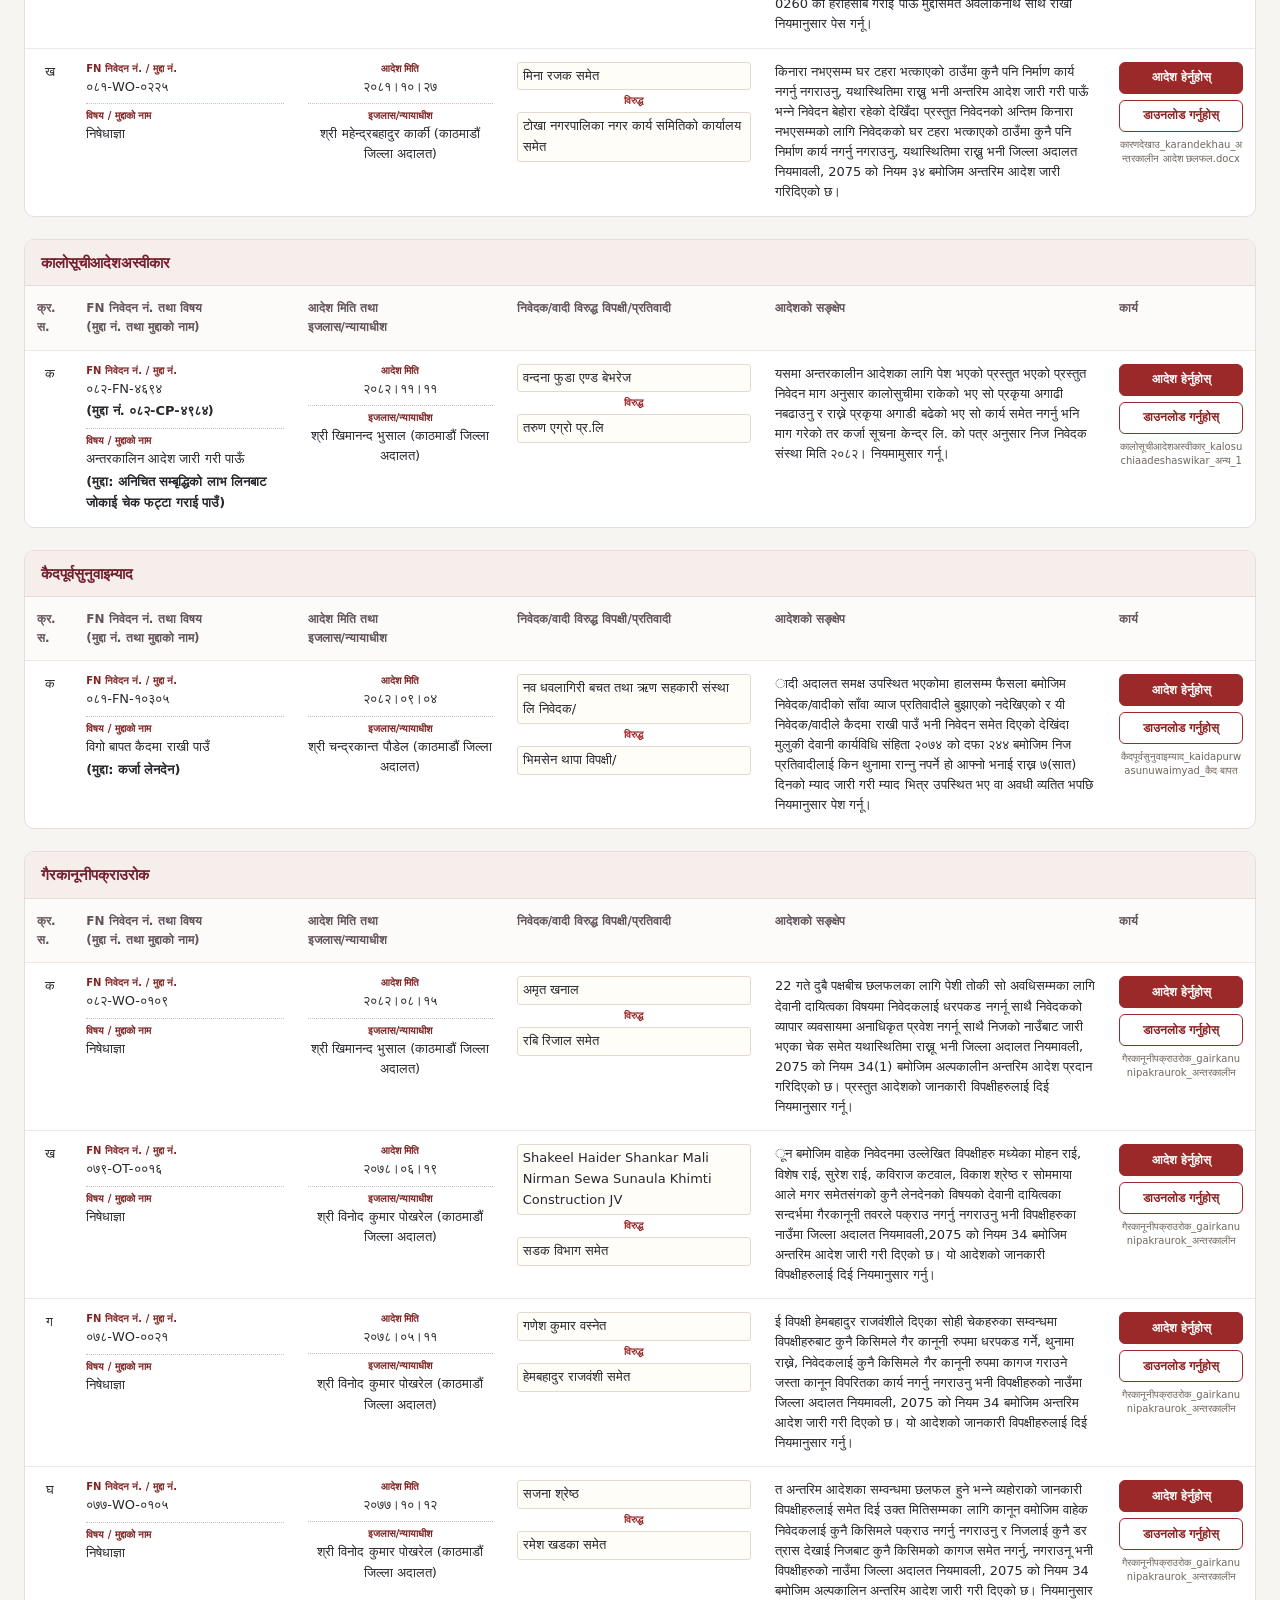
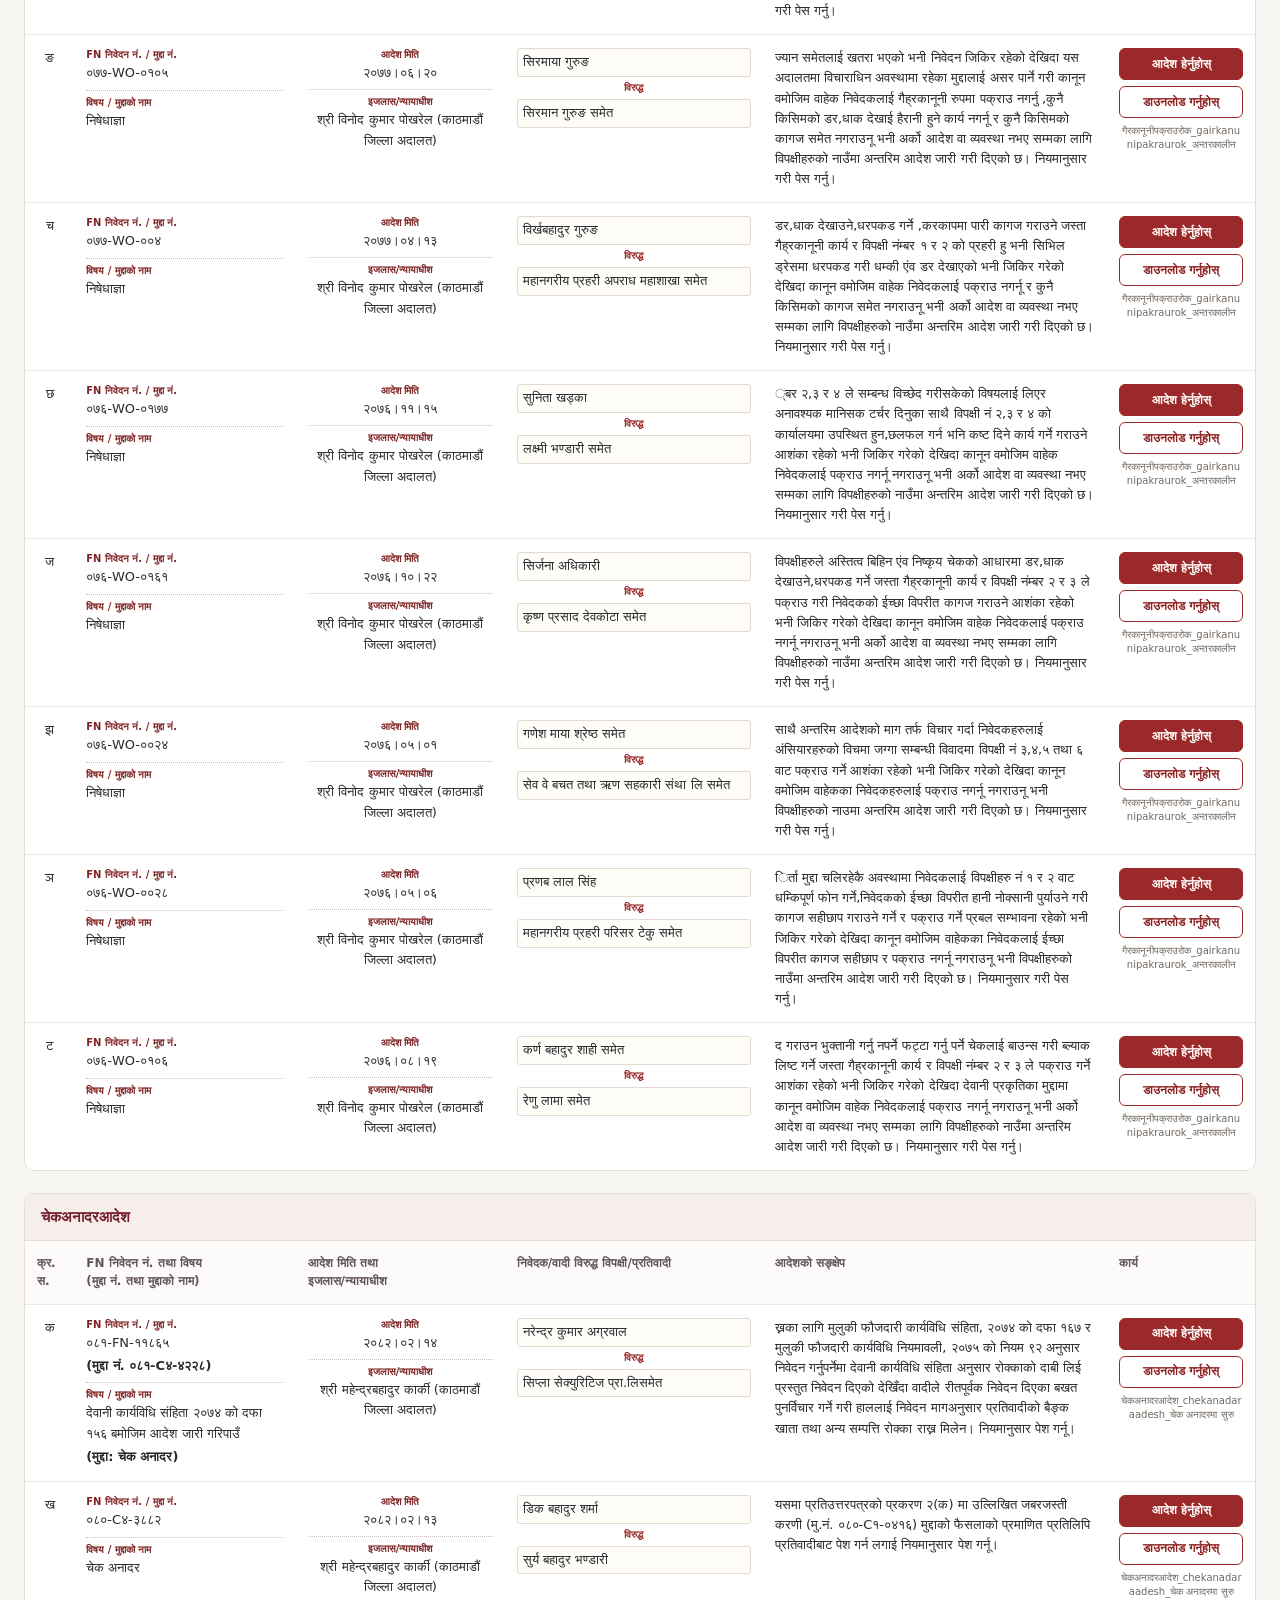
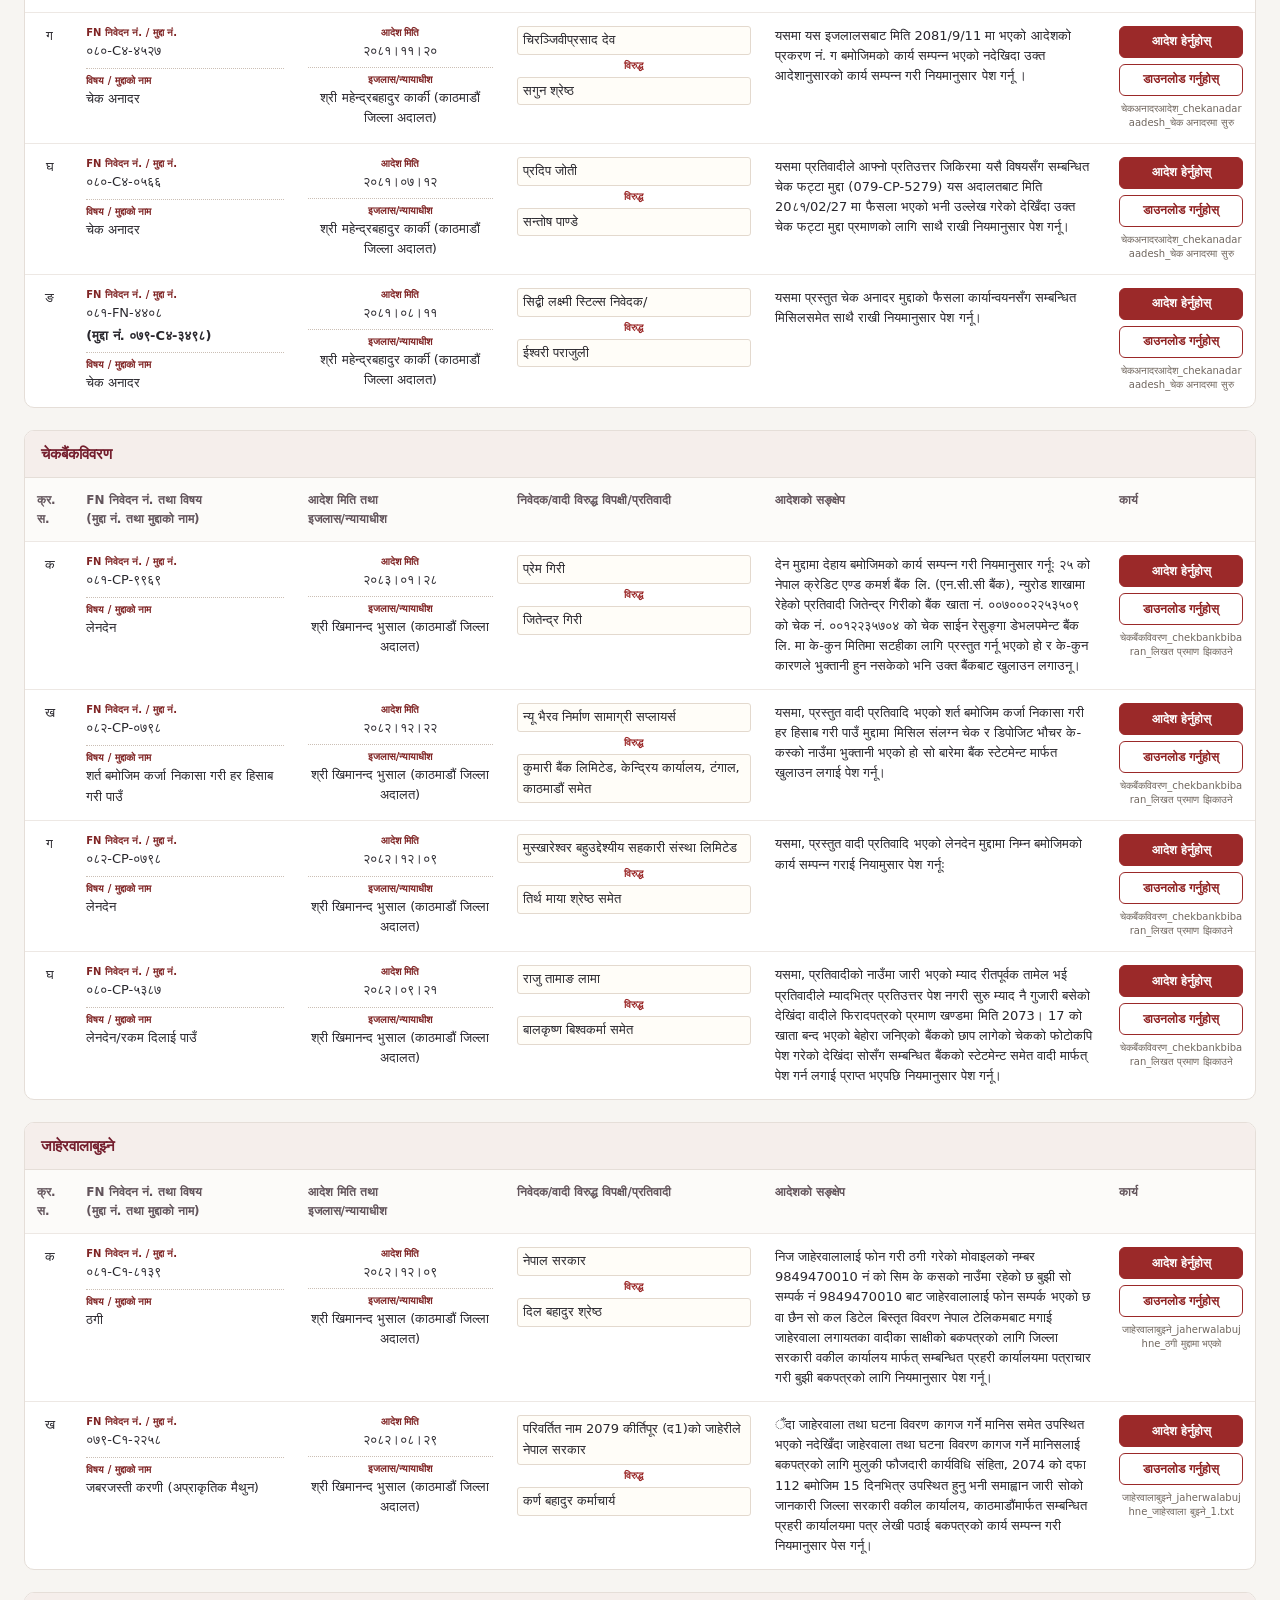
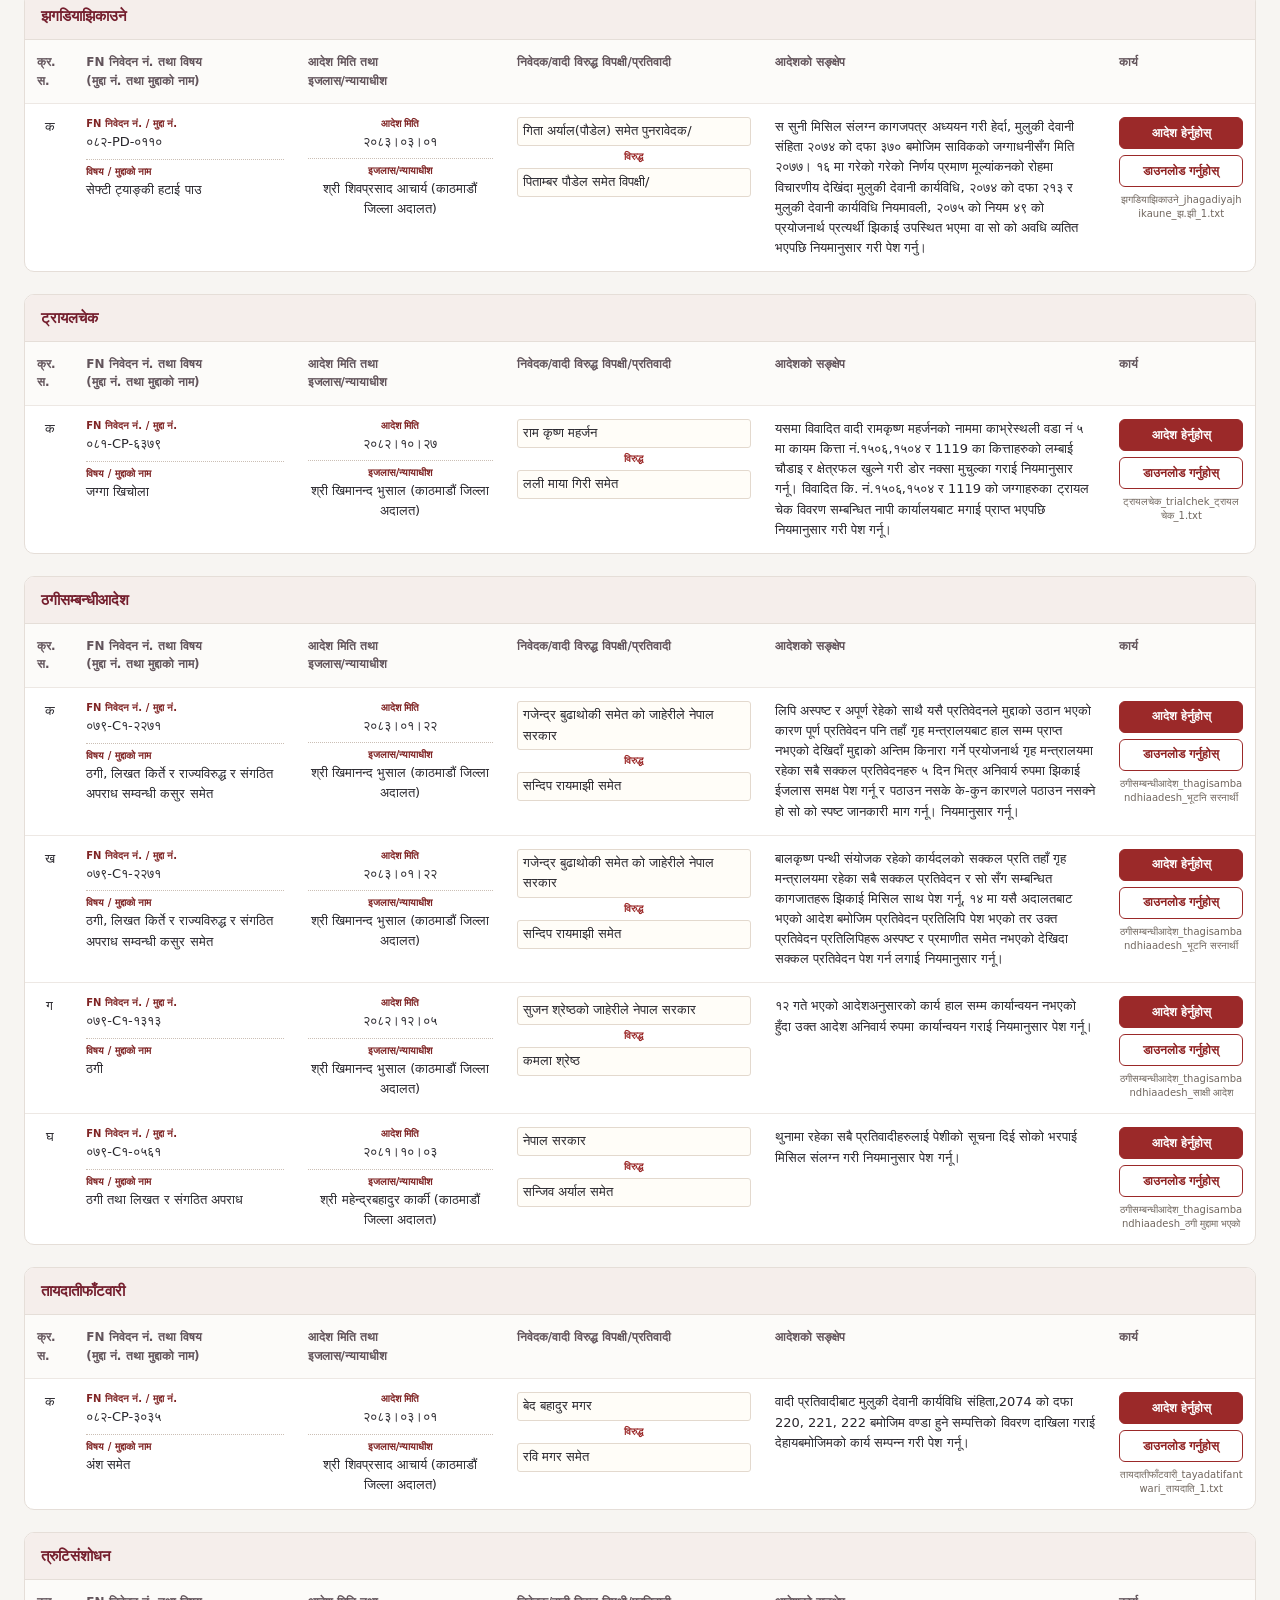
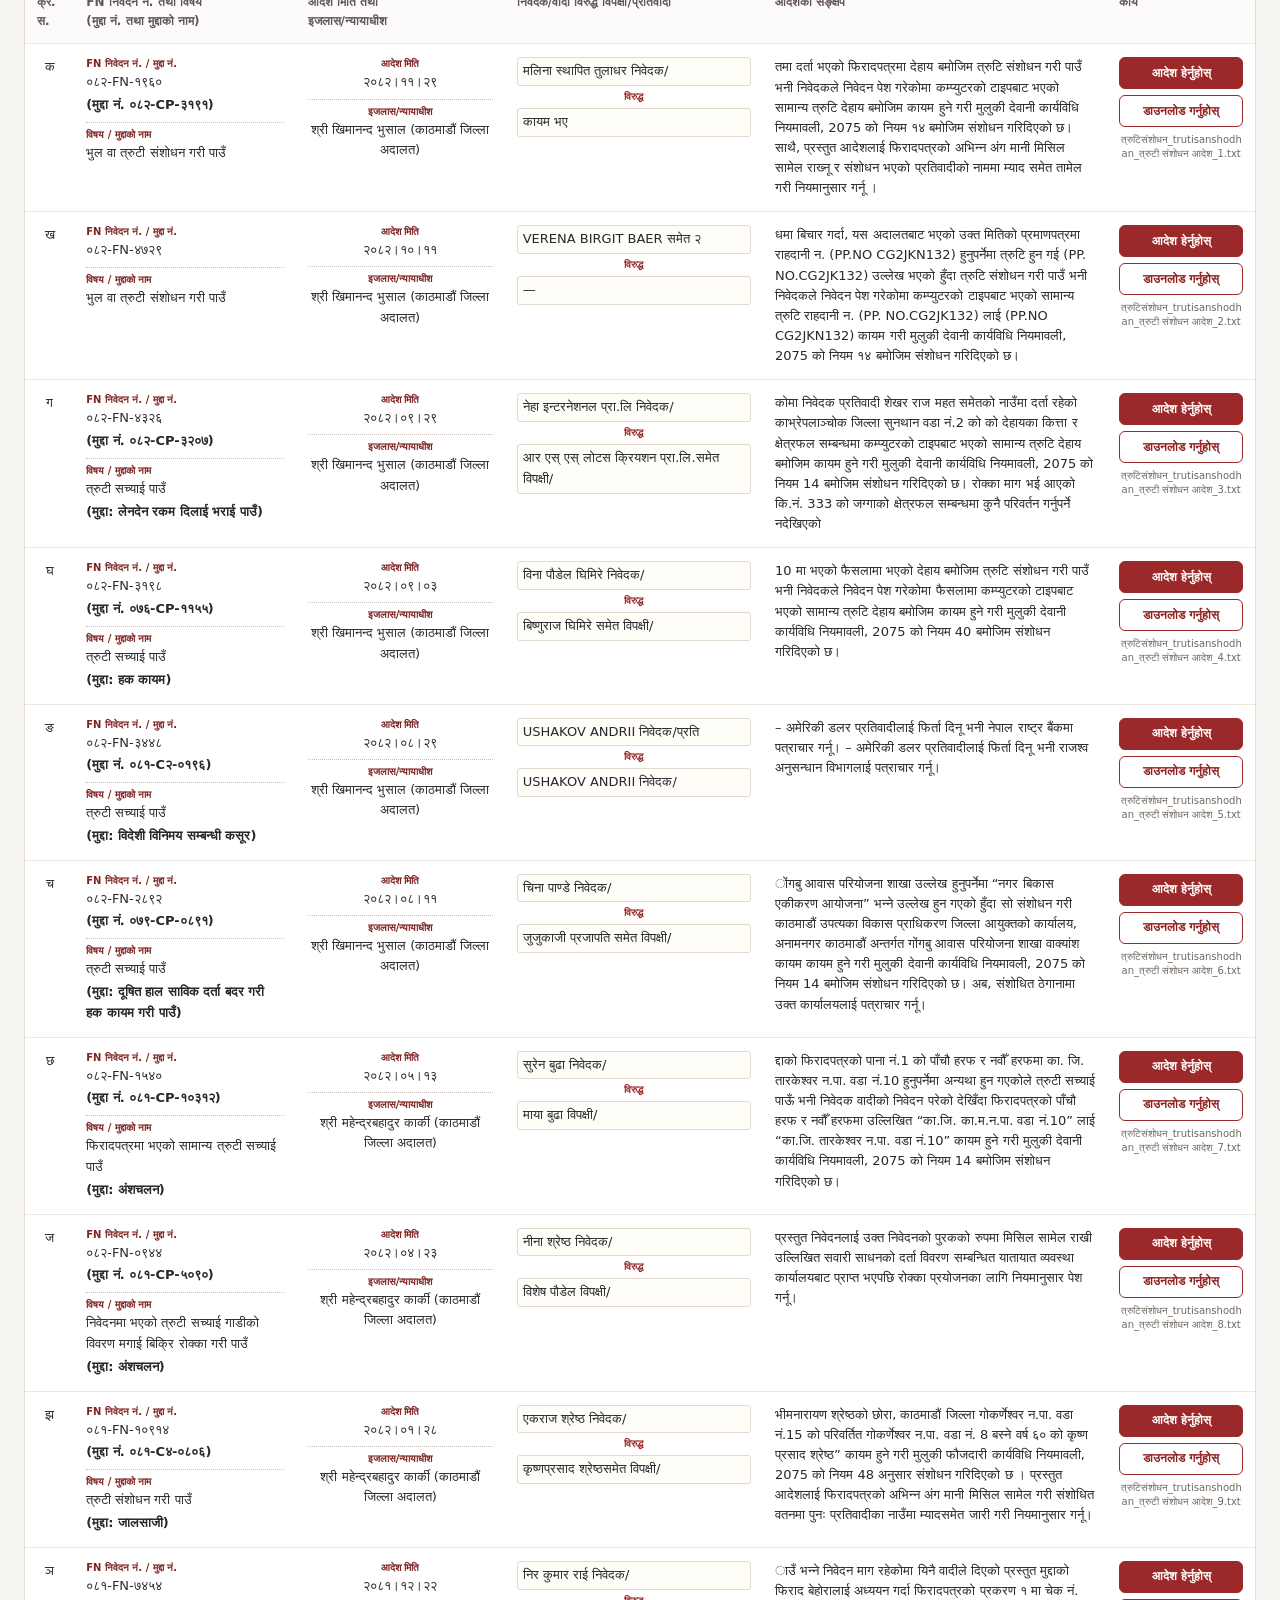
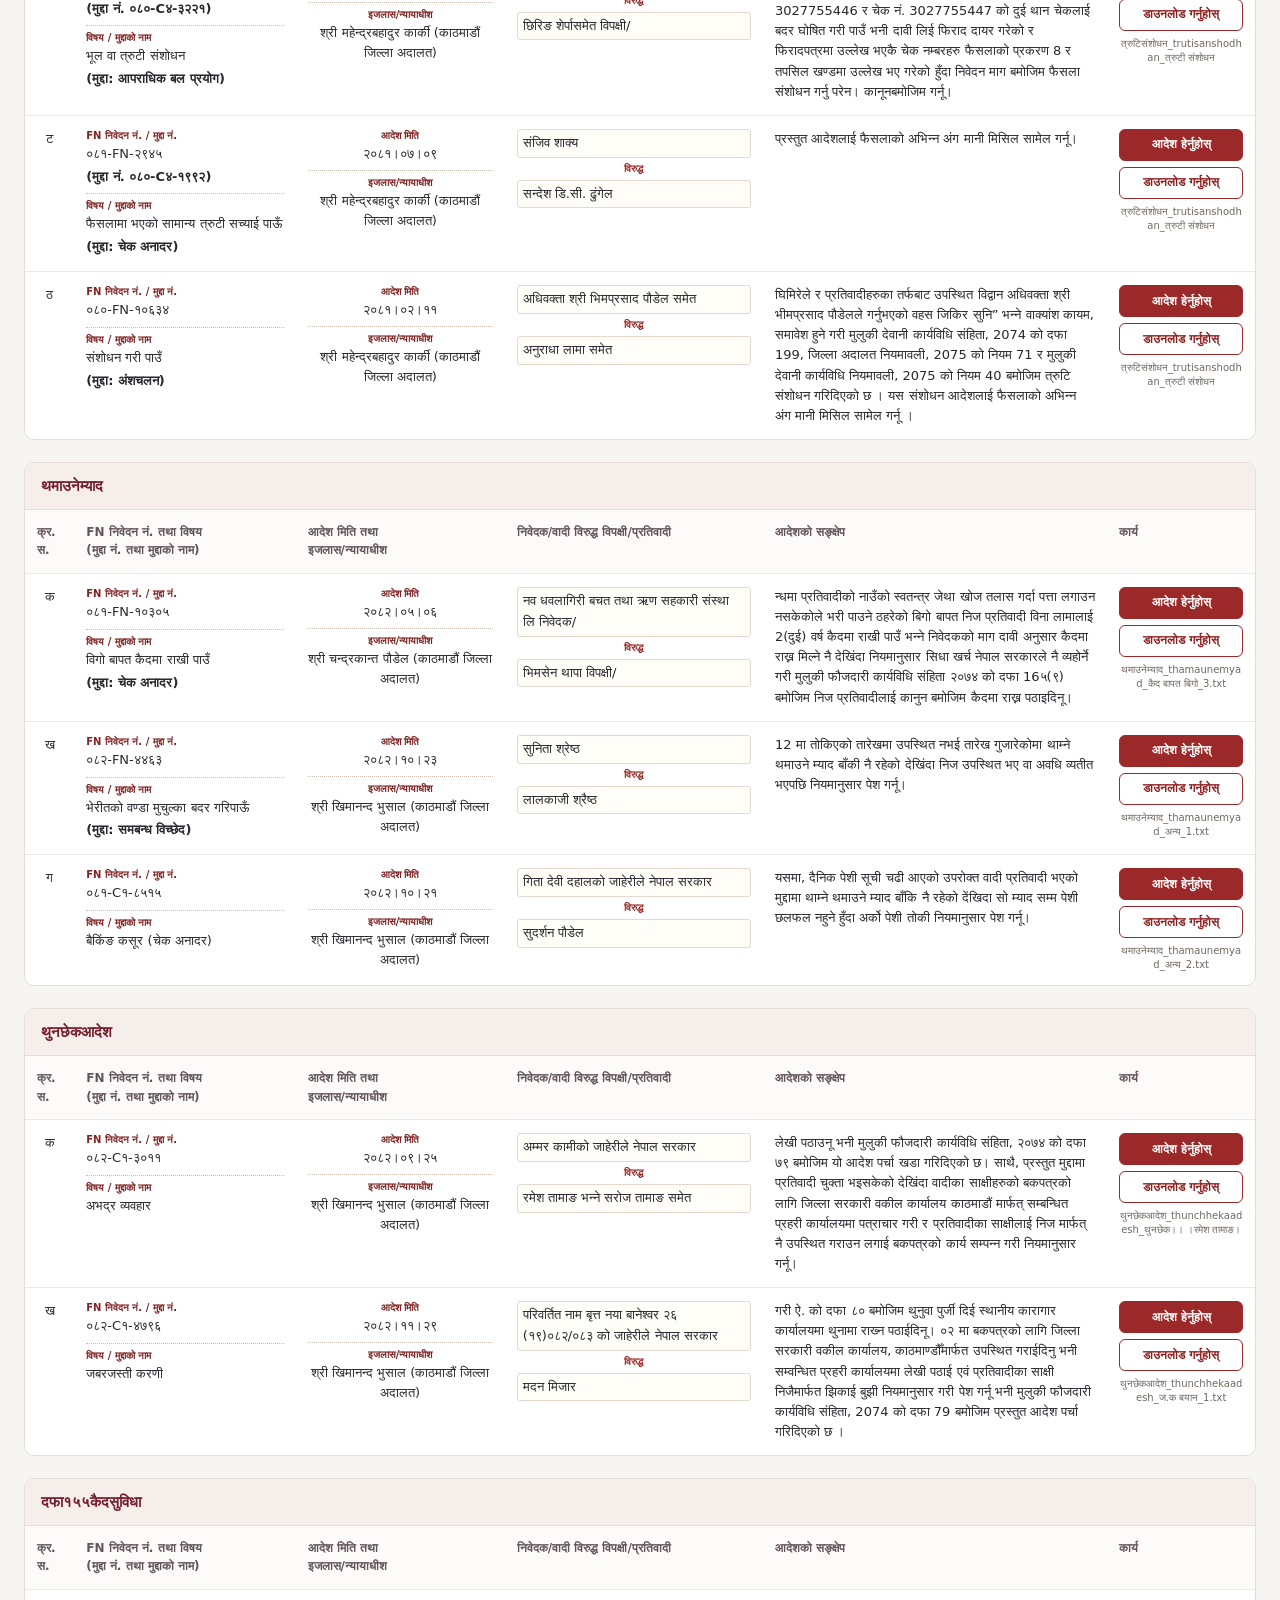
<file: orders.html>
<!doctype html>
<html lang="ne">
<head>
  <meta http-equiv="Content-Type" content="text/html; charset=UTF-8" />
  <meta name="viewport" content="width=device-width, initial-scale=1" />
  <title>आदेश प्रकारअनुसार अभिलेख</title>
  <link rel="shortcut icon" type="image/x-icon" href="https://www.supremecourt.gov.np/cp/assets/favicon.ico" />
  <meta name="description" content="काठमाडौं जिल्ला अदालतका आदेश प्रकारअनुसार खोज्ने, हेर्ने र डाउनलोड गर्ने अभिलेख" />
  <style id="cause-list-output-adjustments" type="text/css">#tab1{display:block!important}</style>
  <link id="cause-list-ribbon-style" rel="stylesheet" href="cause-list-ribbon.css" />
  <link id="court-order-builder-style" rel="stylesheet" href="cause-list-runtime.css" />
  <link id="cause-list-firebase-sync-style" rel="stylesheet" href="firebase-sync.css" />
  <link id="order-library-style" rel="stylesheet" href="order-library.css?v=auto-library-1" />
</head>
<body>
  <nav id="causePersistentRibbon" class="cpr-ribbon order-ribbon" aria-label="आदेश प्रकार खोज तथा navigation">
    <div class="cpr-inner">
      <form class="cpr-search" id="orderSearchForm" role="search">
        <label class="sr-only" for="orderSearchInput">आदेशमा खोज्नुहोस्</label>
        <input type="search" id="orderSearchInput" name="search" autocomplete="off" placeholder="FN/मुद्दा नं., पक्ष, विषय वा आदेशको पाठ खोज्नुहोस्…" aria-label="आदेशमा खोज्नुहोस्" />
        <span class="cpr-options">
          <label class="cpr-check" title="Nepali spelling variants मिलाएर खोज्छ">
            <input type="checkbox" id="orderNormalizer" name="normalizer" checked="checked" />
            <span>Normalizer</span>
          </label>
          <label class="cpr-check" title="TXT फाइलको पूरा content भित्र खोज्छ">
            <input type="checkbox" id="orderSmartSearch" name="smart" />
            <span>Smart</span>
          </label>
          <label class="cpr-check" title="मिलेको शब्दलाई तालिका, result snippet र आदेशको पाठमा highlight गर्छ">
            <input type="checkbox" id="orderHighlight" name="highlight" checked="checked" />
            <span>Highlight</span>
          </label>
        </span>
        <button type="submit">खोज्नुहोस्</button>
        <span id="orderSearchHistory" class="order-search-history" aria-label="पछिल्ला तीन खोज" hidden="hidden">
          <span class="order-search-history-label">पछिल्ला खोज:</span>
          <span id="orderSearchHistoryList" class="order-search-history-list"></span>
        </span>
      </form>
      <a class="cpr-link order-add-files" href="https://github.com/ShivaPrasadAcharya/adeshkdc/upload/main/orders" target="_blank" rel="noopener noreferrer" title="GitHub मा नयाँ आदेश फाइल थप्नुहोस्">＋ Add files</a>
      <a class="cpr-link" href="index.html" title="Input/Output पृष्ठ">⇄ Input/Output</a>
      <a class="cpr-link" href="README.html" title="प्रयोग विधि">ⓘ Help</a>
    </div>
  </nav>

  <main id="wrapper" class="library-main">
    <header class="library-hero">
      <p class="library-eyebrow">काठमाडौं जिल्ला अदालत · आदेश पुस्तकालय</p>
      <h1>आदेश प्रकारअनुसार अभिलेख</h1>
      <p class="library-description">आदेशको प्रकार छान्नुहोस्, आवश्यक पाठ खोज्नुहोस् र आदेश हेर्नुहोस् वा डाउनलोड गर्नुहोस्।</p>
      <p id="orderIndexStatus" class="library-update" role="status">फाइल सूची पढिँदैछ…</p>
    </header>

    <section class="library-filters" aria-label="आदेश छान्नुहोस्">
      <div class="library-filter-field">
        <label for="orderCategoryInput">आदेशको प्रकार खोज्नुहोस्</label>
        <input type="search" id="orderCategoryInput" list="orderCategorySuggestions" autocomplete="off" placeholder="जस्तै: थुनछेक, म्याद, साक्षी…" aria-controls="orderCategorySelect orderSubcategorySelect" />
        <datalist id="orderCategorySuggestions"></datalist>
      </div>
      <div class="library-filter-field">
        <label for="orderCategorySelect">आदेशको प्रकार</label>
        <select id="orderCategorySelect" aria-controls="orderSubcategorySelect"><option value="">खोजिँदैछ…</option></select>
      </div>
      <div class="library-filter-field">
        <label for="orderSubcategorySelect">Sub category</label>
        <select id="orderSubcategorySelect" disabled="disabled"><option value="">सबै sub category</option></select>
      </div>
      <a class="order-reset-link" href="orders.html">सबै आदेश हेर्नुहोस् ↺</a>
    </section>

    <section class="library-stats" aria-label="अभिलेखको विवरण">
      <div><strong id="summaryCategoryCount">०</strong><span>आदेशका प्रकार</span></div>
      <div><strong id="orderResultCount">०</strong><span>देखाइएका आदेश</span></div>
      <div><strong id="summaryFileCount">०</strong><span>उपलब्ध आदेश</span></div>
      <div class="library-search-mode"><span>खोज सुविधा</span><strong id="summarySearchMode">Normalizer + Highlight</strong></div>
    </section>

    <div class="library-results-head">
      <strong id="selectedScopeText">सबै आदेशका प्रकार</strong>
      <span id="orderSearchStatus" class="order-search-status" role="status" aria-live="polite"></span>
      <span id="orderTableHeading" class="sr-only">आदेशको प्रकार अनुसार</span>
    </div>
    <section id="smartResultPanel" class="smart-result-panel" aria-labelledby="smartResultTitle" hidden="hidden">
      <div class="smart-result-head"><strong id="smartResultTitle">TXT content मा भेटिएका प्रसङ्ग</strong><span id="smartResultCount"></span></div>
      <div id="smartResultList" class="smart-result-list"></div>
    </section>
    <div id="orderTables" aria-live="polite"></div>
  </main>
  <footer id="footer" class="library-footer">आदेश पुस्तकालय · काठमाडौं जिल्ला अदालत <a href="#">माथि जानुहोस् ↑</a></footer>

  <template id="orderTableTemplate">
    <section class="order-category-block">
      <h2 class="order-category-title"></h2>
      <table cellspacing="0" class="record_display order-record-table" cellpadding="5" border="1" style="border-collapse:collapse">
        <thead>
          <tr>
            <th width="4%">क्र. स.</th>
            <th width="18%">FN निवेदन नं. तथा विषय<br />(मुद्दा नं. तथा मुद्दाको नाम)</th>
            <th width="17%">आदेश मिति तथा<br />इजलास/न्यायाधीश</th>
            <th width="21%">निवेदक/वादी <strong>विरुद्ध</strong> विपक्षी/प्रतिवादी</th>
            <th width="28%">आदेशको सङ्क्षेप</th>
            <th width="12%">कार्य</th>
          </tr>
        </thead>
        <tbody class="order-rows"></tbody>
      </table>
    </section>
  </template>

  <div class="order-modal" id="orderModal" role="dialog" aria-modal="true" aria-labelledby="orderModalTitle" hidden="hidden">
    <section class="order-modal-card">
      <header class="order-modal-head">
        <h2 id="orderModalTitle">आदेश</h2>
        <button type="button" class="order-modal-close" id="orderModalClose" aria-label="आदेश बन्द गर्नुहोस्">×</button>
      </header>
      <pre class="order-paper" id="orderModalContent"></pre>
      <footer class="order-modal-actions">
        <button type="button" class="modal-button primary" id="orderModalCopy">आदेश Copy गर्नुहोस्</button>
        <a class="modal-button" id="orderModalDownload" href="#" download="download">डाउनलोड गर्नुहोस्</a>
        <button type="button" class="modal-button" onclick="window.print()">Print</button>
        <button type="button" class="modal-button" id="orderModalDismiss">बन्द गर्नुहोस्</button>
      </footer>
    </section>
  </div>

  <aside id="orderHoverPreview" class="order-hover-preview" role="tooltip" hidden="hidden"></aside>

  <script id="cause-list-config" type="application/json">{"selectedJudge":"","judges":[],"court":"काठमाडौं जिल्ला अदालत","orderRoot":"orders"}</script>
  <script id="cause-list-ribbon-runtime" src="cause-list-ribbon.js"></script>
  <script id="nepali-proofreader-engine-runtime" src="nepali-proofreader-engine.js"></script>
  <script src="order_data_part_01.js"></script>
  <script src="order_data_part_02.js"></script>
  <script src="order_data_part_03.js"></script>
  <script src="order_data_part_04.js"></script>
  <script src="order-library.js?v=auto-library-1"></script>
</body>
</html>
</file>
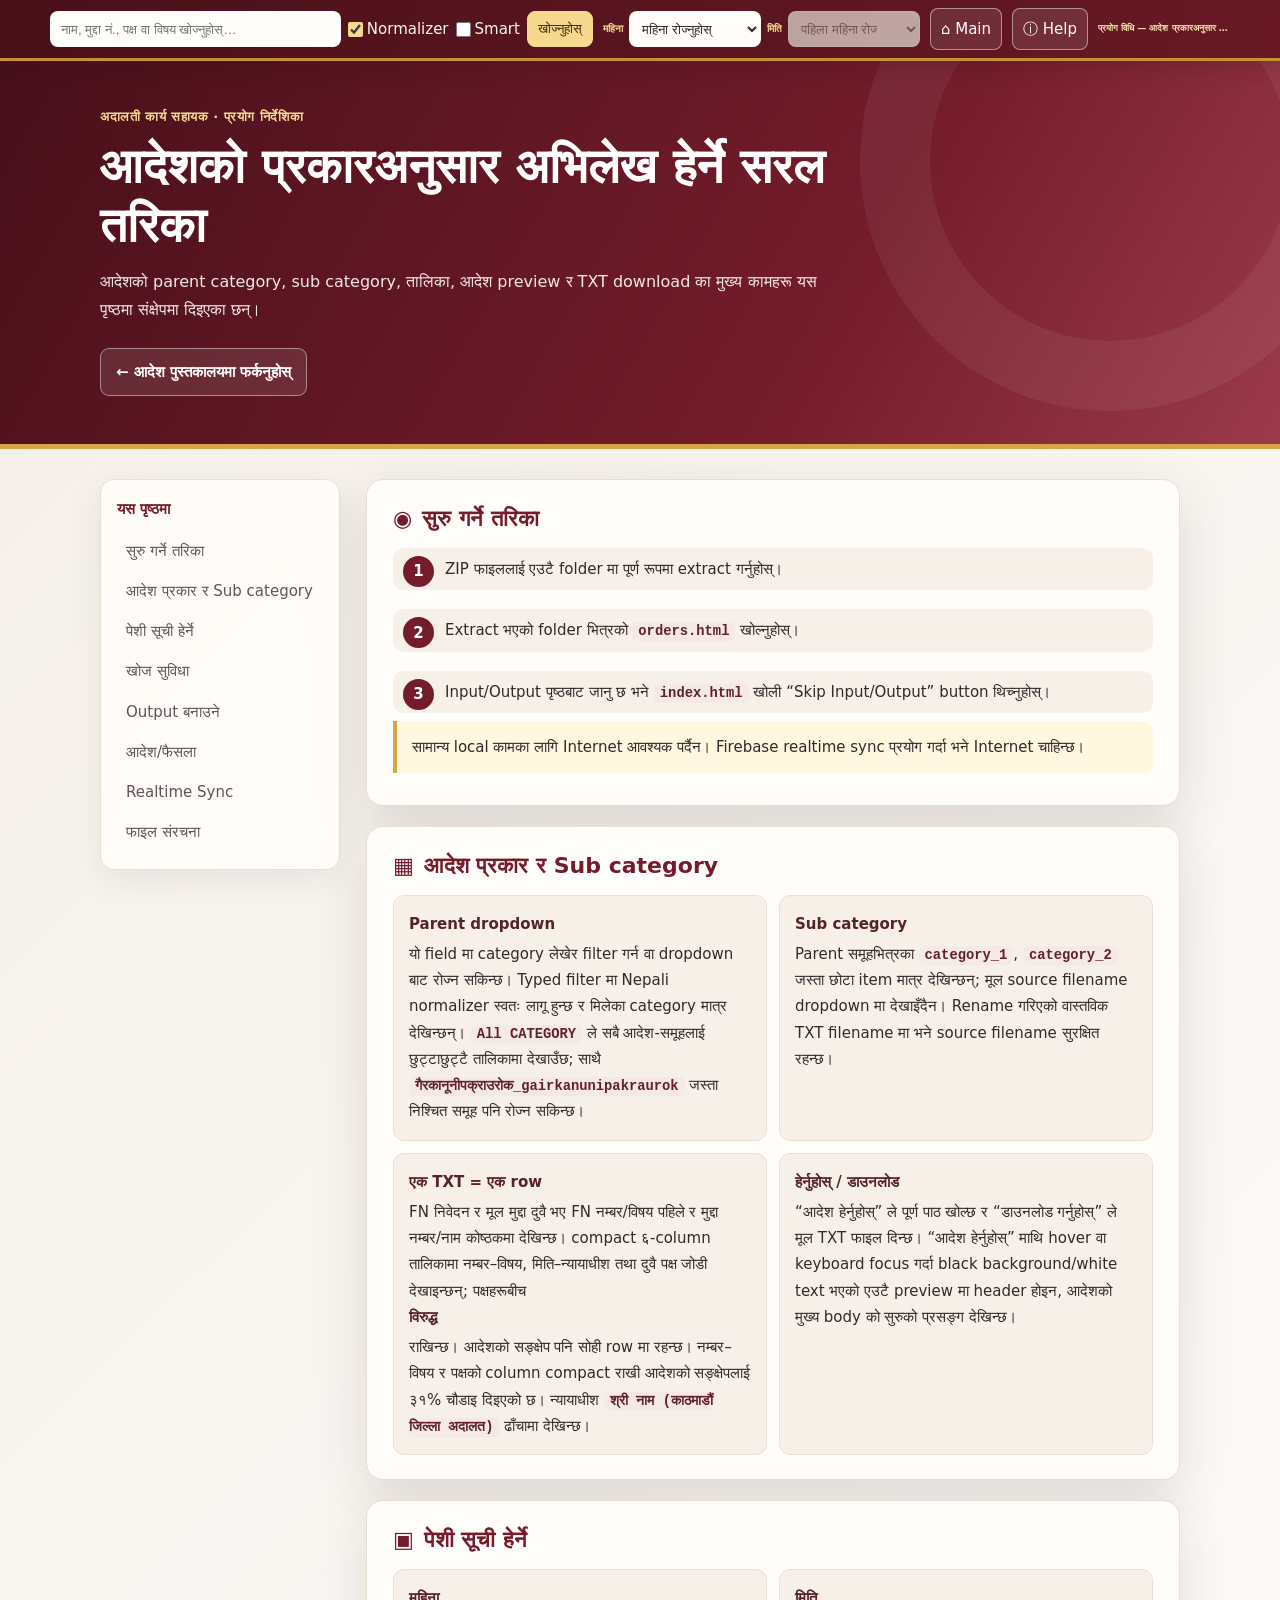
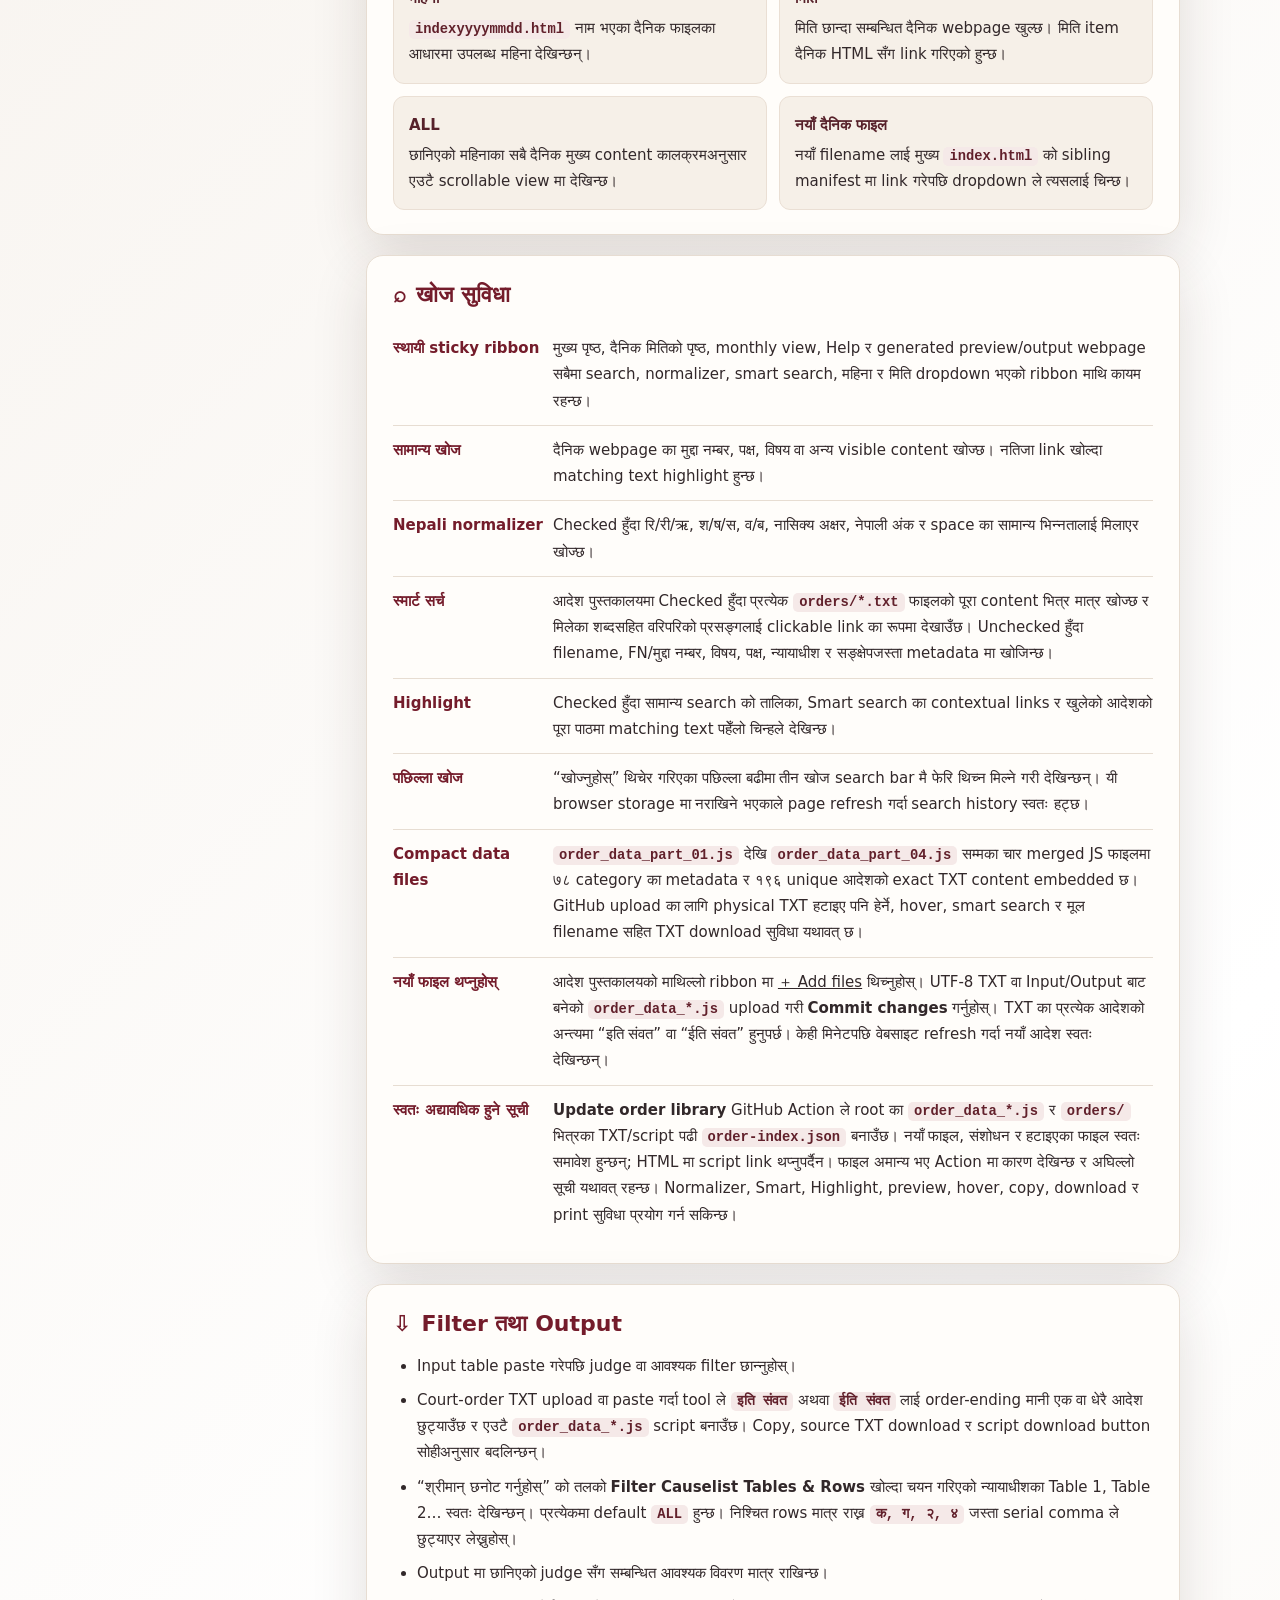
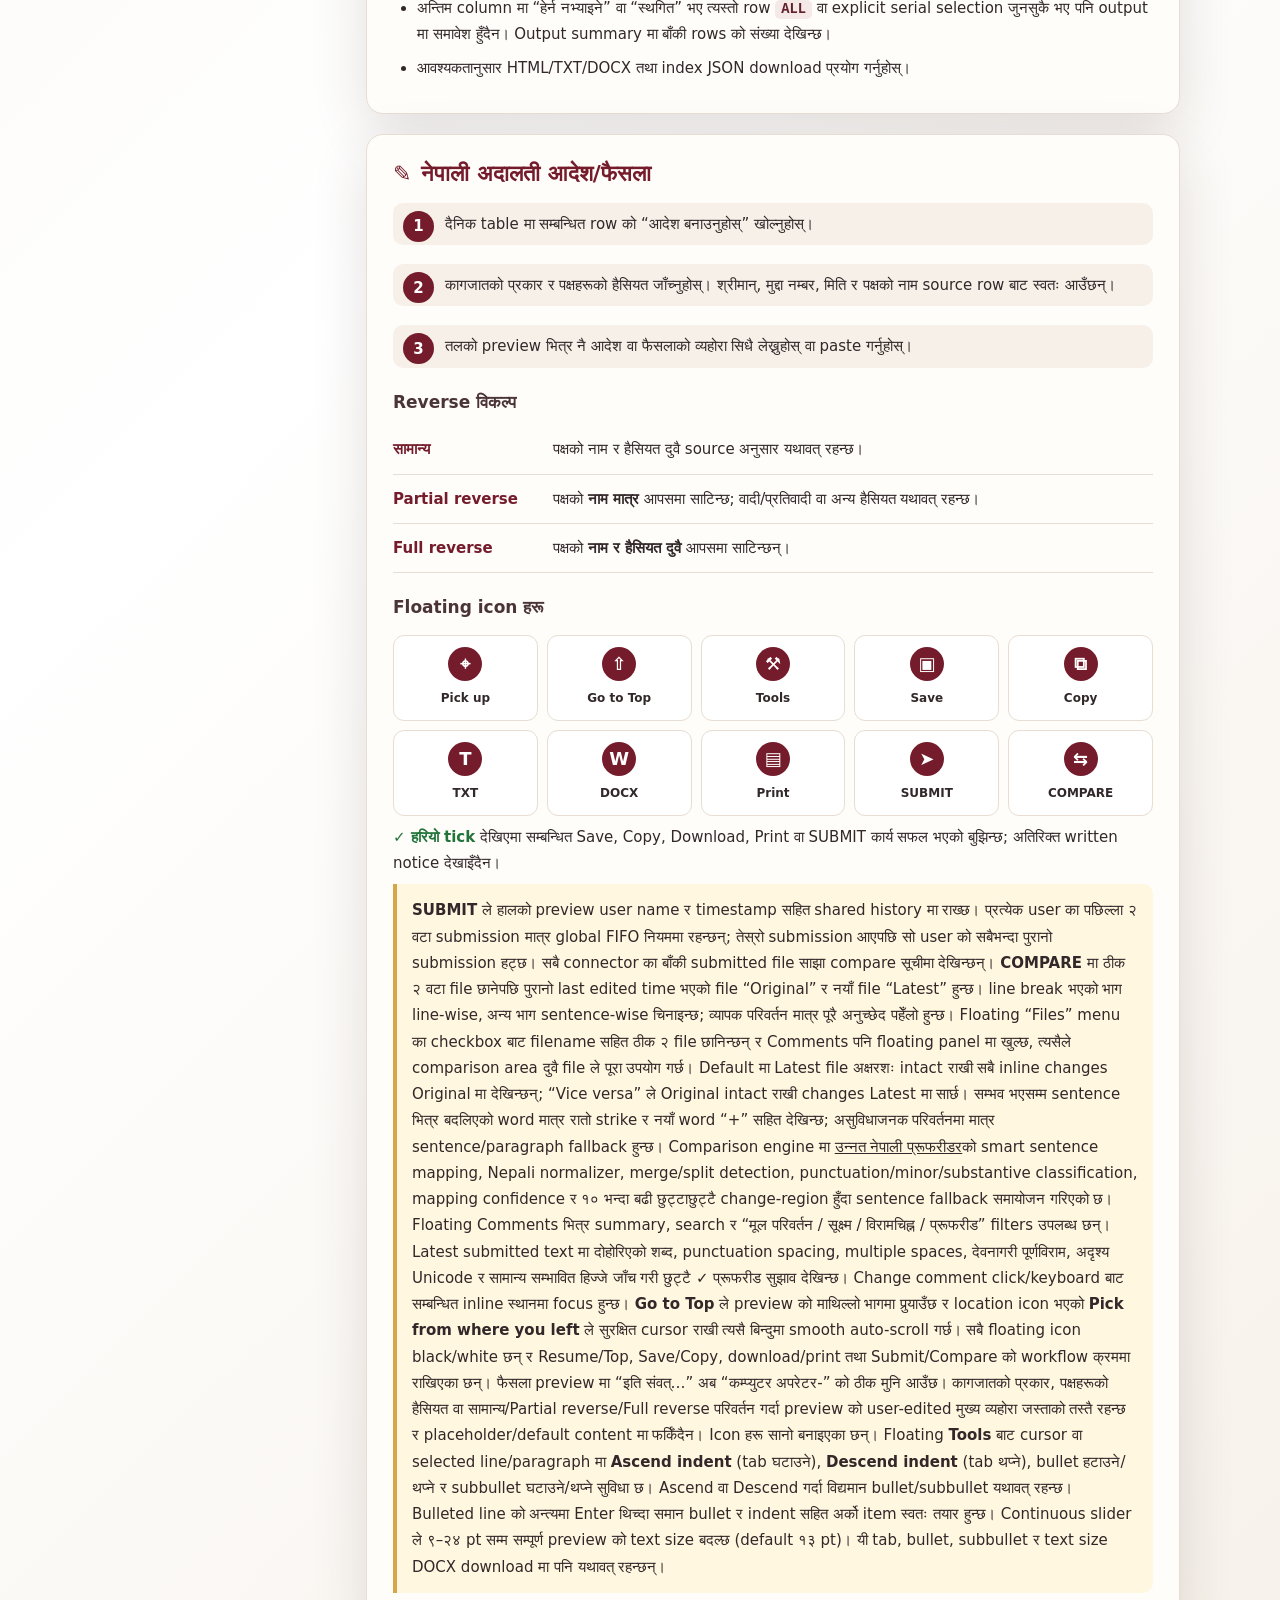
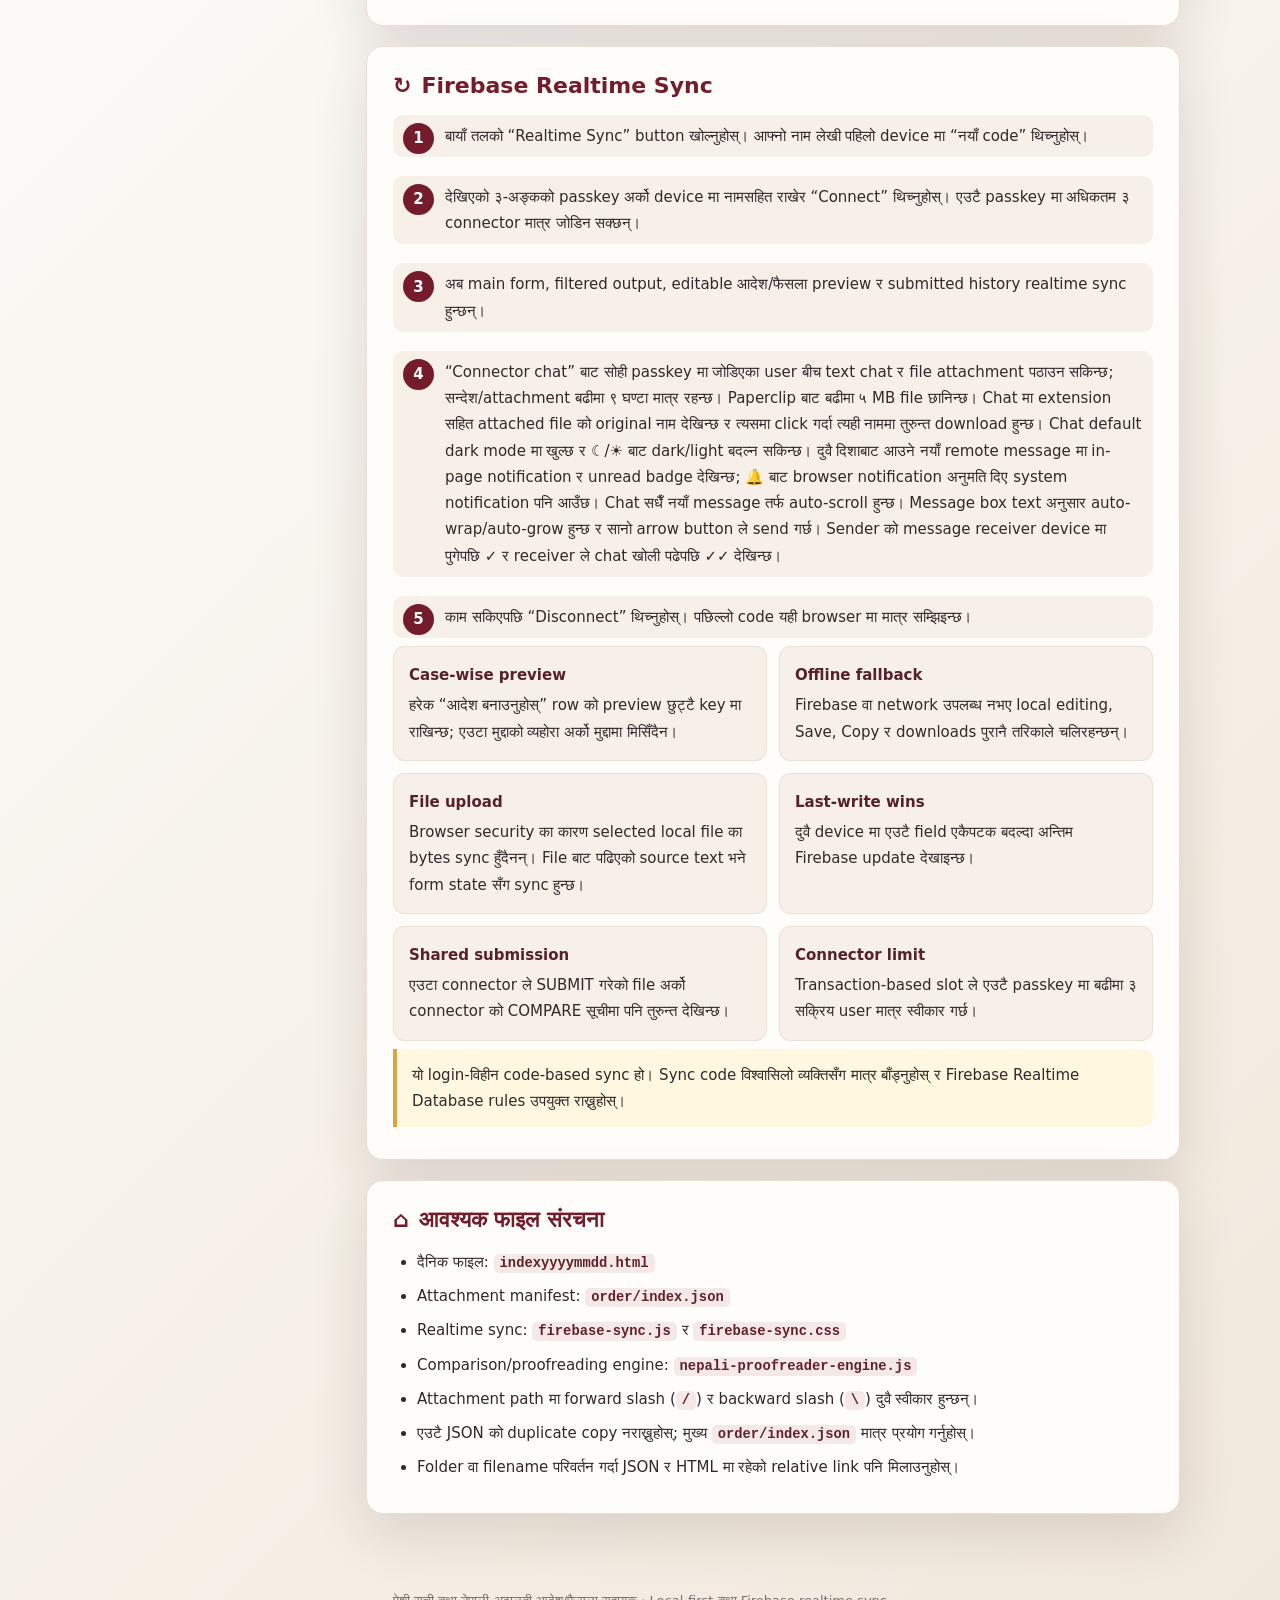
<file: README.html>
<!doctype html>
<html lang="ne">
  <head>
    <meta charset="utf-8" />
    <meta name="viewport" content="width=device-width,initial-scale=1" />
    <title>प्रयोग विधि — आदेश प्रकारअनुसार अभिलेख</title>
    <link rel="stylesheet" href="cause-list-ribbon.css" />
    <style>
      :root {
        --maroon: #741c2b;
        --deep: #48101a;
        --gold: #d6a547;
        --ink: #32282a;
        --muted: #75696b;
        --paper: #fffdfa;
        --line: #e7ddd2;
        --soft: #f6f0e8;
        --green: #23743b;
        --shadow: 0 18px 55px rgba(55, 32, 29, 0.14);
      }
      * {
        box-sizing: border-box;
      }
      html {
        scroll-behavior: smooth;
      }
      body {
        margin: 0;
        color: var(--ink);
        background: linear-gradient(135deg, #f4eee7, #fff 50%, #f1e8dc);
        font:
          15px/1.75 "Noto Sans Devanagari",
          "Nirmala UI",
          system-ui,
          sans-serif;
      }
      a {
        color: inherit;
      }
      .hero {
        position: relative;
        overflow: hidden;
        color: #fff;
        background: linear-gradient(
          120deg,
          var(--deep),
          var(--maroon) 65%,
          #9b3a4c
        );
        border-bottom: 5px solid var(--gold);
      }
      .hero:after {
        content: "";
        position: absolute;
        right: -80px;
        top: -150px;
        width: 360px;
        height: 360px;
        border: 70px solid rgba(255, 255, 255, 0.06);
        border-radius: 50%;
      }
      .hero-inner {
        position: relative;
        z-index: 1;
        width: min(1080px, calc(100% - 32px));
        margin: auto;
        padding: 42px 0 48px;
      }
      .eyebrow {
        display: inline-flex;
        align-items: center;
        gap: 8px;
        margin: 0 0 8px;
        color: #f6d991;
        font-size: 13px;
        font-weight: 800;
        letter-spacing: 0.04em;
      }
      h1 {
        max-width: 780px;
        margin: 0;
        font-size: clamp(28px, 5vw, 48px);
        line-height: 1.22;
      }
      .lead {
        max-width: 720px;
        margin: 14px 0 24px;
        color: #f4e9e9;
        font-size: 16px;
      }
      .back {
        display: inline-flex;
        align-items: center;
        gap: 8px;
        padding: 10px 15px;
        border: 1px solid rgba(255, 255, 255, 0.45);
        border-radius: 9px;
        background: rgba(255, 255, 255, 0.1);
        font-weight: 800;
        text-decoration: none;
      }
      .back:hover,
      .back:focus-visible {
        color: #37240e;
        background: #f5d988;
        outline: none;
      }
      .layout {
        display: grid;
        grid-template-columns: 240px minmax(0, 1fr);
        gap: 26px;
        width: min(1080px, calc(100% - 32px));
        margin: 30px auto 56px;
        align-items: start;
      }
      .toc {
        position: sticky;
        top: 18px;
        padding: 16px;
        background: rgba(255, 253, 250, 0.9);
        border: 1px solid var(--line);
        border-radius: 14px;
        box-shadow: 0 10px 32px rgba(55, 32, 29, 0.08);
        backdrop-filter: blur(8px);
      }
      .toc strong {
        display: block;
        margin: 0 0 8px;
        color: var(--maroon);
      }
      .toc a {
        display: block;
        padding: 7px 9px;
        border-radius: 7px;
        color: #5f5355;
        text-decoration: none;
      }
      .toc a:hover,
      .toc a:focus-visible {
        color: var(--maroon);
        background: #f6ece7;
        outline: none;
      }
      main {
        display: grid;
        gap: 20px;
      }
      .card {
        padding: 24px 26px;
        background: var(--paper);
        border: 1px solid var(--line);
        border-radius: 17px;
        box-shadow: var(--shadow);
      }
      h2 {
        display: flex;
        align-items: center;
        gap: 10px;
        margin: 0 0 14px;
        color: var(--maroon);
        font-size: 22px;
        line-height: 1.35;
      }
      h3 {
        margin: 20px 0 8px;
        color: #4b3438;
        font-size: 17px;
      }
      p {
        margin: 8px 0;
      }
      ol,
      ul {
        margin: 8px 0;
        padding-left: 24px;
      }
      li + li {
        margin-top: 8px;
      }
      .steps {
        display: grid;
        gap: 11px;
        counter-reset: step;
        list-style: none;
        padding: 0;
      }
      .steps li {
        position: relative;
        min-height: 42px;
        padding: 8px 10px 8px 52px;
        background: var(--soft);
        border-radius: 10px;
      }
      .steps li:before {
        counter-increment: step;
        content: counter(step);
        position: absolute;
        left: 10px;
        top: 8px;
        display: grid;
        place-items: center;
        width: 31px;
        height: 31px;
        color: #fff;
        background: var(--maroon);
        border-radius: 50%;
        font-weight: 900;
      }
      .grid {
        display: grid;
        grid-template-columns: repeat(2, minmax(0, 1fr));
        gap: 12px;
      }
      .mini {
        padding: 15px;
        background: var(--soft);
        border: 1px solid #eadfd4;
        border-radius: 11px;
      }
      .mini b {
        display: block;
        margin-bottom: 4px;
        color: #57212a;
      }
      .mode {
        display: grid;
        grid-template-columns: 150px 1fr;
        gap: 10px;
        padding: 11px 0;
        border-bottom: 1px solid var(--line);
      }
      .mode:last-child {
        border-bottom: 0;
      }
      .mode strong {
        color: var(--maroon);
      }
      .icons {
        display: grid;
        grid-template-columns: repeat(5, minmax(0, 1fr));
        gap: 9px;
        margin-top: 12px;
      }
      .icon {
        display: grid;
        place-items: center;
        gap: 6px;
        min-height: 86px;
        padding: 10px 5px;
        text-align: center;
        background: #fff;
        border: 1px solid var(--line);
        border-radius: 11px;
        font-size: 12px;
        font-weight: 800;
      }
      .symbol {
        display: grid;
        place-items: center;
        width: 34px;
        height: 34px;
        color: #fff;
        background: var(--maroon);
        border-radius: 50%;
        font-size: 18px;
      }
      .tip {
        padding: 13px 15px;
        border-left: 4px solid var(--gold);
        background: #fff7df;
        border-radius: 0 10px 10px 0;
      }
      code {
        padding: 2px 6px;
        color: #61202b;
        background: #f5e9e8;
        border-radius: 5px;
        font:
          600 0.92em ui-monospace,
          SFMono-Regular,
          Consolas,
          monospace;
      }
      .ok {
        display: inline-flex;
        align-items: center;
        gap: 6px;
        color: var(--green);
        font-weight: 800;
      }
      footer {
        padding: 20px;
        text-align: center;
        color: #7a6e70;
        font-size: 13px;
      }
      @media (max-width: 800px) {
        .layout {
          grid-template-columns: 1fr;
        }
        .toc {
          position: static;
        }
        .toc nav {
          display: flex;
          flex-wrap: wrap;
          gap: 4px;
        }
        .toc a {
          display: inline-block;
        }
        .grid {
          grid-template-columns: 1fr;
        }
        .icons {
          grid-template-columns: repeat(3, minmax(0, 1fr));
        }
      }
      @media (max-width: 480px) {
        .hero-inner {
          padding: 30px 0 36px;
        }
        .card {
          padding: 20px 17px;
        }
        .mode {
          grid-template-columns: 1fr;
          gap: 2px;
        }
        .icons {
          grid-template-columns: repeat(2, minmax(0, 1fr));
        }
      }
    </style>
  </head>
  <body>
    <header class="hero">
      <div class="hero-inner">
        <p class="eyebrow">अदालती कार्य सहायक · प्रयोग निर्देशिका</p>
        <h1>आदेशको प्रकारअनुसार अभिलेख हेर्ने सरल तरिका</h1>
        <p class="lead">
          आदेशको parent category, sub category, तालिका, आदेश preview र TXT
          download का मुख्य कामहरू यस पृष्ठमा संक्षेपमा दिइएका छन्।
        </p>
        <a class="back" href="orders.html">← आदेश पुस्तकालयमा फर्कनुहोस्</a>
      </div>
    </header>

    <div class="layout">
      <aside class="toc" aria-label="विषयसूची">
        <strong>यस पृष्ठमा</strong>
        <nav>
          <a href="#start">सुरु गर्ने तरिका</a>
          <a href="#orderlibrary">आदेश प्रकार र Sub category</a>
          <a href="#causelist">पेशी सूची हेर्ने</a>
          <a href="#search">खोज सुविधा</a>
          <a href="#output">Output बनाउने</a>
          <a href="#order">आदेश/फैसला</a>
          <a href="#sync">Realtime Sync</a>
          <a href="#files">फाइल संरचना</a>
        </nav>
      </aside>

      <main>
        <section class="card" id="start">
          <h2><span aria-hidden="true">◉</span> सुरु गर्ने तरिका</h2>
          <ol class="steps">
            <li>ZIP फाइललाई एउटै folder मा पूर्ण रूपमा extract गर्नुहोस्।</li>
            <li>
              Extract भएको folder भित्रको <code>orders.html</code> खोल्नुहोस्।
            </li>
            <li>
              Input/Output पृष्ठबाट जानु छ भने <code>index.html</code> खोली
              “Skip Input/Output” button थिच्नुहोस्।
            </li>
          </ol>
          <p class="tip">
            सामान्य local कामका लागि Internet आवश्यक पर्दैन। Firebase realtime
            sync प्रयोग गर्दा भने Internet चाहिन्छ।
          </p>
        </section>

        <section class="card" id="orderlibrary">
          <h2><span aria-hidden="true">▦</span> आदेश प्रकार र Sub category</h2>
          <div class="grid">
            <div class="mini">
              <b>Parent dropdown</b>यो field मा category लेखेर filter गर्न वा
              dropdown बाट रोज्न सकिन्छ। Typed filter मा Nepali normalizer स्वतः
              लागू हुन्छ र मिलेका category मात्र देखिन्छन्। <code>All CATEGORY</code> ले सबै आदेश-समूहलाई
              छुट्टाछुट्टै तालिकामा देखाउँछ; साथै
              <code>गैरकानूनीपक्राउरोक_gairkanunipakraurok</code> जस्ता निश्चित
              समूह पनि रोज्न सकिन्छ।
            </div>
            <div class="mini">
              <b>Sub category</b>Parent समूहभित्रका
              <code>category_1</code>, <code>category_2</code> जस्ता छोटा item
              मात्र देखिन्छन्; मूल source filename dropdown मा देखाइँदैन। Rename
              गरिएको वास्तविक TXT filename मा भने source filename सुरक्षित रहन्छ।
            </div>
            <div class="mini">
              <b>एक TXT = एक row</b>FN निवेदन र मूल मुद्दा दुवै भए FN नम्बर/विषय
              पहिले र मुद्दा नम्बर/नाम कोष्ठकमा देखिन्छ। compact ६-column
              तालिकामा नम्बर–विषय, मिति–न्यायाधीश तथा दुवै पक्ष जोडी देखाइन्छन्;
              पक्षहरूबीच <b>विरुद्ध</b> राखिन्छ। आदेशको सङ्क्षेप पनि सोही row मा
              रहन्छ। नम्बर–विषय र पक्षको column compact राखी आदेशको सङ्क्षेपलाई
              ३१% चौडाइ दिइएको छ। न्यायाधीश
              <code>श्री नाम (काठमाडौं जिल्ला अदालत)</code> ढाँचामा देखिन्छ।
            </div>
            <div class="mini">
              <b>हेर्नुहोस् / डाउनलोड</b>“आदेश हेर्नुहोस्” ले पूर्ण पाठ खोल्छ र
              “डाउनलोड गर्नुहोस्” ले मूल TXT फाइल दिन्छ। “आदेश हेर्नुहोस्” माथि
              hover वा keyboard focus गर्दा black background/white text भएको एउटै
              preview मा header होइन, आदेशको मुख्य body को सुरुको प्रसङ्ग देखिन्छ।
            </div>
          </div>
        </section>

        <section class="card" id="causelist">
          <h2><span aria-hidden="true">▣</span> पेशी सूची हेर्ने</h2>
          <div class="grid">
            <div class="mini">
              <b>महिना</b><code>indexyyyymmdd.html</code> नाम भएका दैनिक फाइलका
              आधारमा उपलब्ध महिना देखिन्छन्।
            </div>
            <div class="mini">
              <b>मिति</b>मिति छान्दा सम्बन्धित दैनिक webpage खुल्छ। मिति item
              दैनिक HTML सँग link गरिएको हुन्छ।
            </div>
            <div class="mini">
              <b>ALL</b>छानिएको महिनाका सबै दैनिक मुख्य content कालक्रमअनुसार
              एउटै scrollable view मा देखिन्छ।
            </div>
            <div class="mini">
              <b>नयाँ दैनिक फाइल</b>नयाँ filename लाई मुख्य
              <code>index.html</code> को sibling manifest मा link गरेपछि
              dropdown ले त्यसलाई चिन्छ।
            </div>
          </div>
        </section>

        <section class="card" id="search">
          <h2><span aria-hidden="true">⌕</span> खोज सुविधा</h2>
          <div class="mode">
            <strong>स्थायी sticky ribbon</strong
            ><span
              >मुख्य पृष्ठ, दैनिक मितिको पृष्ठ, monthly view, Help र generated
              preview/output webpage सबैमा search, normalizer, smart search,
              महिना र मिति dropdown भएको ribbon माथि कायम रहन्छ।</span
            >
          </div>
          <div class="mode">
            <strong>सामान्य खोज</strong
            ><span
              >दैनिक webpage का मुद्दा नम्बर, पक्ष, विषय वा अन्य visible content
              खोज्छ। नतिजा link खोल्दा matching text highlight हुन्छ।</span
            >
          </div>
          <div class="mode">
            <strong>Nepali normalizer</strong
            ><span
              >Checked हुँदा रि/री/ऋ, श/ष/स, व/ब, नासिक्य अक्षर, नेपाली अंक र
              space का सामान्य भिन्नतालाई मिलाएर खोज्छ।</span
            >
          </div>
          <div class="mode">
            <strong>स्मार्ट सर्च</strong
            ><span
              >आदेश पुस्तकालयमा Checked हुँदा प्रत्येक <code>orders/*.txt</code>
              फाइलको पूरा content भित्र मात्र खोज्छ र मिलेका शब्दसहित वरिपरिको
              प्रसङ्गलाई clickable link का रूपमा देखाउँछ। Unchecked हुँदा filename,
              FN/मुद्दा नम्बर, विषय, पक्ष, न्यायाधीश र सङ्क्षेपजस्ता
              metadata मा खोजिन्छ।</span
            >
          </div>
          <div class="mode">
            <strong>Highlight</strong
            ><span
              >Checked हुँदा सामान्य search को तालिका, Smart search का contextual
              links र खुलेको आदेशको पूरा पाठमा matching text पहेँलो चिन्हले
              देखिन्छ।</span
            >
          </div>
          <div class="mode">
            <strong>पछिल्ला खोज</strong
            ><span
              >“खोज्नुहोस्” थिचेर गरिएका पछिल्ला बढीमा तीन खोज search bar मै
              फेरि थिच्न मिल्ने गरी देखिन्छन्। यी browser storage मा नराखिने भएकाले
              page refresh गर्दा search history स्वतः हट्छ।</span
            >
          </div>
          <div class="mode">
            <strong>Compact data files</strong
            ><span
              ><code>order_data_part_01.js</code> देखि
              <code>order_data_part_04.js</code> सम्मका चार merged JS फाइलमा
              ७८ category का metadata र १९६ unique आदेशको exact TXT content
              embedded छ। GitHub upload का लागि physical TXT हटाइए पनि हेर्ने,
              hover, smart search र मूल filename सहित TXT download सुविधा यथावत् छ।</span
            >
          </div>
          <div class="mode">
            <strong>नयाँ फाइल थप्नुहोस्</strong>
            <span>आदेश पुस्तकालयको माथिल्लो ribbon मा <a href="https://github.com/ShivaPrasadAcharya/adeshkdc/upload/main/orders" target="_blank" rel="noopener noreferrer">＋ Add files</a> थिच्नुहोस्। UTF-8 TXT वा Input/Output बाट बनेको <code>order_data_*.js</code> upload गरी <b>Commit changes</b> गर्नुहोस्। TXT का प्रत्येक आदेशको अन्त्यमा “इति संवत” वा “ईति संवत” हुनुपर्छ। केही मिनेटपछि वेबसाइट refresh गर्दा नयाँ आदेश स्वतः देखिन्छन्।</span>
          </div>
          <div class="mode">
            <strong>स्वतः अद्यावधिक हुने सूची</strong>
            <span><b>Update order library</b> GitHub Action ले root का <code>order_data_*.js</code> र <code>orders/</code> भित्रका TXT/script पढी <code>order-index.json</code> बनाउँछ। नयाँ फाइल, संशोधन र हटाइएका फाइल स्वतः समावेश हुन्छन्; HTML मा script link थप्नुपर्दैन। फाइल अमान्य भए Action मा कारण देखिन्छ र अघिल्लो सूची यथावत् रहन्छ। Normalizer, Smart, Highlight, preview, hover, copy, download र print सुविधा प्रयोग गर्न सकिन्छ।</span>
          </div>
        </section>

        <section class="card" id="output">
          <h2><span aria-hidden="true">⇩</span> Filter तथा Output</h2>
          <ul>
            <li>Input table paste गरेपछि judge वा आवश्यक filter छान्नुहोस्।</li>
            <li>
              Court-order TXT upload वा paste गर्दा tool ले <code>इति संवत</code>
              अथवा <code>ईति संवत</code> लाई order-ending मानी एक वा धेरै आदेश
              छुट्याउँछ र एउटै <code>order_data_*.js</code> script बनाउँछ। Copy,
              source TXT download र script download button सोहीअनुसार बदलिन्छन्।
            </li>
            <li>
              “श्रीमान् छनोट गर्नुहोस्” को तलको <b>Filter Causelist Tables &amp;
              Rows</b> खोल्दा चयन गरिएको न्यायाधीशका Table 1, Table 2… स्वतः
              देखिन्छन्। प्रत्येकमा default <code>ALL</code> हुन्छ। निश्चित rows
              मात्र राख्न <code>क, ग, २, ४</code> जस्ता serial comma ले छुट्याएर
              लेख्नुहोस्।
            </li>
            <li>
              Output मा छानिएको judge सँग सम्बन्धित आवश्यक विवरण मात्र राखिन्छ।
            </li>
            <li>
              अन्तिम column मा “हेर्न नभ्याइने” वा “स्थगित” भए त्यस्तो row
              <code>ALL</code> वा explicit serial selection जुनसुकै भए पनि output
              मा समावेश हुँदैन। Output summary मा बाँकी rows को संख्या देखिन्छ।
            </li>
            <li>
              आवश्यकतानुसार HTML/TXT/DOCX तथा index JSON download प्रयोग
              गर्नुहोस्।
            </li>
          </ul>
        </section>

        <section class="card" id="order">
          <h2><span aria-hidden="true">✎</span> नेपाली अदालती आदेश/फैसला</h2>
          <ol class="steps">
            <li>
              दैनिक table मा सम्बन्धित row को “आदेश बनाउनुहोस्” खोल्नुहोस्।
            </li>
            <li>
              कागजातको प्रकार र पक्षहरूको हैसियत जाँच्नुहोस्। श्रीमान्, मुद्दा
              नम्बर, मिति र पक्षको नाम source row बाट स्वतः आउँछन्।
            </li>
            <li>
              तलको preview भित्र नै आदेश वा फैसलाको व्यहोरा सिधै लेख्नुहोस् वा
              paste गर्नुहोस्।
            </li>
          </ol>

          <h3>Reverse विकल्प</h3>
          <div class="mode">
            <strong>सामान्य</strong
            ><span>पक्षको नाम र हैसियत दुवै source अनुसार यथावत् रहन्छ।</span>
          </div>
          <div class="mode">
            <strong>Partial reverse</strong
            ><span
              >पक्षको <b>नाम मात्र</b> आपसमा साटिन्छ; वादी/प्रतिवादी वा अन्य
              हैसियत यथावत् रहन्छ।</span
            >
          </div>
          <div class="mode">
            <strong>Full reverse</strong
            ><span>पक्षको <b>नाम र हैसियत दुवै</b> आपसमा साटिन्छन्।</span>
          </div>

          <h3>Floating icon हरू</h3>
          <div class="icons" aria-label="उपलब्ध कार्य">
            <div class="icon"><span class="symbol">⌖</span>Pick up</div>
            <div class="icon"><span class="symbol">⇧</span>Go to Top</div>
            <div class="icon"><span class="symbol">⚒</span>Tools</div>
            <div class="icon"><span class="symbol">▣</span>Save</div>
            <div class="icon"><span class="symbol">⧉</span>Copy</div>
            <div class="icon"><span class="symbol">T</span>TXT</div>
            <div class="icon"><span class="symbol">W</span>DOCX</div>
            <div class="icon"><span class="symbol">▤</span>Print</div>
            <div class="icon"><span class="symbol">➤</span>SUBMIT</div>
            <div class="icon"><span class="symbol">⇆</span>COMPARE</div>
          </div>
          <p>
            <span class="ok">✓ हरियो tick</span> देखिएमा सम्बन्धित Save, Copy,
            Download, Print वा SUBMIT कार्य सफल भएको बुझिन्छ; अतिरिक्त written
            notice देखाइँदैन।
          </p>
          <p class="tip">
            <b>SUBMIT</b> ले हालको preview user name र timestamp सहित shared
            history मा राख्छ। प्रत्येक user का पछिल्ला २ वटा submission मात्र
            global FIFO नियममा रहन्छन्; तेस्रो submission आएपछि सो user को सबैभन्दा
            पुरानो submission हट्छ। सबै connector का बाँकी submitted file साझा
            compare सूचीमा देखिन्छन्। <b>COMPARE</b> मा ठीक २ वटा
            file छानेपछि पुरानो last edited time भएको file “Original” र नयाँ
            file “Latest” हुन्छ। line break भएको भाग line-wise, अन्य भाग
            sentence-wise चिनाइन्छ; व्यापक परिवर्तन मात्र पूरै अनुच्छेद पहेँलो
            हुन्छ। Floating “Files” menu का checkbox बाट filename सहित ठीक २
            file छानिन्छन् र Comments पनि floating panel मा खुल्छ, त्यसैले
            comparison area दुवै file ले पूरा उपयोग गर्छ। Default मा Latest file
            अक्षरशः intact राखी सबै inline changes Original मा देखिन्छन्; “Vice
            versa” ले Original intact राखी changes Latest मा सार्छ। सम्भव भएसम्म
            sentence भित्र बदलिएको word मात्र रातो strike र नयाँ word “+” सहित
            देखिन्छ; असुविधाजनक परिवर्तनमा मात्र sentence/paragraph fallback
            हुन्छ। Comparison engine मा
            <a href="https://shivaprasadacharya.github.io/nepalitextproofreader/"
              >उन्नत नेपाली प्रूफरीडर</a
            >को smart sentence mapping, Nepali normalizer, merge/split detection,
            punctuation/minor/substantive classification, mapping confidence र
            १० भन्दा बढी छुट्टाछुट्टै change-region हुँदा sentence fallback
            समायोजन गरिएको छ। Floating Comments भित्र summary, search र “मूल
            परिवर्तन / सूक्ष्म / विरामचिह्न / प्रूफरीड” filters उपलब्ध छन्।
            Latest submitted text मा दोहोरिएको शब्द, punctuation spacing,
            multiple spaces, देवनागरी पूर्णविराम, अदृश्य Unicode र सामान्य
            सम्भावित हिज्जे जाँच गरी छुट्टै ✓ प्रूफरीड सुझाव देखिन्छ। Change
            comment click/keyboard बाट सम्बन्धित inline स्थानमा focus हुन्छ।
            <b>Go to Top</b> ले preview को माथिल्लो भागमा पुर्‍याउँछ र
            location icon भएको <b>Pick from where you left</b> ले सुरक्षित
            cursor राखी त्यसै बिन्दुमा smooth auto-scroll गर्छ। सबै floating
            icon black/white छन् र Resume/Top, Save/Copy, download/print तथा
            Submit/Compare को workflow क्रममा राखिएका छन्। फैसला preview मा “इति
            संवत्…” अब “कम्प्युटर अपरेटर-” को ठीक मुनि आउँछ। कागजातको प्रकार,
            पक्षहरूको हैसियत वा सामान्य/Partial reverse/Full reverse परिवर्तन
            गर्दा preview को user-edited मुख्य व्यहोरा जस्ताको तस्तै रहन्छ र
            placeholder/default content मा फर्किँदैन। Icon हरू सानो बनाइएका छन्।
            Floating <b>Tools</b> बाट cursor वा selected line/paragraph मा
            <b>Ascend indent</b> (tab घटाउने), <b>Descend indent</b> (tab थप्ने),
            bullet हटाउने/थप्ने र subbullet घटाउने/थप्ने सुविधा छ। Ascend वा
            Descend गर्दा विद्यमान bullet/subbullet यथावत् रहन्छ। Bulleted line
            को अन्त्यमा Enter थिच्दा समान bullet र indent सहित अर्को item
            स्वतः तयार हुन्छ। Continuous slider ले ९–२४ pt सम्म सम्पूर्ण preview को
            text size बदल्छ (default १३ pt)। यी tab, bullet, subbullet र text
            size DOCX download मा पनि यथावत् रहन्छन्।
          </p>
        </section>

        <section class="card" id="sync">
          <h2><span aria-hidden="true">↻</span> Firebase Realtime Sync</h2>
          <ol class="steps">
            <li>
              बायाँ तलको “Realtime Sync” button खोल्नुहोस्। आफ्नो नाम लेखी पहिलो
              device मा “नयाँ code” थिच्नुहोस्।
            </li>
            <li>
              देखिएको ३-अङ्कको passkey अर्को device मा नामसहित राखेर “Connect”
              थिच्नुहोस्। एउटै passkey मा अधिकतम ३ connector मात्र जोडिन सक्छन्।
            </li>
            <li>
              अब main form, filtered output, editable आदेश/फैसला preview र
              submitted history realtime sync हुन्छन्।
            </li>
            <li>
              “Connector chat” बाट सोही passkey मा जोडिएका user बीच text chat
              र file attachment पठाउन सकिन्छ; सन्देश/attachment बढीमा ९ घण्टा
              मात्र रहन्छ। Paperclip बाट बढीमा ५ MB file छानिन्छ। Chat मा
              extension सहित attached file को original नाम देखिन्छ र त्यसमा
              click गर्दा त्यही नाममा तुरुन्त download हुन्छ। Chat default dark
              mode मा खुल्छ र ☾/☀ बाट dark/light बदल्न सकिन्छ। दुवै दिशाबाट
              आउने नयाँ remote message मा in-page notification र unread badge
              देखिन्छ; 🔔 बाट browser notification अनुमति दिए system
              notification पनि आउँछ। Chat सधैँ नयाँ message तर्फ auto-scroll
              हुन्छ। Message box text अनुसार auto-wrap/auto-grow हुन्छ र सानो
              arrow button ले send गर्छ। Sender को message receiver device मा
              पुगेपछि ✓ र receiver ले chat खोली पढेपछि ✓✓ देखिन्छ।
            </li>
            <li>
              काम सकिएपछि “Disconnect” थिच्नुहोस्। पछिल्लो code यही browser मा
              मात्र सम्झिइन्छ।
            </li>
          </ol>
          <div class="grid">
            <div class="mini">
              <b>Case-wise preview</b>हरेक “आदेश बनाउनुहोस्” row को preview
              छुट्टै key मा राखिन्छ; एउटा मुद्दाको व्यहोरा अर्को मुद्दामा
              मिसिँदैन।
            </div>
            <div class="mini">
              <b>Offline fallback</b>Firebase वा network उपलब्ध नभए local
              editing, Save, Copy र downloads पुरानै तरिकाले चलिरहन्छन्।
            </div>
            <div class="mini">
              <b>File upload</b>Browser security का कारण selected local file का
              bytes sync हुँदैनन्। File बाट पढिएको source text भने form state
              सँग sync हुन्छ।
            </div>
            <div class="mini">
              <b>Last-write wins</b>दुवै device मा एउटै field एकैपटक बदल्दा
              अन्तिम Firebase update देखाइन्छ।
            </div>
            <div class="mini">
              <b>Shared submission</b>एउटा connector ले SUBMIT गरेको file अर्को
              connector को COMPARE सूचीमा पनि तुरुन्त देखिन्छ।
            </div>
            <div class="mini">
              <b>Connector limit</b>Transaction-based slot ले एउटै passkey मा
              बढीमा ३ सक्रिय user मात्र स्वीकार गर्छ।
            </div>
          </div>
          <p class="tip">
            यो login-विहीन code-based sync हो। Sync code विश्वासिलो व्यक्तिसँग
            मात्र बाँड्नुहोस् र Firebase Realtime Database rules उपयुक्त
            राख्नुहोस्।
          </p>
        </section>

        <section class="card" id="files">
          <h2><span aria-hidden="true">⌂</span> आवश्यक फाइल संरचना</h2>
          <ul>
            <li>दैनिक फाइल: <code>indexyyyymmdd.html</code></li>
            <li>Attachment manifest: <code>order/index.json</code></li>
            <li>
              Realtime sync: <code>firebase-sync.js</code> र
              <code>firebase-sync.css</code>
            </li>
            <li>
              Comparison/proofreading engine:
              <code>nepali-proofreader-engine.js</code>
            </li>
            <li>
              Attachment path मा forward slash (<code>/</code>) र backward slash
              (<code>\</code>) दुवै स्वीकार हुन्छन्।
            </li>
            <li>
              एउटै JSON को duplicate copy नराख्नुहोस्; मुख्य
              <code>order/index.json</code> मात्र प्रयोग गर्नुहोस्।
            </li>
            <li>
              Folder वा filename परिवर्तन गर्दा JSON र HTML मा रहेको relative
              link पनि मिलाउनुहोस्।
            </li>
          </ul>
        </section>
      </main>
    </div>

    <footer>
      पेशी सूची तथा नेपाली अदालती आदेश/फैसला सहायक · Local-first तथा Firebase
      realtime sync
    </footer>
    <script src="cause-list-ribbon.js"></script>
  </body>
</html>
</file>
<file: firebase-sync.css>
.cfsync {
  position: fixed;
  left: 14px;
  bottom: 14px;
  z-index: 2147482500;
  font-family: "Noto Sans Devanagari", "Nirmala UI", system-ui, sans-serif;
  color: #34272a;
}
.cfsync-launch {
  display: inline-flex;
  align-items: center;
  gap: 7px;
  min-height: 40px;
  padding: 8px 13px;
  border: 1px solid #d6a547;
  border-radius: 999px;
  color: #fff;
  background: #6d1724;
  box-shadow: 0 8px 24px rgba(35, 18, 21, 0.28);
  font: 800 12px/1.25 inherit;
  cursor: pointer;
}
.cfsync-launch:hover,
.cfsync-launch:focus-visible {
  background: #8b2637;
  outline: 3px solid rgba(214, 165, 71, 0.4);
  outline-offset: 2px;
}
.cfsync-unread {
  display: grid;
  place-items: center;
  min-width: 19px;
  height: 19px;
  padding: 0 5px;
  border: 2px solid #fff;
  border-radius: 999px;
  color: #fff;
  background: #d92f45;
  font: 900 10px/1 inherit;
}
.cfsync-unread[hidden] {
  display: none;
}
.cfsync-dot {
  width: 9px;
  height: 9px;
  border: 2px solid rgba(255, 255, 255, 0.75);
  border-radius: 50%;
  background: #a3999b;
}
.cfsync[data-state="online"] .cfsync-dot {
  background: #27a34b;
  box-shadow: 0 0 0 3px rgba(39, 163, 75, 0.2);
}
.cfsync[data-state="connecting"] .cfsync-dot {
  background: #d6a547;
  animation: cfsync-pulse 1s infinite;
}
.cfsync-panel {
  position: absolute;
  left: 0;
  bottom: calc(100% + 9px);
  display: none;
  width: min(340px, calc(100vw - 28px));
  overflow: hidden;
  border: 1px solid #d8cbbd;
  border-radius: 15px;
  background: #fffdfa;
  box-shadow: 0 20px 60px rgba(35, 18, 21, 0.28);
}
.cfsync.is-open .cfsync-panel {
  display: block;
}
.cfsync-head {
  display: flex;
  align-items: center;
  justify-content: space-between;
  gap: 10px;
  padding: 13px 15px;
  color: #fff;
  background: linear-gradient(115deg, #52121c, #7b1f2b);
  border-bottom: 3px solid #d6a547;
}
.cfsync-head strong {
  font-size: 14px;
}
.cfsync-close {
  display: grid;
  place-items: center;
  width: 30px;
  height: 30px;
  padding: 0;
  border: 1px solid rgba(255, 255, 255, 0.45);
  border-radius: 8px;
  color: #fff;
  background: transparent;
  font-size: 20px;
  cursor: pointer;
}
.cfsync-body {
  display: grid;
  gap: 12px;
  padding: 15px;
}
.cfsync-status {
  margin: 0;
  padding: 9px 10px;
  color: #65575a;
  background: #f6f0e8;
  border-radius: 8px;
  font-size: 11px;
  line-height: 1.45;
}
.cfsync-fields {
  display: grid;
  grid-template-columns: minmax(0, 1fr) auto;
  gap: 8px;
}
.cfsync-code {
  min-width: 0;
  height: 42px;
  padding: 8px 10px;
  border: 1px solid #cfc3b7;
  border-radius: 9px;
  background: #fff;
  color: #5d1724;
  font: 900 22px/1 monospace;
  letter-spacing: 0.24em;
  text-align: center;
}
.cfsync-code:focus {
  border-color: #7b1f2b;
  outline: 3px solid rgba(123, 31, 43, 0.12);
}
.cfsync-btn {
  min-height: 40px;
  padding: 8px 12px;
  border: 1px solid #b8a99b;
  border-radius: 9px;
  color: #493b3e;
  background: #fff;
  font: 800 12px/1.25 inherit;
  cursor: pointer;
}
.cfsync-btn:hover,
.cfsync-btn:focus-visible {
  border-color: #7b1f2b;
  color: #7b1f2b;
  outline: none;
}
.cfsync-primary {
  color: #fff;
  background: #7b1f2b;
  border-color: #7b1f2b;
}
.cfsync-primary:hover,
.cfsync-primary:focus-visible {
  color: #fff;
  background: #5f1521;
}
.cfsync-actions {
  display: grid;
  grid-template-columns: 1fr 1fr;
  gap: 8px;
}
.cfsync-active {
  display: none;
  padding: 12px;
  border: 1px solid #e0d5c9;
  border-radius: 11px;
  background: #f8f3ed;
  text-align: center;
}
.cfsync[data-connected="1"] .cfsync-connect {
  display: none;
}
.cfsync[data-connected="1"] .cfsync-active {
  display: grid;
  gap: 9px;
}
.cfsync-room {
  color: #6d1724;
  font: 900 26px/1 monospace;
  letter-spacing: 0.2em;
}
.cfsync-note {
  margin: 0;
  color: #776b6e;
  font-size: 10px;
  line-height: 1.45;
}
@keyframes cfsync-pulse {
  50% {
    opacity: 0.35;
  }
}
@media (max-width: 560px) {
  .cfsync {
    left: 9px;
    bottom: 9px;
  }
  .cfsync-launch {
    min-height: 36px;
    padding: 7px 10px;
  }
  .cfsync-panel {
    width: calc(100vw - 18px);
  }
  .cfsync-fields {
    grid-template-columns: 1fr;
  }
  .cfsync-code {
    height: 46px;
  }
}
@media print {
  .cfsync {
    display: none !important;
  }
}

.cfsync-panel {
  width: min(400px, calc(100vw - 28px));
  max-height: min(88vh, 760px);
  overflow: auto;
}
.cfsync-connect {
  display: grid;
  gap: 9px;
}
.cfsync-name,
.cfsync-chat-input {
  width: 100%;
  min-width: 0;
  height: 42px;
  padding: 8px 11px;
  border: 1px solid #cfc3b7;
  border-radius: 9px;
  color: #35282b;
  background: #fff;
  font: 700 13px/1.35 inherit;
}
.cfsync-name:focus,
.cfsync-chat-input:focus {
  border-color: #7b1f2b;
  outline: 3px solid rgba(123, 31, 43, 0.12);
}
.cfsync-room-line {
  display: flex;
  align-items: center;
  justify-content: space-between;
  gap: 12px;
}
.cfsync-members {
  margin: 0;
  color: #65575a;
  font-size: 11px;
  line-height: 1.45;
  text-align: left;
}
.cfsync-chat {
  display: none;
  gap: 9px;
  padding: 10px;
  border-top: 1px solid #e6dcd1;
  border-radius: 12px;
  transition:
    color 0.2s ease,
    background 0.2s ease;
}
.cfsync[data-connected="1"] .cfsync-chat {
  display: grid;
}
.cfsync-chat-title {
  display: flex;
  align-items: center;
  justify-content: space-between;
  gap: 10px;
}
.cfsync-chat-title > div:first-child {
  display: grid;
  gap: 1px;
}
.cfsync-chat-title strong {
  font-size: 13px;
}
.cfsync-chat-title span {
  color: #76696c;
  font-size: 10px;
}
.cfsync-chat-tools {
  display: inline-flex;
  align-items: center;
  gap: 4px;
}
.cfsync-chat-tools button {
  display: grid;
  place-items: center;
  width: 28px;
  height: 28px;
  padding: 0;
  border: 1px solid currentColor;
  border-radius: 8px;
  color: #74676a;
  background: transparent;
  font: 900 12px/1 inherit;
  cursor: pointer;
  opacity: 0.72;
}
.cfsync-chat-tools button:hover,
.cfsync-chat-tools button:focus-visible,
.cfsync-chat-tools button[aria-pressed="true"],
.cfsync-chat-tools .cfsync-notify[data-enabled="1"] {
  opacity: 1;
  outline: 2px solid rgba(214, 165, 71, 0.42);
  outline-offset: 1px;
}
.cfsync-chat-messages {
  display: grid;
  align-content: start;
  gap: 8px;
  height: 220px;
  overflow: auto;
  padding: 9px;
  border: 1px solid #e0d5c9;
  border-radius: 10px;
  background: #f8f5f0;
}
.cfsync-chat-empty {
  margin: auto;
  color: #887c7e;
  font-size: 11px;
  text-align: center;
}
.cfsync-message {
  justify-self: start;
  max-width: 88%;
  padding: 8px 9px;
  border: 1px solid #ded3c7;
  border-radius: 11px 11px 11px 3px;
  background: #fff;
}
.cfsync-message.is-own {
  justify-self: end;
  border-color: #d8b8bd;
  border-radius: 11px 11px 3px 11px;
  background: #fff2f3;
}
.cfsync-message-meta {
  display: flex;
  align-items: center;
  justify-content: space-between;
  gap: 10px;
  margin-bottom: 3px;
  color: #7a6b6e;
  font-size: 9px;
}
.cfsync-message-meta strong {
  color: #6d1724;
  font-size: 10px;
}
.cfsync-message-trail {
  display: inline-flex;
  align-items: center;
  gap: 5px;
}
.cfsync-message-receipt {
  min-width: 14px;
  color: #82767a;
  font: 900 11px/1 sans-serif;
  letter-spacing: -0.16em;
}
.cfsync-message-receipt.is-read {
  color: #2587c7;
}
.cfsync-message p {
  margin: 0;
  white-space: pre-wrap;
  overflow-wrap: anywhere;
  font-size: 12px;
  line-height: 1.45;
}
.cfsync-message-file {
  display: flex;
  align-items: center;
  gap: 8px;
  width: 100%;
  min-width: 0;
  margin-top: 6px;
  padding: 7px 8px;
  border: 1px solid #d6cbc0;
  border-radius: 9px;
  color: #35282b;
  background: rgba(255, 255, 255, 0.78);
  text-align: left;
  cursor: pointer;
}
.cfsync-message-file:hover,
.cfsync-message-file:focus-visible {
  border-color: #7b1f2b;
  outline: 2px solid rgba(123, 31, 43, 0.14);
}
.cfsync-message-file-icon {
  display: grid;
  flex: 0 0 29px;
  place-items: center;
  width: 29px;
  height: 29px;
  border: 1px solid currentColor;
  border-radius: 50%;
  font: 900 15px/1 sans-serif;
}
.cfsync-message-file-details {
  display: grid;
  min-width: 0;
  gap: 1px;
}
.cfsync-message-file-details strong {
  overflow: hidden;
  text-overflow: ellipsis;
  white-space: nowrap;
  font-size: 11px;
}
.cfsync-message-file-details small {
  color: #776b6e;
  font-size: 9px;
}
.cfsync-chat-file-pending {
  display: flex;
  align-items: center;
  justify-content: space-between;
  gap: 8px;
  min-width: 0;
  padding: 6px 8px 6px 10px;
  border: 1px solid #d6a547;
  border-radius: 9px;
  color: #5a4549;
  background: #fff8e8;
  font-size: 10px;
}
.cfsync-chat-file-pending[hidden] {
  display: none;
}
.cfsync-chat-file-name {
  min-width: 0;
  overflow: hidden;
  text-overflow: ellipsis;
  white-space: nowrap;
}
.cfsync-chat-file-clear {
  display: grid;
  flex: 0 0 24px;
  place-items: center;
  width: 24px;
  height: 24px;
  padding: 0;
  border: 0;
  border-radius: 50%;
  color: inherit;
  background: rgba(0, 0, 0, 0.08);
  font: 800 16px/1 sans-serif;
  cursor: pointer;
}
.cfsync-chat-compose {
  display: grid;
  grid-template-columns: auto minmax(0, 1fr) auto;
  gap: 7px;
  align-items: end;
}
.cfsync-chat-attach {
  display: grid;
  place-items: center;
  width: 40px;
  height: 40px;
  padding: 0;
  border: 1px solid #b8a99b;
  border-radius: 50%;
  color: #493b3e;
  background: #fff;
  cursor: pointer;
}
.cfsync-chat-attach:hover,
.cfsync-chat-attach:focus-visible {
  color: #7b1f2b;
  border-color: #7b1f2b;
  outline: none;
}
.cfsync-chat-attach svg {
  width: 19px;
  height: 19px;
  fill: currentColor;
}
textarea.cfsync-chat-input {
  min-height: 40px;
  max-height: 116px;
  height: 40px;
  padding: 9px 11px;
  overflow-y: auto;
  line-height: 1.45;
  resize: none;
}
.cfsync-chat-send {
  display: grid;
  place-items: center;
  width: 40px;
  min-height: 40px;
  height: 40px;
  padding: 0;
  border-radius: 50%;
}
.cfsync-chat-send svg {
  width: 19px;
  height: 19px;
  fill: currentColor;
}
.cfsync[data-chat-theme="dark"] .cfsync-chat {
  color: #f6f0ea;
  border-color: #3d3740;
  background: #17151a;
  box-shadow: inset 0 0 0 1px rgba(255, 255, 255, 0.03);
}
.cfsync[data-chat-theme="dark"] .cfsync-chat-title span,
.cfsync[data-chat-theme="dark"] .cfsync-message-meta {
  color: #b9adb5;
}
.cfsync[data-chat-theme="dark"] .cfsync-chat-tools button {
  color: #d8ccd3;
}
.cfsync[data-chat-theme="dark"] .cfsync-chat-messages {
  border-color: #3b3540;
  background: #211e25;
  scrollbar-color: #6e5964 #211e25;
}
.cfsync[data-chat-theme="dark"] .cfsync-chat-empty {
  color: #a99da5;
}
.cfsync[data-chat-theme="dark"] .cfsync-message {
  color: #f4eef1;
  border-color: #4a424c;
  background: #302b33;
}
.cfsync[data-chat-theme="dark"] .cfsync-message.is-own {
  border-color: #754350;
  background: #4a2630;
}
.cfsync[data-chat-theme="dark"] .cfsync-message-meta strong {
  color: #f3c8cf;
}
.cfsync[data-chat-theme="dark"] .cfsync-chat-input {
  color: #f6f0f2;
  border-color: #4b424c;
  background: #28242b;
}
.cfsync[data-chat-theme="dark"] .cfsync-chat-input::placeholder {
  color: #9e929a;
}
.cfsync[data-chat-theme="dark"] .cfsync-chat-attach,
.cfsync[data-chat-theme="dark"] .cfsync-message-file {
  color: #f2e9ee;
  border-color: #594e58;
  background: #28242b;
}
.cfsync[data-chat-theme="dark"] .cfsync-message-file-details small {
  color: #b9adb5;
}
.cfsync[data-chat-theme="dark"] .cfsync-chat-file-pending {
  color: #f5e9c8;
  border-color: #8d7136;
  background: #3b321f;
}
.cfsync-toast-stack {
  position: fixed;
  left: 14px;
  bottom: 70px;
  z-index: 2147483550;
  display: grid;
  gap: 8px;
  width: min(330px, calc(100vw - 28px));
  pointer-events: none;
}
.cfsync-toast {
  display: grid;
  gap: 3px;
  padding: 11px 13px;
  border: 1px solid #d6a547;
  border-radius: 11px;
  color: #f8f3f5;
  background: #211a20;
  box-shadow: 0 12px 32px rgba(25, 15, 18, 0.35);
  font:
    12px/1.4 "Noto Sans Devanagari",
    "Nirmala UI",
    system-ui,
    sans-serif;
  text-align: left;
  cursor: pointer;
  pointer-events: auto;
  animation: cfsync-toast-in 0.22s ease-out;
}
.cfsync-toast strong {
  color: #f0c65d;
  font-size: 11px;
}
.cfsync-toast span {
  overflow: hidden;
  text-overflow: ellipsis;
  white-space: nowrap;
}
@keyframes cfsync-toast-in {
  from {
    opacity: 0;
    transform: translateY(8px);
  }
}
.cfsync-btn:disabled {
  cursor: not-allowed;
  opacity: 0.5;
}

.cob-actions .cob-icon-btn,
.cob-actions .cob-icon-btn:hover,
.cob-actions .cob-icon-btn:focus-visible {
  color: #111 !important;
  border-color: #8b8b8b !important;
  background: #fff !important;
}
.cob-actions .cob-icon-btn:hover,
.cob-actions .cob-icon-btn:focus-visible {
  border-color: #111 !important;
  box-shadow:
    0 6px 18px rgba(0, 0, 0, 0.2),
    0 0 0 3px rgba(0, 0, 0, 0.1) !important;
}
.cob-actions[data-shared-history-ready="1"] {
  max-height: calc(100vh - 24px);
  padding: 5px;
  overflow-y: auto;
  scrollbar-width: none;
}
.cob-actions[data-shared-history-ready="1"]::-webkit-scrollbar {
  display: none;
}

.cfsubmit-button:disabled,
.cfcompare-button:disabled {
  opacity: 0.55;
}
.cfcompare-backdrop {
  position: fixed;
  inset: 0;
  z-index: 2147483600;
  display: none;
  place-items: center;
  padding: 18px;
  background: rgba(17, 12, 14, 0.78);
  font-family: "Noto Sans Devanagari", "Nirmala UI", system-ui, sans-serif;
}
.cfcompare-backdrop.is-open {
  display: grid;
}
.cfcompare-modal {
  position: relative;
  width: min(1220px, 100%);
  max-height: 94vh;
  overflow: auto;
  border-radius: 16px;
  background: #fffdfa;
  box-shadow: 0 30px 90px rgba(0, 0, 0, 0.4);
}
.cfcompare-head {
  position: sticky;
  top: 0;
  z-index: 4;
  display: flex;
  align-items: center;
  justify-content: space-between;
  gap: 14px;
  padding: 15px 19px;
  color: #fff;
  background: linear-gradient(115deg, #52121c, #7b1f2b);
  border-bottom: 3px solid #d6a547;
}
.cfcompare-head h2 {
  margin: 0;
  font-size: 18px;
}
.cfcompare-head p {
  margin: 3px 0 0;
  color: #f1dfe2;
  font-size: 11px;
}
.cfcompare-close {
  display: grid;
  place-items: center;
  width: 36px;
  height: 36px;
  padding: 0;
  border: 1px solid rgba(255, 255, 255, 0.55);
  border-radius: 8px;
  color: #fff;
  background: transparent;
  font-size: 24px;
  cursor: pointer;
}
.cfcompare-body {
  display: grid;
  gap: 12px;
  padding: 18px;
}
.cfcompare-toolbar {
  display: flex;
  align-items: center;
  justify-content: space-between;
  gap: 12px;
}
.cfcompare-count {
  color: #5d1724;
  font-size: 13px;
}
.cfcompare-run {
  min-height: 39px;
  padding: 8px 16px;
  border: 1px solid #7b1f2b;
  border-radius: 8px;
  color: #fff;
  background: #7b1f2b;
  font: 800 12px/1.2 inherit;
  cursor: pointer;
}
.cfcompare-run:disabled {
  cursor: not-allowed;
  opacity: 0.45;
}
.cfcompare-list {
  display: grid;
  grid-template-columns: repeat(2, minmax(0, 1fr));
  gap: 8px;
}
.cfcompare-floating-tools {
  position: fixed;
  right: max(18px, calc((100vw - 1220px) / 2 + 18px));
  bottom: 20px;
  z-index: 8;
  display: flex;
  align-items: flex-end;
  gap: 8px;
  pointer-events: none;
}
.cfcompare-picker,
.cfcomments-wrap {
  position: relative;
  pointer-events: auto;
}
.cfcompare-fab {
  min-height: 42px;
  padding: 8px 12px;
  border: 1px solid #111;
  border-radius: 999px;
  color: #111;
  background: #fff;
  box-shadow: 0 7px 22px rgba(0, 0, 0, 0.24);
  font: 850 11px/1.2 inherit;
  cursor: pointer;
  pointer-events: auto;
}
.cfcompare-fab:hover,
.cfcompare-fab:focus-visible,
.cfcompare-fab[aria-expanded="true"] {
  color: #fff;
  background: #111;
  outline: 3px solid rgba(255, 255, 255, 0.72);
}
.cfcompare-picker-menu {
  position: absolute;
  right: 0;
  bottom: calc(100% + 9px);
  width: min(440px, calc(100vw - 28px));
  max-height: min(62vh, 520px);
  padding: 10px;
  overflow: auto;
  border: 1px solid #a79a8f;
  border-radius: 12px;
  background: #fffdfa;
  box-shadow: 0 16px 48px rgba(0, 0, 0, 0.32);
}
.cfcompare-picker-menu[hidden] {
  display: none;
}
.cfcompare-picker-menu > header {
  display: flex;
  align-items: baseline;
  justify-content: space-between;
  gap: 10px;
  margin-bottom: 9px;
  color: #463a3d;
}
.cfcompare-picker-menu > header small {
  color: #7a6d70;
  font-size: 9px;
}
.cfcompare-picker-menu .cfcompare-list {
  grid-template-columns: 1fr;
}
.cfcompare-picker-menu > footer {
  position: sticky;
  bottom: -10px;
  display: flex;
  align-items: center;
  justify-content: space-between;
  gap: 10px;
  margin: 10px -10px -10px;
  padding: 10px;
  border-top: 1px solid #d7ccc2;
  background: #fffdfa;
}
.cfcompare-item {
  display: flex;
  align-items: center;
  gap: 8px;
  min-width: 0;
  padding: 10px;
  border: 1px solid #e0d5c9;
  border-radius: 10px;
  background: #fff;
}
.cfcompare-item label {
  display: flex;
  align-items: flex-start;
  gap: 9px;
  min-width: 0;
  flex: 1;
  cursor: pointer;
}
.cfcompare-select {
  margin-top: 3px;
  accent-color: #7b1f2b;
}
.cfcompare-info {
  display: grid;
  gap: 2px;
  min-width: 0;
}
.cfcompare-info strong {
  overflow: hidden;
  color: #3b2d30;
  font-size: 11px;
  text-overflow: ellipsis;
  white-space: nowrap;
}
.cfcompare-info small {
  color: #776a6d;
  font-size: 9px;
  line-height: 1.35;
}
.cfcompare-download {
  display: grid;
  place-items: center;
  width: 31px;
  height: 31px;
  border: 1px solid #cdbfb1;
  border-radius: 8px;
  color: #6d1724;
  background: #fff;
  cursor: pointer;
}
.cfcompare-empty {
  grid-column: 1/-1;
  margin: 0;
  padding: 18px;
  border: 1px dashed #cdbfb1;
  border-radius: 10px;
  color: #76686b;
  text-align: center;
}
.cfcompare-notice {
  min-height: 1.3em;
  margin: 0;
  color: #9b251f;
  font-size: 11px;
}
.cfcompare-result {
  scroll-margin-top: 88px;
}
.cfcompare-summary {
  margin: 0 0 10px;
  padding: 9px 11px;
  border-left: 4px solid #d6a547;
  border-radius: 0 8px 8px 0;
  color: #5c4c4f;
  background: #fff5d9;
  font-size: 11px;
}
.cfcompare-grid {
  display: grid;
  grid-template-columns: repeat(2, minmax(0, 1fr));
  gap: 12px;
  align-items: start;
}
.cfcompare-column {
  min-width: 0;
  border: 1px solid #d8cbbd;
  border-radius: 11px;
  background: #fff;
  overflow: hidden;
}
.cfcompare-column > header {
  display: grid;
  grid-template-columns: minmax(0, 1fr) auto;
  gap: 3px 9px;
  align-items: center;
  padding: 10px 12px;
  color: #fff;
  background: #5d1724;
}
.cfcompare-column > header strong {
  grid-column: 1;
  grid-row: 2;
  overflow: hidden;
  font-size: 11px;
  text-overflow: ellipsis;
  white-space: nowrap;
}
.cfcompare-column > header small {
  grid-column: 1;
  grid-row: 3;
  color: #ead8dc;
  font-size: 9px;
}
.cfcompare-column > header button {
  grid-column: 2;
  grid-row: 1/4;
  padding: 6px 8px;
  border: 1px solid rgba(255, 255, 255, 0.5);
  border-radius: 7px;
  color: #fff;
  background: transparent;
  font: 700 10px/1 inherit;
  cursor: pointer;
}
.cfcompare-annotation-badge {
  grid-column: 1;
  grid-row: 4;
  width: max-content;
  margin-top: 2px;
  padding: 2px 7px;
  border-radius: 999px;
  color: #111;
  background: #fff;
  font-size: 8px;
  font-weight: 900;
}
.cfcompare-column.has-annotations {
  outline: 2px solid #111;
  outline-offset: 1px;
}
.cfcompare-version {
  grid-column: 1;
  grid-row: 1;
  width: max-content;
  padding: 2px 7px;
  border: 1px solid rgba(255, 255, 255, 0.5);
  border-radius: 999px;
  color: #fff3c9;
  font-size: 9px;
  font-weight: 900;
  letter-spacing: 0.04em;
  text-transform: uppercase;
}
.cfcompare-comments {
  margin: 0 0 12px;
  border: 1px solid #ddd0c1;
  border-radius: 9px;
  background: #fff;
}
.cfcompare-comments summary {
  padding: 10px 12px;
  color: #641925;
  font-size: 12px;
  font-weight: 850;
  cursor: pointer;
}
.cfcompare-comments ol {
  display: grid;
  gap: 9px;
  margin: 0;
  padding: 0 13px 13px;
  color: #5f5355;
  font-size: 11px;
  line-height: 1.55;
  list-style: none;
}
.cfcomment-legend {
  display: flex;
  flex-wrap: wrap;
  gap: 6px;
  padding: 0 12px 10px;
}
.cfcomment-legend span,
.cfcomment-badge {
  padding: 3px 7px;
  border-radius: 999px;
  font-size: 9px;
  font-weight: 900;
}
.cfcomment-legend .is-removed,
.cfcomment-removed .cfcomment-badge {
  color: #9e1b24;
  background: #ffe3e4;
}
.cfcomment-legend .is-added,
.cfcomment-added .cfcomment-badge {
  color: #176b3a;
  background: #ddf7e7;
}
.cfcomment-legend .is-modified,
.cfcomment-modified .cfcomment-badge {
  color: #765213;
  background: #fff0bd;
}
.cfcomment-legend .is-proof,
.cfcomment-proof .cfcomment-badge {
  color: #214f88;
  background: #e7f1ff;
}
.cfcomment {
  display: grid;
  gap: 7px;
  padding: 9px;
  border: 1px solid #e7ddd4;
  border-left: 4px solid #c9bcae;
  border-radius: 9px;
  background: #fdfbf8;
}
.cfcomment[data-category="substantive"] {
  border-left-color: #176b3a;
}
.cfcomment[data-category="minor"] {
  border-left-color: #a97718;
}
.cfcomment[data-category="punctuation"] {
  border-left-color: #765213;
}
.cfcomment[data-category="proof"] {
  border-left-color: #2f69a9;
}
.cfcomment.is-focusable {
  cursor: pointer;
}
.cfcomment.is-focusable:hover,
.cfcomment.is-focusable:focus-visible {
  border-color: #6b5d52;
  box-shadow: 0 0 0 2px rgba(17, 17, 17, 0.08);
  outline: none;
}
.cfcomment.is-heavy {
  border-color: #e6c96e;
  background: #fffaf0;
}
.cfcomment-head {
  display: flex;
  align-items: center;
  gap: 7px;
}
.cfcomment-head strong {
  color: #4c4143;
  font-size: 10px;
}
.cfcomment-flow {
  display: grid;
  grid-template-columns: minmax(0, 1fr) auto minmax(0, 1fr);
  gap: 8px;
  align-items: center;
}
.cfcomment-flow del,
.cfcomment-flow ins {
  padding: 7px 8px;
  border-radius: 7px;
  overflow-wrap: anywhere;
  text-decoration-thickness: 2px;
}
.cfcomment-flow del {
  color: #9c202a;
  background: #fff0f1;
  text-decoration-color: #d82333;
}
.cfcomment-flow ins {
  color: #176b3a;
  background: #e9f8ee;
  font-weight: 750;
  text-decoration: none;
}
.cfcomment-arrow {
  color: #8b651d;
  font-size: 19px;
  font-weight: 900;
}
.cfcomment-added .cfcomment-flow,
.cfcomment-removed .cfcomment-flow {
  grid-template-columns: 1fr;
}
.cfcomment-flags {
  display: flex;
  flex-wrap: wrap;
  gap: 4px;
}
.cfcomment-flags span {
  padding: 2px 6px;
  border: 1px solid #ded5cd;
  border-radius: 999px;
  color: #62575a;
  background: #f4f0eb;
  font-size: 8px;
  font-weight: 850;
}
.cfcomment-detail {
  display: grid;
  grid-template-columns: repeat(2, minmax(0, 1fr));
  gap: 6px;
  color: #695d60;
  font-size: 9px;
}
.cfcomment-detail span {
  padding: 5px 6px;
  border-radius: 6px;
  background: #f4f0eb;
}
.cfcomment-detail b {
  color: #2f292a;
}
.cfcomment-reason {
  margin: 0;
  color: #62575a;
  font-size: 9px;
  line-height: 1.55;
}
.cfcomments-panel {
  position: absolute;
  right: 0;
  bottom: calc(100% + 9px);
  width: min(560px, calc(100vw - 28px));
  max-height: min(72vh, 620px);
  padding: 12px;
  overflow: auto;
  border: 1px solid #a79a8f;
  border-radius: 13px;
  color: #4c4143;
  background: #fffdfa;
  box-shadow: 0 18px 54px rgba(0, 0, 0, 0.35);
}
.cfcomments-panel[hidden] {
  display: none;
}
.cfcomments-panel > header {
  position: sticky;
  top: -12px;
  z-index: 2;
  display: flex;
  align-items: center;
  justify-content: space-between;
  gap: 10px;
  margin: -12px -12px 10px;
  padding: 11px 12px;
  color: #fff;
  background: #111;
}
.cfcomments-close {
  width: 28px;
  height: 28px;
  padding: 0;
  border: 1px solid #fff;
  border-radius: 7px;
  color: #fff;
  background: transparent;
  font-size: 19px;
  cursor: pointer;
}
.cfcomments-note {
  margin: 0 0 10px;
  padding: 8px 9px;
  border-left: 3px solid #111;
  background: #f3f0eb;
  font-size: 10px;
  line-height: 1.5;
}
.cfcomment-summary {
  display: grid;
  grid-template-columns: repeat(4, minmax(0, 1fr));
  gap: 6px;
  margin-bottom: 9px;
}
.cfcomment-summary span {
  padding: 7px 5px;
  border: 1px solid #e1d8d0;
  border-radius: 8px;
  color: #665b5e;
  background: #faf7f3;
  font-size: 8px;
  text-align: center;
}
.cfcomment-summary b {
  display: block;
  color: #171314;
  font-size: 15px;
  line-height: 1.1;
}
.cfcomment-tools {
  position: sticky;
  top: 39px;
  z-index: 1;
  display: grid;
  gap: 7px;
  margin: 0 0 9px;
  padding: 8px 0;
  background: #fffdfa;
}
.cfcomment-search {
  width: 100%;
  min-height: 35px;
  padding: 7px 9px;
  border: 1px solid #d7ccc3;
  border-radius: 8px;
  color: #30292b;
  background: #fff;
  font: 10px/1.4 system-ui, sans-serif;
}
.cfcomment-filters {
  display: flex;
  flex-wrap: wrap;
  gap: 5px;
}
.cfcomment-filters button {
  padding: 5px 8px;
  border: 1px solid #d7ccc3;
  border-radius: 999px;
  color: #5f5457;
  background: #fff;
  font-size: 8px;
  font-weight: 850;
  cursor: pointer;
}
.cfcomment-filters button.is-active {
  color: #fff;
  border-color: #111;
  background: #111;
}
.cfcomments-panel ol {
  display: grid;
  gap: 9px;
  margin: 0;
  padding: 0;
  list-style: none;
}
.cfcomment-empty {
  padding: 22px 12px;
  border: 1px dashed #cfc3ba;
  border-radius: 9px;
  color: #716669;
  text-align: center;
}
.cfcompare-document {
  min-height: 500px;
  padding: 28px 30px;
  color: #111;
  background: #fff;
  font:
    13pt/1.15 Kalimati,
    "Noto Serif Devanagari",
    "Nirmala UI",
    serif;
}
.cfcompare-document p {
  margin: 0;
  line-height: 1.15;
  text-align: justify;
  white-space: pre-wrap;
}
.cfcompare-document .cob-center {
  text-align: center;
}
.cfcompare-document .cob-left {
  text-align: left;
}
.cfcompare-document .cob-right {
  text-align: right;
}
.cfcompare-document .cob-bold {
  font-weight: 700;
}
.cfcompare-document .cob-underline,
.cfcompare-document .cob-title {
  text-decoration: underline;
}
.cfcompare-document .cob-party,
.cfcompare-document .cob-iti {
  display: flex !important;
  align-items: flex-end;
  gap: 5px;
}
.cfcompare-document .cob-party-leader,
.cfcompare-document .cob-iti-leader {
  flex: 1;
  min-width: 24px;
  border-bottom: 1px dotted currentColor;
}
.cfcompare-different {
  background: #fff0a8;
  box-shadow: 0 0 0 3px #fff0a8;
}
.cfcompare-unit-change {
  border-radius: 2px;
}
.cfcompare-smart-unit {
  white-space: pre-wrap;
}
.cfcompare-proof-minor,
.cfcompare-proof-punctuation {
  text-decoration: underline;
  text-decoration-color: #a97718;
  text-decoration-style: dotted;
  text-underline-offset: 3px;
}
.cfcompare-heavy-sentence,
.cfcompare-heavy-sentence .cfcompare-heavy-flow {
  background: #fff0a8;
}
.cfcompare-focus {
  border-radius: 3px;
  background: #ffe27a !important;
  box-shadow: 0 0 0 4px rgba(255, 213, 67, 0.45);
  transition: background 0.2s ease, box-shadow 0.2s ease;
}
.cfcompare-removed {
  color: #9e1b24;
  background: #ffe2e4;
  text-decoration: line-through;
  text-decoration-color: #d71929;
  text-decoration-thickness: 2px;
}
.cfcompare-added {
  color: #176b3a;
  background: #ddf7e7;
  font-weight: 700;
}
.cfcompare-removed,
.cfcompare-added {
  display: inline;
  padding: 0 2px;
  border-radius: 2px;
}
.cfcompare-added::before,
.cfcompare-added-block::before {
  content: "+ ";
  color: #0c7b37;
  font-weight: 950;
}
.cfcompare-modified-old {
  box-shadow: inset 0 -2px #d71929;
}
.cfcompare-modified-new {
  box-shadow: inset 0 -2px #1c8a4a;
}
.cfcompare-heavy-flow {
  display: inline-flex;
  flex-wrap: wrap;
  gap: 5px;
  align-items: baseline;
}
.cfcompare-inline-arrow {
  color: #111;
  font-weight: 950;
}
.cfcompare-removed-block {
  color: #9e1b24;
  background: #ffe2e4;
  text-decoration: line-through;
  text-decoration-color: #d71929;
  text-decoration-thickness: 2px;
}
.cfcompare-added-block {
  color: #176b3a;
  background: #ddf7e7;
  font-weight: 700;
}
.cfcompare-different.cfcompare-removed-block,
.cfcompare-different.cfcompare-added-block {
  background: #fff0a8;
}
@media (max-width: 760px) {
  .cfsync-panel {
    width: calc(100vw - 18px);
  }
  .cfsync-chat-messages {
    height: 180px;
  }
  .cfcompare-list,
  .cfcompare-grid {
    grid-template-columns: 1fr;
  }
  .cfcompare-backdrop {
    padding: 7px;
  }
  .cfcompare-floating-tools {
    right: 10px;
    bottom: 10px;
    flex-wrap: wrap;
    justify-content: flex-end;
    max-width: calc(100vw - 20px);
  }
  .cfcompare-fab {
    min-height: 38px;
    padding: 7px 10px;
    font-size: 10px;
  }
  .cfcompare-body {
    padding: 12px;
  }
  .cfcompare-document {
    min-height: 300px;
    padding: 22px 16px;
  }
  .cfcomment-flow {
    grid-template-columns: 1fr;
  }
  .cfcomment-summary,
  .cfcomment-detail {
    grid-template-columns: repeat(2, minmax(0, 1fr));
  }
  .cfcomment-arrow {
    justify-self: center;
    transform: rotate(90deg);
  }
  .cob-actions .cfsubmit-button,
  .cob-actions .cfcompare-button,
  .cob-actions .cfpreview-top,
  .cob-actions .cfpreview-resume {
    width: 41px;
    height: 41px;
  }
  .cob-actions[data-shared-history-ready="1"] {
    grid-auto-flow: row;
    grid-template-columns: repeat(5, 41px);
    gap: 7px;
    max-height: none;
    padding: 0;
    overflow: visible;
  }
}
@media print {
  .cfcompare-backdrop {
    display: none !important;
  }
}
</file>
<file: cause-list-ribbon.css>
.cpr-ribbon {
  position: sticky;
  top: 0;
  z-index: 2147482000;
  color: #fff;
  background: linear-gradient(112deg, #491019, #681925);
  border-bottom: 3px solid #c69232;
  box-shadow: 0 5px 18px rgba(50, 18, 22, 0.22);
  font-family: "Noto Sans Devanagari", "Nirmala UI", Mangal, system-ui, sans-serif;
}
.cpr-ribbon,
.cpr-ribbon * {
  box-sizing: border-box;
}
.cpr-inner {
  position: relative;
  display: flex;
  align-items: center;
  gap: 10px;
  width: min(1180px, calc(100% - 24px));
  min-height: 58px;
  margin: auto;
  padding: 8px 0;
}
.cpr-search {
  display: flex;
  flex: 1 1 460px;
  align-items: center;
  gap: 7px;
  min-width: 260px;
  margin: 0;
}
.cpr-search input[type="search"] {
  flex: 1;
  min-width: 140px;
  height: 36px;
  padding: 7px 10px;
  color: #302725;
  background: #fffdfa;
  border: 1px solid rgba(255, 255, 255, 0.4);
  border-radius: 8px;
  font: 650 12px/1.35 inherit;
}
.cpr-search button,
.cpr-link {
  display: inline-flex;
  align-items: center;
  justify-content: center;
  min-height: 36px;
  padding: 7px 10px;
  border: 1px solid rgba(255, 255, 255, 0.48);
  border-radius: 8px;
  color: #fff;
  background: rgba(255, 255, 255, 0.1);
  font: 800 11px/1.25 inherit;
  text-decoration: none;
  white-space: nowrap;
  cursor: pointer;
}
.cpr-search button {
  color: #3b2910;
  background: #f6d98e;
  border-color: #f6d98e;
}
.cpr-options {
  display: inline-flex;
  align-items: center;
  gap: 7px;
}
.cpr-check {
  display: inline-flex;
  align-items: center;
  gap: 4px;
  color: #fff7e5;
  font: 700 10px/1.25 inherit;
  white-space: nowrap;
  cursor: pointer;
}
.cpr-check input {
  width: 15px;
  height: 15px;
  margin: 0;
  accent-color: #f6d98e;
}
.cpr-nav {
  display: flex;
  flex: 0 1 auto;
  align-items: center;
  gap: 6px;
}
.cpr-nav label {
  color: #f6d98e;
  font-size: 10px;
  font-weight: 800;
}
.cpr-nav select {
  width: 132px;
  min-width: 0;
  height: 36px;
  padding: 6px 26px 6px 8px;
  color: #302725;
  background: #fffdfa;
  border: 1px solid rgba(255, 255, 255, 0.4);
  border-radius: 8px;
  font: 700 11px/1.25 inherit;
}
.cpr-nav select:disabled {
  color: #7d7469;
  background: #e8e1d8;
}
.cpr-ribbon :focus-visible {
  outline: 2px solid #f6d98e;
  outline-offset: 2px;
}
.cpr-current {
  max-width: 132px;
  overflow: hidden;
  color: #f4dfab;
  font-size: 9px;
  font-weight: 750;
  text-overflow: ellipsis;
  white-space: nowrap;
}
@media (max-width: 980px) {
  .cpr-inner { flex-wrap: wrap; }
  .cpr-search { flex-basis: 100%; }
  .cpr-nav { flex: 1; }
  .cpr-nav select { flex: 1; width: auto; }
}
@media (max-width: 620px) {
  .cpr-inner { width: calc(100% - 14px); gap: 6px; padding-block: 6px; }
  .cpr-search { display: grid; grid-template-columns: minmax(0, 1fr) auto; min-width: 0; width: 100%; }
  .cpr-search input[type="search"] { grid-column: 1 / -1; width: 100%; }
  .cpr-options { min-width: 0; overflow-x: auto; }
  .cpr-nav { display: grid; grid-template-columns: auto minmax(0, 1fr); width: 100%; }
  .cpr-link { min-height: 32px; padding: 6px 8px; }
  .cpr-current { display: none; }
}
@media print {
  .cpr-ribbon { display: none !important; }
}
</file>
<file: cause-list-runtime.css>
.cob-link{display:inline-flex;align-items:center;gap:5px;margin-top:6px;padding:5px 9px;border:1px solid #7b1f2b;border-radius:7px;color:#7b1f2b!important;background:#fff8f4;text-decoration:none!important;font:700 12px/1.35 "Noto Sans Devanagari","Nirmala UI",sans-serif;white-space:nowrap}
.cob-link:hover{color:#fff!important;background:#7b1f2b}
.cob-resource{position:relative;display:inline-flex;flex-wrap:wrap;align-items:center;gap:5px;margin-top:6px;font:700 12px/1.35 "Noto Sans Devanagari","Nirmala UI",sans-serif}.cob-resource-main,.cob-resource-action{display:inline-flex;align-items:center;justify-content:center;border:1px solid #7b1f2b;border-radius:7px;color:#7b1f2b!important;background:#fff8f4;text-decoration:none!important;cursor:pointer}.cob-resource-main{gap:5px;padding:5px 9px}.cob-resource-action{width:30px;height:30px;padding:0;font-size:15px}.cob-resource-main:hover,.cob-resource-action:hover{color:#fff!important;background:#7b1f2b}.cob-resource-list{display:none;flex-basis:100%;min-width:240px;margin-top:3px;padding:7px;background:#fff;border:1px solid #d9cec1;border-radius:8px;box-shadow:0 9px 24px rgba(50,35,28,.14)}.cob-resource-list.cob-show{display:grid;gap:6px}.cob-resource-item{display:flex;align-items:center;gap:6px;padding:4px;border-bottom:1px solid #eee7df}.cob-resource-item:last-child{border-bottom:0}.cob-resource-label{min-width:0;flex:1;overflow:hidden;text-overflow:ellipsis;white-space:nowrap;font-weight:600}.cob-preview-note{flex-basis:100%;color:#725c43;font-size:11px;font-weight:500}
.cob-backdrop{position:fixed;inset:0;z-index:2147483000;display:none;place-items:center;padding:18px;background:rgba(20,16,18,.65);font-family:"Noto Sans Devanagari","Nirmala UI",sans-serif}
.cob-backdrop.cob-open{display:grid}.cob-modal{width:min(920px,100%);max-height:94vh;overflow:auto;background:#fffdfa;border-radius:16px;box-shadow:0 30px 90px rgba(0,0,0,.3)}
.cob-head{position:sticky;top:0;z-index:2;display:flex;align-items:center;justify-content:space-between;gap:12px;padding:15px 20px;color:#fff;background:#6d1724;border-bottom:3px solid #c59132}
.cob-head h2{margin:0;font-size:19px}.cob-close{width:36px;height:36px;color:#fff;background:transparent;border:1px solid rgba(255,255,255,.5);border-radius:8px;font-size:23px;cursor:pointer}
.cob-body{padding:20px}.cob-controls{display:grid;grid-template-columns:repeat(2,minmax(0,1fr));gap:13px}.cob-field{display:grid;gap:5px}.cob-field.cob-wide{grid-column:1/-1}.cob-field label{font-weight:700;font-size:13px;color:#3b2b2e}
.cob-field select,.cob-field textarea{width:100%;padding:9px 10px;border:1px solid #cfc5ba;border-radius:8px;background:#fff;font:14px/1.55 inherit}.cob-field textarea{min-height:150px;resize:vertical}
.cob-party-control{display:flex;align-items:stretch;gap:8px}.cob-party-control select{flex:1;min-width:0}.cob-reverse{display:inline-flex;align-items:center;justify-content:center;gap:5px;min-width:92px;padding:6px 9px;border:1px solid #a99b8c;border-radius:8px;background:#fff;color:#4b3d40;font:700 12px/1.25 inherit;white-space:nowrap;cursor:pointer}.cob-reverse:hover{border-color:#7b1f2b;color:#7b1f2b}.cob-reverse[data-active="1"]{border-color:#387747;background:#eef8f0;color:#246234}.cob-reverse-mark{font-size:14px;line-height:1}
.cob-reverse-options{display:grid;grid-template-columns:repeat(3,minmax(92px,1fr));overflow:hidden;border:1px solid #c8bbae;border-radius:9px;background:#f7f2ec}.cob-reverse-options button{display:grid;gap:1px;place-items:center;min-height:44px;padding:5px 8px;border:0;border-right:1px solid #d8cec4;color:#584b4e;background:transparent;font:700 11px/1.2 inherit;cursor:pointer}.cob-reverse-options button:last-child{border-right:0}.cob-reverse-options button:hover{color:#6d1724;background:#fff8f4}.cob-reverse-options button[data-active="1"]{color:#fff;background:#6d1724;box-shadow:inset 0 -3px #d6a547}.cob-reverse-options small{font-size:9px;font-weight:600;opacity:.82}.cob-reverse-options button:focus-visible{position:relative;z-index:1;outline:3px solid #d6a547;outline-offset:-3px}
.cob-summary{grid-column:1/-1;display:grid;grid-template-columns:repeat(2,minmax(0,1fr));gap:7px 15px;padding:12px 13px;background:#f7f2ea;border:1px solid #e0d5c7;border-radius:10px;color:#554a4d;font-size:12px;line-height:1.55}.cob-summary b{color:#34272a}
.cob-actions{position:fixed;top:50%;right:max(10px,calc((100vw - 920px)/2 - 54px));z-index:4;display:grid;gap:7px;align-items:center;margin:0;transform:translateY(-50%)}.cob-btn{padding:9px 13px;border:1px solid #a99b8c;border-radius:8px;background:#fff;color:#34262a;font:700 13px/1.3 inherit;cursor:pointer}.cob-primary{color:#fff;background:#7b1f2b;border-color:#7b1f2b}.cob-icon-btn{position:relative;display:grid;place-items:center;width:38px;height:38px;padding:0;border-radius:50%;box-shadow:0 5px 14px rgba(33,18,21,.22)}.cob-icon-btn svg{width:19px;height:19px;fill:currentColor}.cob-icon-btn .cob-tooltip{position:absolute;top:50%;right:calc(100% + 9px);width:max-content;max-width:180px;padding:6px 9px;color:#fff;background:#332a2c;border-radius:6px;box-shadow:0 5px 16px rgba(0,0,0,.22);font-size:11px;pointer-events:none;opacity:0;transform:translate(5px,-50%);transition:.16s ease}.cob-icon-btn:hover .cob-tooltip,.cob-icon-btn:focus-visible .cob-tooltip{opacity:1;transform:translate(0,-50%)}.cob-icon-btn.cob-confirmed::after{content:"✓";position:absolute;right:-4px;bottom:-2px;display:grid;place-items:center;width:17px;height:17px;color:#fff;background:#17833d;border:2px solid #fff;border-radius:50%;font:900 10px/1 sans-serif}.cob-save-status{position:fixed;left:50%;bottom:24px;z-index:5;min-height:0;padding:7px 11px;color:#fff;background:#26703a;border-radius:7px;box-shadow:0 7px 22px rgba(0,0,0,.24);font-size:12px;font-weight:700;transform:translateX(-50%)}.cob-save-status:empty{display:none}
.cob-save-status.cob-unsaved{background:#895d0c}.cob-btn.cob-confirmed{color:#fff;background:#17833d;border-color:#17833d;box-shadow:0 0 0 2px rgba(23,131,61,.14)}
.cob-save-status{display:none!important}
.cob-draft-wrap{display:none;margin-top:16px}.cob-draft-wrap.cob-show{display:block}.cob-draft{min-height:460px;padding:38px 48px;border:1px solid #cfc5ba;background:#fff;color:#111;outline:none;font:13pt/1.15 Kalimati,"Noto Serif Devanagari","Nirmala UI",serif}
.cob-draft p{margin:0;line-height:1.15;text-align:justify}.cob-draft .cob-center{text-align:center}.cob-draft .cob-left{text-align:left}.cob-draft .cob-right{text-align:right}.cob-draft .cob-bold{font-weight:700}.cob-draft .cob-underline{text-decoration:underline}.cob-draft .cob-title{font-weight:400;text-align:center;text-decoration:underline}.cob-draft .cob-versus{font-weight:700;text-align:center}.cob-draft .cob-blank{min-height:1.15em}.cob-draft .cob-assist-title{text-decoration:underline}.cob-draft .cob-first-line{text-indent:36pt}.cob-party,.cob-iti{display:flex!important;align-items:flex-end;gap:5px;text-align:left!important}.cob-party-name{max-width:82%}.cob-party-leader,.cob-iti-leader{flex:1;min-width:24px;border-bottom:1px dotted currentColor;transform:translateY(-.2em)}.cob-party-role{flex:none}
.cob-list-marker{display:inline-block;min-width:1.35em;font:inherit;user-select:none}.cob-tools-panel{position:fixed;top:50%;right:max(58px,calc((100vw - 920px)/2 - 7px));z-index:6;width:min(280px,calc(100vw - 76px));padding:12px;border:1px solid #bcb2a7;border-radius:13px;color:#33272a;background:#fff;box-shadow:0 16px 42px rgba(31,20,23,.25);transform:translateY(-50%)}.cob-tools-panel[hidden]{display:none}.cob-tools-head{display:flex;align-items:center;justify-content:space-between;gap:8px}.cob-tools-head strong{font-size:13px}.cob-tools-close{display:grid;place-items:center;width:27px;height:27px;padding:0;border:1px solid #bcb2a7;border-radius:7px;color:#33272a;background:#fff;font:800 17px/1 sans-serif;cursor:pointer}.cob-tools-help{margin:6px 0 9px;color:#756a6d;font-size:10px;line-height:1.4}.cob-tools-grid{display:grid;grid-template-columns:1fr 1fr;gap:6px}.cob-tools-grid button{min-height:34px;padding:6px 7px;border:1px solid #bcb2a7;border-radius:8px;color:#272124;background:#fff;font:700 11px/1.2 inherit;cursor:pointer}.cob-tools-grid button:hover,.cob-tools-grid button:focus-visible{border-color:#111;outline:2px solid rgba(0,0,0,.1)}.cob-size-control{display:grid;grid-template-columns:1fr auto;gap:6px 9px;align-items:center;margin-top:11px;font-size:11px;font-weight:700}.cob-size-control output{font-family:system-ui,sans-serif}.cob-size-control input{grid-column:1/-1;width:100%;accent-color:#111}.cob-tools-status{min-height:1.4em;margin:7px 0 0;color:#6d1724;font-size:10px;line-height:1.4}
.cob-note{margin:6px 0 0;color:#70666a;font-size:12px}
@media(max-width:700px){.cob-controls,.cob-summary{grid-template-columns:1fr}.cob-field.cob-wide,.cob-summary{grid-column:auto}.cob-body{padding:13px 13px 82px}.cob-draft{padding:25px 18px}.cob-actions{top:auto;right:10px;bottom:10px;left:10px;display:flex;gap:7px;max-width:none!important;padding:4px!important;overflow-x:auto!important;overflow-y:hidden!important;transform:none}.cob-icon-btn{flex:0 0 36px;width:36px;height:36px}.cob-icon-btn .cob-tooltip{display:none}.cob-save-status{bottom:62px}.cob-tools-panel{top:auto;right:10px;bottom:61px;left:10px;width:auto;transform:none}}
@media(max-width:700px){.cob-party-control{display:grid}.cob-reverse-options{grid-template-columns:repeat(3,minmax(0,1fr))}.cob-reverse-options button{padding-inline:4px}}
@media print{body>*:not(.cob-backdrop){display:none!important}.cob-backdrop{position:static;display:block!important;padding:0;background:#fff}.cob-modal{max-height:none;box-shadow:none}.cob-head,.cob-controls,.cob-actions,.cob-note,.cob-tools-panel{display:none!important}.cob-draft-wrap{display:block!important}.cob-draft{border:0;padding:0}}
</file>
<file: order-library.css>
* { box-sizing: border-box; }

:root { --order-ink: #29272d; --order-muted: #716974; --order-accent: #741e2d; --order-line: #e5ded8; }
html { scroll-behavior: smooth; }
body { margin: 0; color: var(--order-ink); background: #f7f5f2; font: 14px/1.65 kalimati, "Noto Sans Devanagari", "Nirmala UI", Mangal, system-ui, sans-serif; }
.library-main { width: min(1440px, calc(100% - 48px)); margin: 0 auto; padding: 30px 0; }
.library-hero { margin-bottom: 22px; }
.library-eyebrow { margin: 0 0 5px; color: var(--order-accent); font-size: 13px; font-weight: 700; }
.library-hero h1 { margin: 0; font-size: clamp(24px, 3vw, 34px); line-height: 1.5; letter-spacing: -.025em; }
.library-description { margin: 5px 0 0; color: var(--order-muted); }
.library-update { margin: 8px 0 0; color: var(--order-muted); font-size: 11px; }
.library-filters { display: grid; grid-template-columns: 1fr 1.15fr 1.15fr auto; gap: 16px; align-items: end; padding: 18px; background: #fff; border: 1px solid var(--order-line); border-radius: 12px; }
.library-filter-field { min-width: 0; }
.library-filter-field label { display: block; margin-bottom: 6px; color: #54494f; font-size: 12px; font-weight: 700; }
.library-filter-field input, .library-filter-field select { width: 100%; min-width: 0; min-height: 42px; padding: 9px 12px; color: var(--order-ink); border: 1px solid #d6cec9; border-radius: 7px; background: #fff; font-size: 13px; }
.library-filter-field :is(input, select):focus { outline: 2px solid #d7b075; outline-offset: 2px; }
.library-filters .order-reset-link { padding: 10px 5px; color: var(--order-accent); font-size: 12px; font-weight: 700; white-space: nowrap; }
.library-stats { display: grid; grid-template-columns: repeat(3, 1fr) 1.4fr; gap: 12px; margin: 18px 0 22px; }
.library-stats > div { display: flex; align-items: center; gap: 12px; padding: 13px 18px; border: 1px solid var(--order-line); border-radius: 10px; background: #fff; }
.library-stats strong { color: var(--order-accent); font-size: 26px; line-height: 1.4; }
.library-stats span { color: var(--order-muted); font-size: 12px; }
.library-stats .library-search-mode { align-items: start; justify-content: center; flex-direction: column; gap: 3px; }
.library-stats .library-search-mode strong { font-size: 12px; }
.library-results-head { display: flex; flex-wrap: wrap; justify-content: space-between; gap: 8px; margin-bottom: 14px; }
.library-results-head > strong { color: #51434a; font-size: 14px; }
.library-footer { display: flex; justify-content: space-between; gap: 16px; width: min(1440px, calc(100% - 48px)); margin: 0 auto; padding: 18px 0 26px; border-top: 1px solid var(--order-line); color: var(--order-muted); font-size: 12px; }
.library-footer a { color: var(--order-accent); text-decoration: none; }

button, input, select { font: inherit; }
button { cursor: pointer; }

.sr-only {
  position: absolute;
  width: 1px;
  height: 1px;
  padding: 0;
  margin: -1px;
  overflow: hidden;
  clip: rect(0, 0, 0, 0);
  white-space: nowrap;
  border: 0;
}

.order-ribbon .cpr-inner { width: min(1440px, calc(100% - 48px)); padding-block: 10px; }
.order-ribbon .cpr-search { flex-basis: 760px; flex-wrap: wrap; }
.order-ribbon .cpr-search input[type="search"] { height: 38px; font-size: 13px; }
.order-ribbon .cpr-search button, .order-ribbon .cpr-link { min-height: 38px; font-size: 12px; }
.order-ribbon .order-add-files { color: #432617; background: #f8ddb0; border-color: #f8ddb0; }
.order-ribbon .cpr-search button { min-width: 78px; }
.order-ribbon .cpr-nav select:first-of-type { width: 244px; }
.order-ribbon .cpr-nav select:last-of-type { width: 252px; }

.order-category-combobox {
  display: grid;
  grid-template-columns: minmax(150px, 1fr) 34px;
  width: 278px;
}

.order-category-combobox input {
  min-width: 0;
  border-radius: 3px 0 0 3px;
}

.order-category-combobox select {
  width: 34px !important;
  min-width: 34px;
  padding-inline: 2px;
  border-left: 0;
  border-radius: 0 3px 3px 0;
}

.scope-help { color: #6d625a; font-size: 12px; }
.order-reset-link { display: inline-block; text-decoration: none; }
.order-search-status { color: var(--order-accent); font-size: 12px; font-weight: 700; }

.order-search-history {
  display: flex;
  align-items: center;
  gap: 6px;
  flex: 1 0 100%;
  min-width: 0;
  color: #fff3dd;
  font-size: 11px;
  line-height: 1.35;
}

.order-search-history[hidden] { display: none !important; }
.order-search-history-label { flex: 0 0 auto; font-weight: 700; }
.order-search-history-list { display: flex; gap: 5px; min-width: 0; }

.order-search-history-item {
  min-width: 0 !important;
  max-width: 170px;
  padding: 3px 7px;
  overflow: hidden;
  color: #7d1f1f;
  background: #fff8e8;
  border: 1px solid #d6c7a7;
  border-radius: 12px;
  font-size: 10px;
  line-height: 1.3;
  text-overflow: ellipsis;
  white-space: nowrap;
}

.order-search-history-item:hover,
.order-search-history-item:focus-visible { color: #fff; background: #8f2020; }

.smart-result-panel {
  margin: 14px 0 5px;
  overflow: hidden;
  background: #fffdf8;
  border: 1px solid #d6c7a7;
  border-radius: 4px;
}

.smart-result-panel[hidden] { display: none !important; }

.smart-result-head {
  display: flex;
  justify-content: space-between;
  gap: 12px;
  padding: 9px 12px;
  color: #6f1d1d;
  background: #f8edd8;
  border-bottom: 1px solid #d6c7a7;
  font-size: 12px;
}

.smart-result-list { display: grid; gap: 1px; background: #e6ddd1; }

.smart-result-link {
  display: grid;
  gap: 5px;
  width: 100%;
  padding: 10px 12px;
  color: #2f2925;
  background: #fff;
  border: 0;
  text-align: left;
}

.smart-result-link:hover,
.smart-result-link:focus-visible { background: #fff8e8; }

.smart-result-meta {
  color: #9b2929;
  font-size: 11px;
  font-weight: 700;
  overflow-wrap: anywhere;
}

.smart-result-context { font-size: 13px; line-height: 1.65; }

.search-highlight {
  padding: 0 .08em;
  color: #201608;
  background: #ffe36f;
  border-radius: 2px;
  box-shadow: inset 0 -1px 0 #d09d00;
}

.order-summary td { text-align: center; }

.order-category-block {
  width: 100%;
  margin: 0 0 22px;
  overflow-x: auto;
  border: 1px solid var(--order-line);
  border-radius: 10px;
  background: #fff;
}

.order-category-title {
  margin: 0;
  padding: 12px 16px;
  color: var(--order-accent);
  background: #f5eeeb;
  border-bottom: 1px solid var(--order-line);
  font: 700 15px/1.45 kalimati, "Noto Sans Devanagari", "Nirmala UI", Mangal, sans-serif;
  text-align: left;
  overflow-wrap: anywhere;
}

.order-record-table {
  width: 100%;
  min-width: 1050px;
  table-layout: fixed;
  border: 0;
  border-collapse: collapse;
}

.order-record-table th,
.order-record-table td {
  line-height: 1.55;
  overflow-wrap: anywhere;
  vertical-align: top;
  padding: 13px 12px;
  border: 0;
  border-bottom: 1px solid #ede8e4;
  text-align: left;
  font-size: 13px;
}
.order-record-table th { color: #62545b; background: #fcfbf9; font-size: 12px; font-weight: 700; }
.order-record-table tbody tr:last-child td { border-bottom: 0; }
.order-record-table tbody tr:hover { background: #fffaf2; }

.order-record-table td:first-child,
.order-record-table td:nth-child(3),
.order-record-table td:nth-child(6) { text-align: center; }

.order-record-table td:nth-child(2),
.order-record-table td:nth-child(4) {
  font-size: 13px;
  line-height: 1.6;
}

.combined-field + .combined-field {
  margin-top: 6px;
  padding-top: 5px;
  border-top: 1px dotted #cbbfb5;
}

.combined-field-label {
  display: block;
  margin-bottom: 2px;
  color: #7f2424;
  font-size: 10px;
  font-weight: 700;
  line-height: 1.3;
}

.combined-field-content { min-width: 0; }

.party-name {
  padding: 3px 5px;
  background: #fffdf8;
  border: 1px solid #e3d9ce;
  border-radius: 3px;
}

.party-versus {
  display: block;
  margin: 3px 0;
  color: #9b2929;
  font-size: 10px;
  text-align: center;
}

.bracketed-detail,
.single-detail {
  display: block;
  margin-top: 2px;
}

.bracketed-detail { font-weight: 700; }

.row-actions {
  display: grid;
  gap: 6px;
}

.file-name-note {
  display: block;
  max-height: 2.8em;
  overflow: hidden;
  color: #71675f;
  font-size: 10px;
  line-height: 1.4;
  overflow-wrap: anywhere;
}

.view-order,
.download-order,
.modal-button {
  display: inline-flex;
  align-items: center;
  justify-content: center;
  min-height: 32px;
  padding: 5px 3px;
  border: 1px solid #9b2929;
  border-radius: 6px;
  color: #8f2020;
  background: #fff;
  font-size: 12px;
  font-weight: 700;
  line-height: 1.25;
  text-align: center;
  text-decoration: none;
}

.view-order,
.modal-button.primary {
  color: #fff;
  background: #9b2929;
}

.view-order:hover,
.download-order:hover,
.modal-button:hover { filter: brightness(.94); }

.empty-row td {
  padding: 28px 12px !important;
  color: #756d66;
  text-align: center !important;
}

.all-category-empty {
  margin: 14px 0 28px;
  padding: 30px 15px;
  color: #756d66;
  background: #fff;
  border: 1px solid #d4d4d4;
  text-align: center;
}

.order-hover-preview {
  position: fixed;
  z-index: 2147482900;
  width: min(390px, calc(100vw - 20px));
  max-height: 320px;
  overflow: hidden;
  padding: 11px 12px;
  color: #fff;
  background: #332628;
  border: 1px solid #c69232;
  border-radius: 5px;
  box-shadow: 0 12px 32px rgba(0, 0, 0, .28);
  font: 12px/1.6 kalimati, "Noto Sans Devanagari", "Nirmala UI", Mangal, sans-serif;
  white-space: pre-wrap;
  pointer-events: none;
}

.order-hover-preview[hidden] { display: none !important; }

.order-modal {
  position: fixed;
  inset: 0;
  z-index: 2147483000;
  display: grid;
  place-items: center;
  padding: 18px;
  background: rgba(22, 18, 18, .72);
}

.order-modal[hidden] { display: none !important; }

.order-modal-card {
  display: grid;
  grid-template-rows: auto minmax(0, 1fr) auto;
  width: min(900px, 100%);
  max-height: min(92vh, 980px);
  overflow: hidden;
  background: #fff;
  border: 1px solid #c7bdb5;
  border-radius: 5px;
  box-shadow: 0 24px 80px rgba(0, 0, 0, .32);
}

.order-modal-head {
  display: flex;
  align-items: center;
  justify-content: space-between;
  gap: 12px;
  padding: 12px 15px;
  color: #fff;
  background: #8f2020;
}

.order-modal-head h2 {
  margin: 0;
  color: inherit;
  font-size: 15px;
  overflow-wrap: anywhere;
}

.order-modal-close {
  width: 32px;
  height: 32px;
  color: #fff;
  background: transparent;
  border: 1px solid rgba(255,255,255,.65);
  border-radius: 3px;
  font-size: 20px;
}

.order-paper {
  margin: 0;
  padding: clamp(18px, 4vw, 44px);
  overflow: auto;
  color: #171717;
  background: #fff;
  font-family: kalimati, "Noto Sans Devanagari", "Nirmala UI", Mangal, sans-serif;
  font-size: 15px;
  line-height: 1.75;
  white-space: pre-wrap;
}

.order-modal-actions {
  display: flex;
  flex-wrap: wrap;
  gap: 8px;
  padding: 11px 15px;
  border-top: 1px solid #d7d0c9;
}

@media (max-width: 1100px) {
  .library-filters { grid-template-columns: 1fr 1fr; }
  .order-ribbon .cpr-nav select:first-of-type,
  .order-ribbon .cpr-nav select:last-of-type { width: auto; }
}

@media (max-width: 620px) {
  .library-main, .library-footer, .order-ribbon .cpr-inner { width: calc(100% - 24px); }
  .library-main { padding-top: 20px; }
  .library-filters { grid-template-columns: 1fr; gap: 12px; padding: 14px; }
  .library-stats { grid-template-columns: repeat(2, 1fr); gap: 8px; }
  .library-stats > div { padding: 10px 12px; }
  .library-stats strong { font-size: 22px; }
  .library-footer { flex-wrap: wrap; }
  .order-ribbon .cpr-inner { flex-wrap: wrap; }
  .order-ribbon .cpr-search { flex-basis: 100%; min-width: 0; }
  .order-ribbon .cpr-search input[type="search"] { flex-basis: 100%; }
  .order-ribbon .cpr-options { margin-right: auto; }
  .order-search-history-list { flex-wrap: wrap; }
  .scope-help { display: block; margin-top: 5px; }
  .order-modal { padding: 7px; }
  .order-paper { font-size: 13px; }
}

@media print {
  .cpr-ribbon,
  #wrapper,
  #footer,
  .scrollup,
  .order-modal-actions,
  .order-modal-close { display: none !important; }
  body { background: #fff !important; }
  .order-modal { position: static; display: block !important; padding: 0; background: #fff; }
  .order-modal-card { width: 100%; max-height: none; box-shadow: none; border: 0; }
  .order-modal-head { color: #000; background: #fff; border-bottom: 1px solid #999; }
  .order-paper { overflow: visible; padding: 20mm; }
}
</file>
